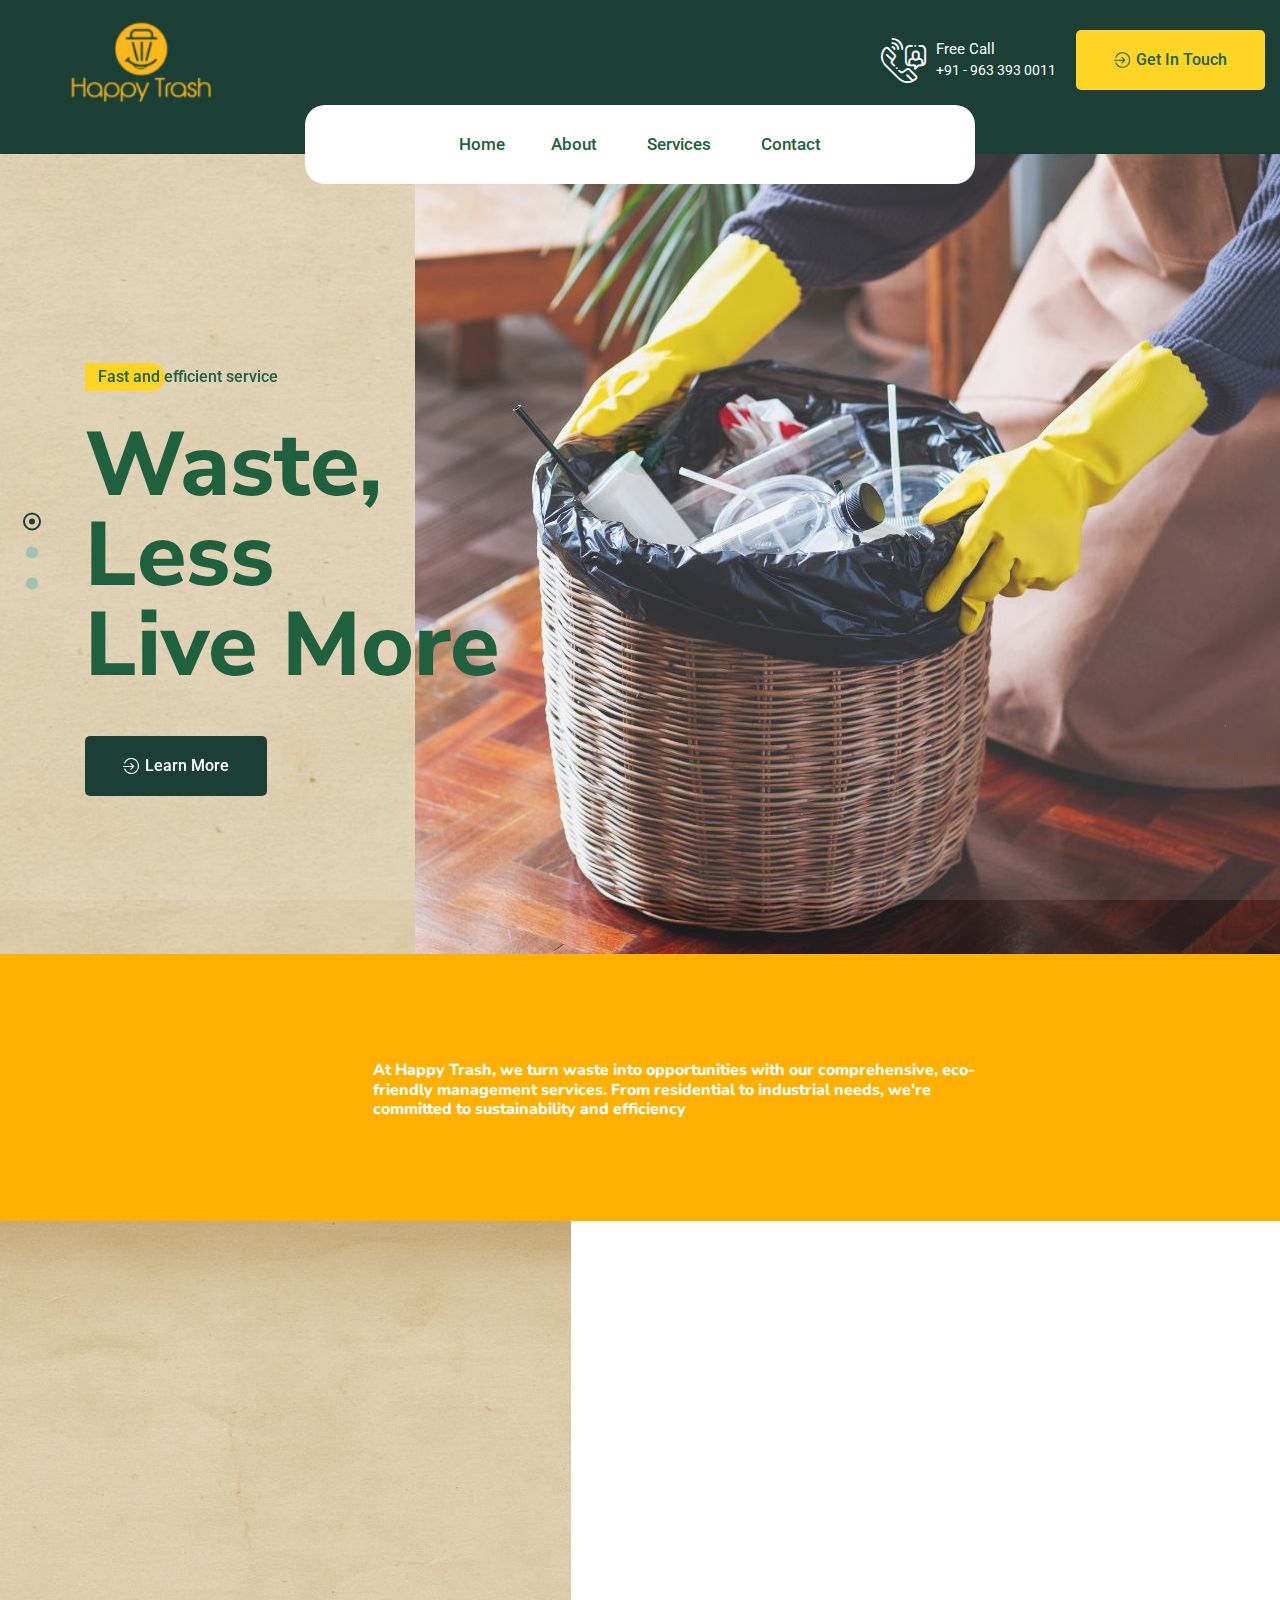
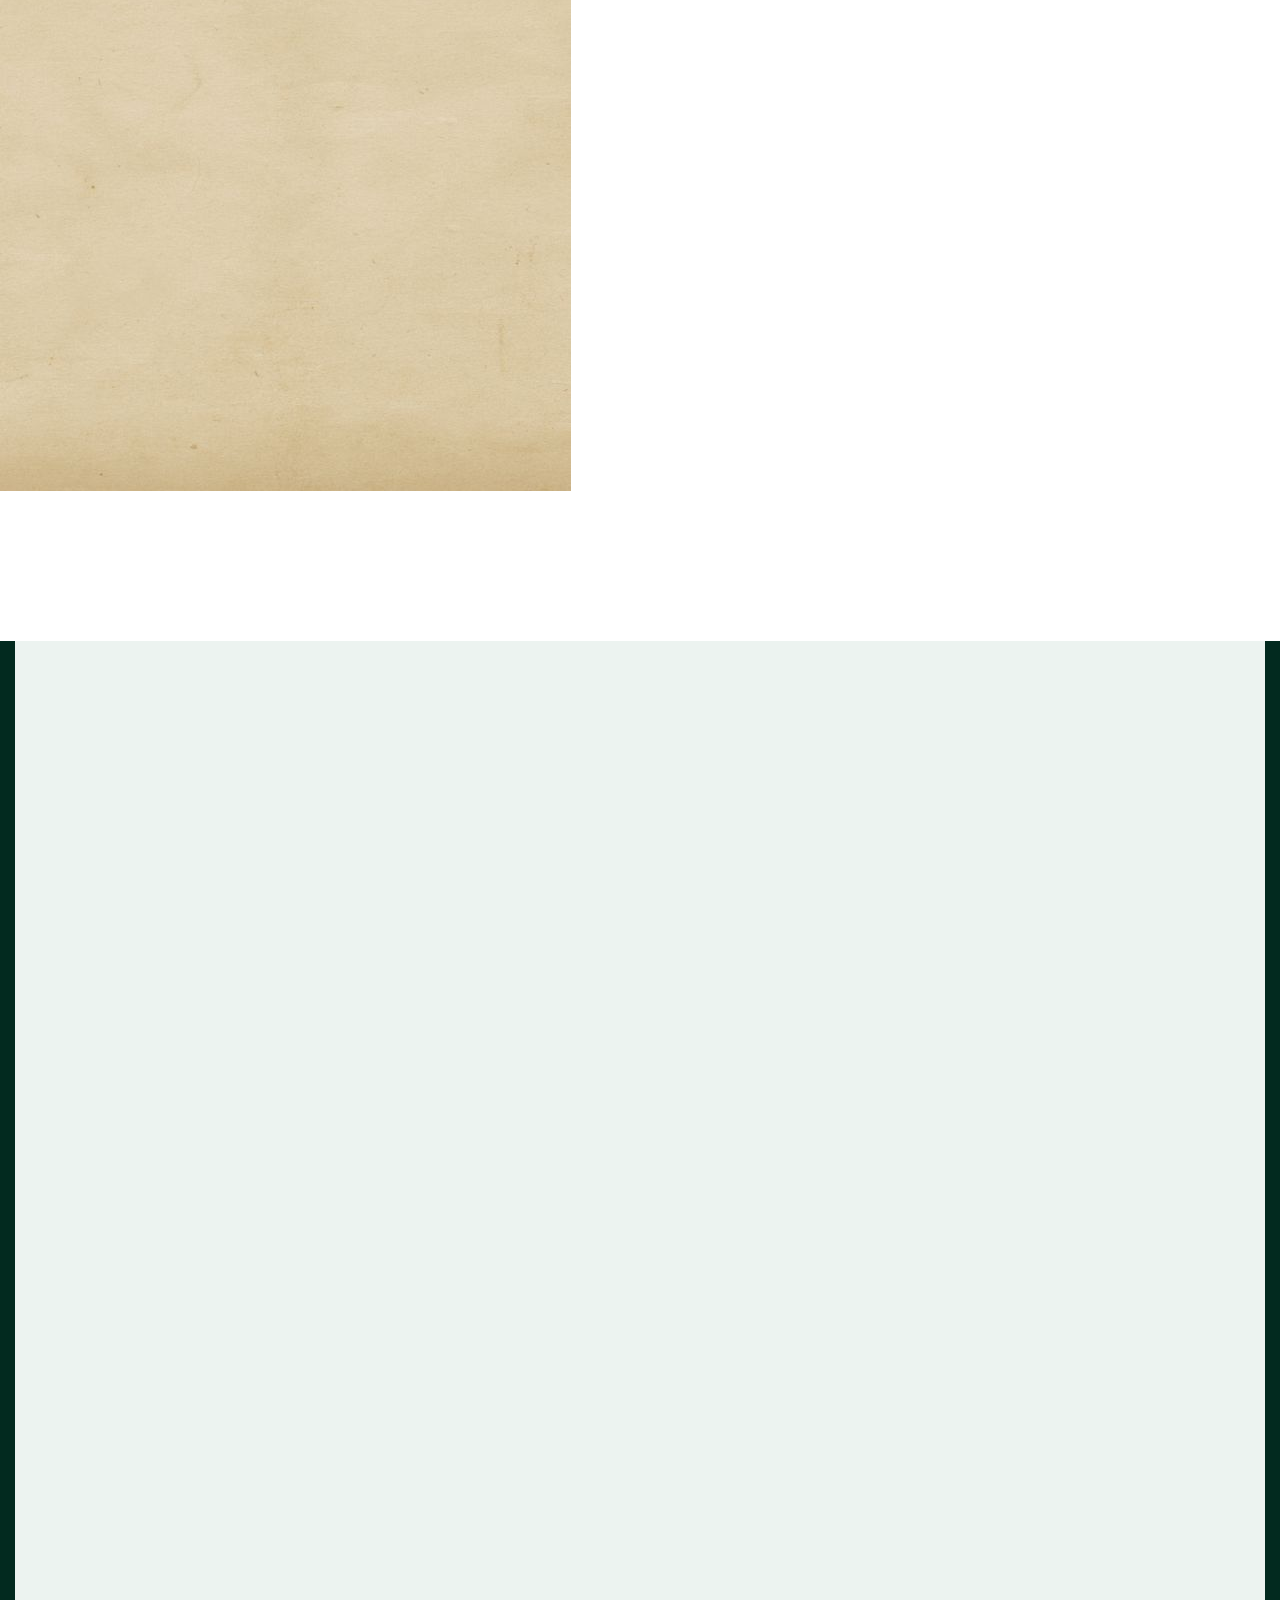
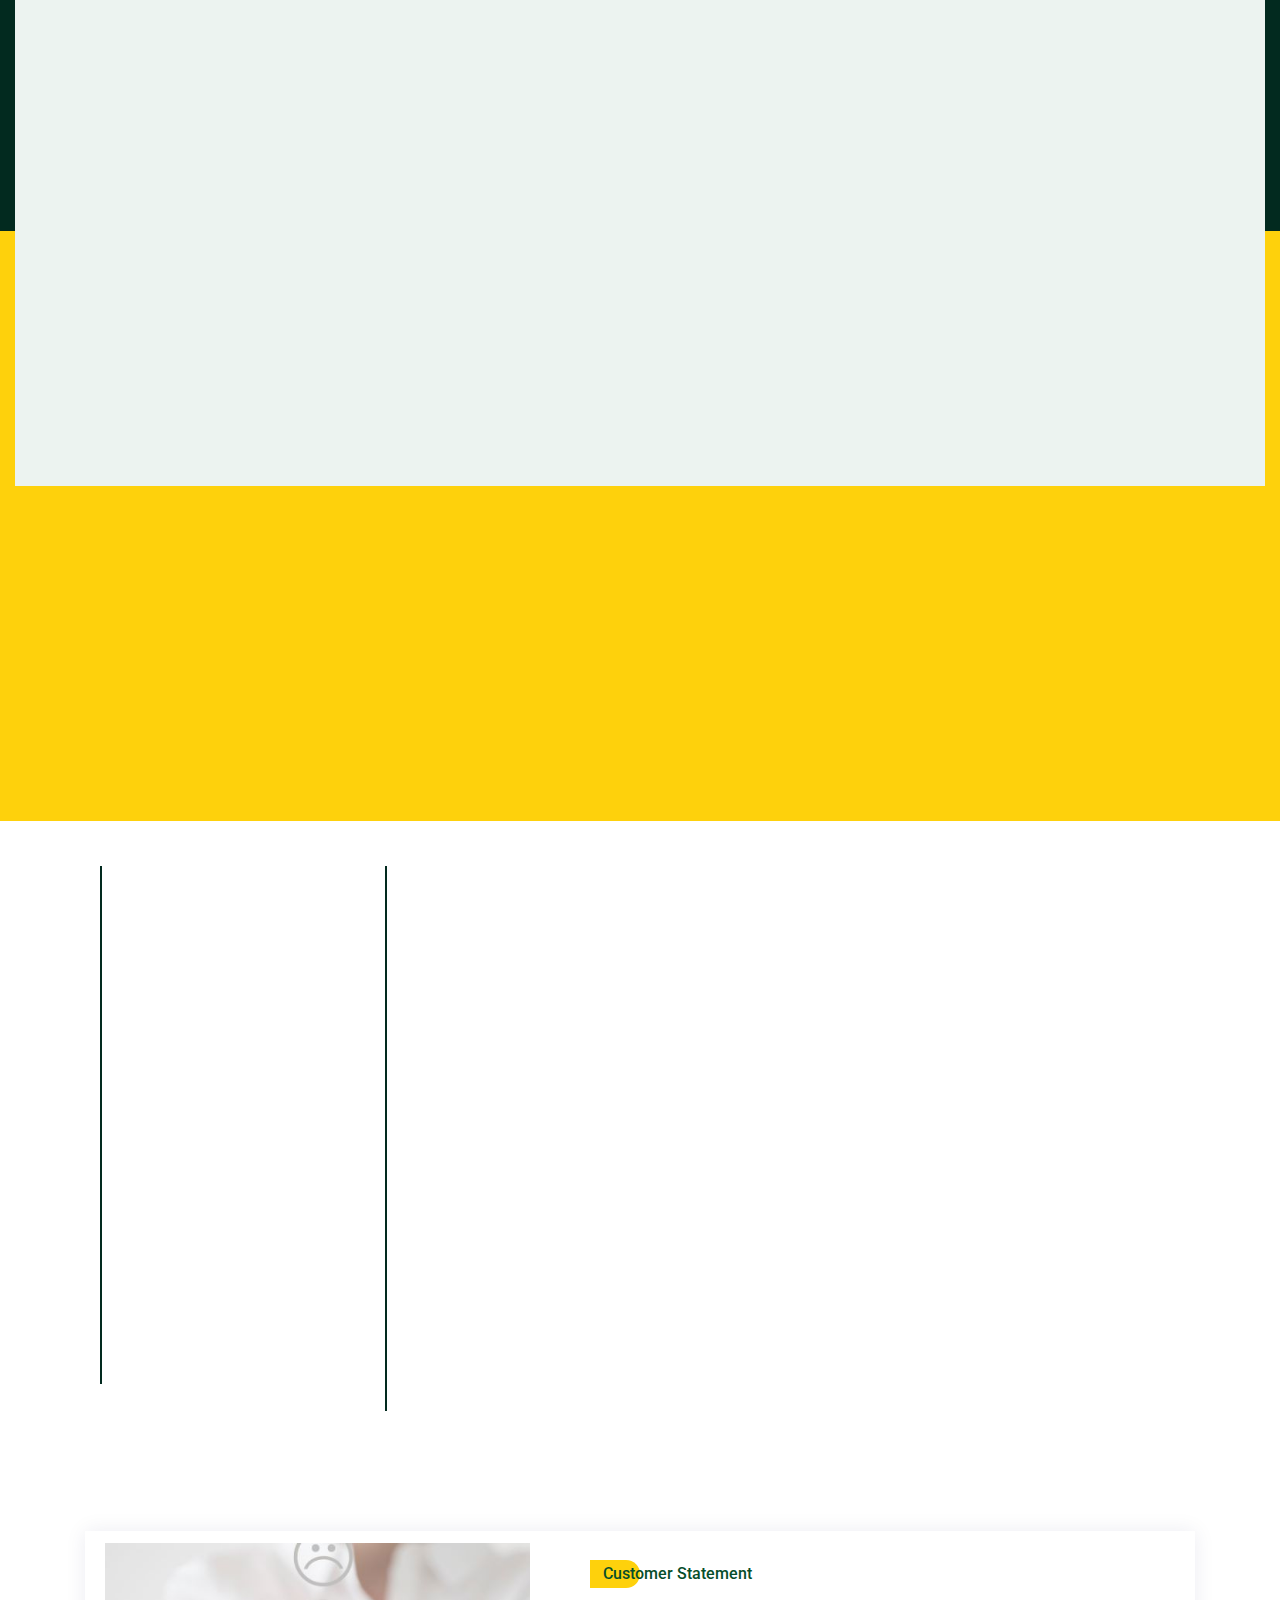
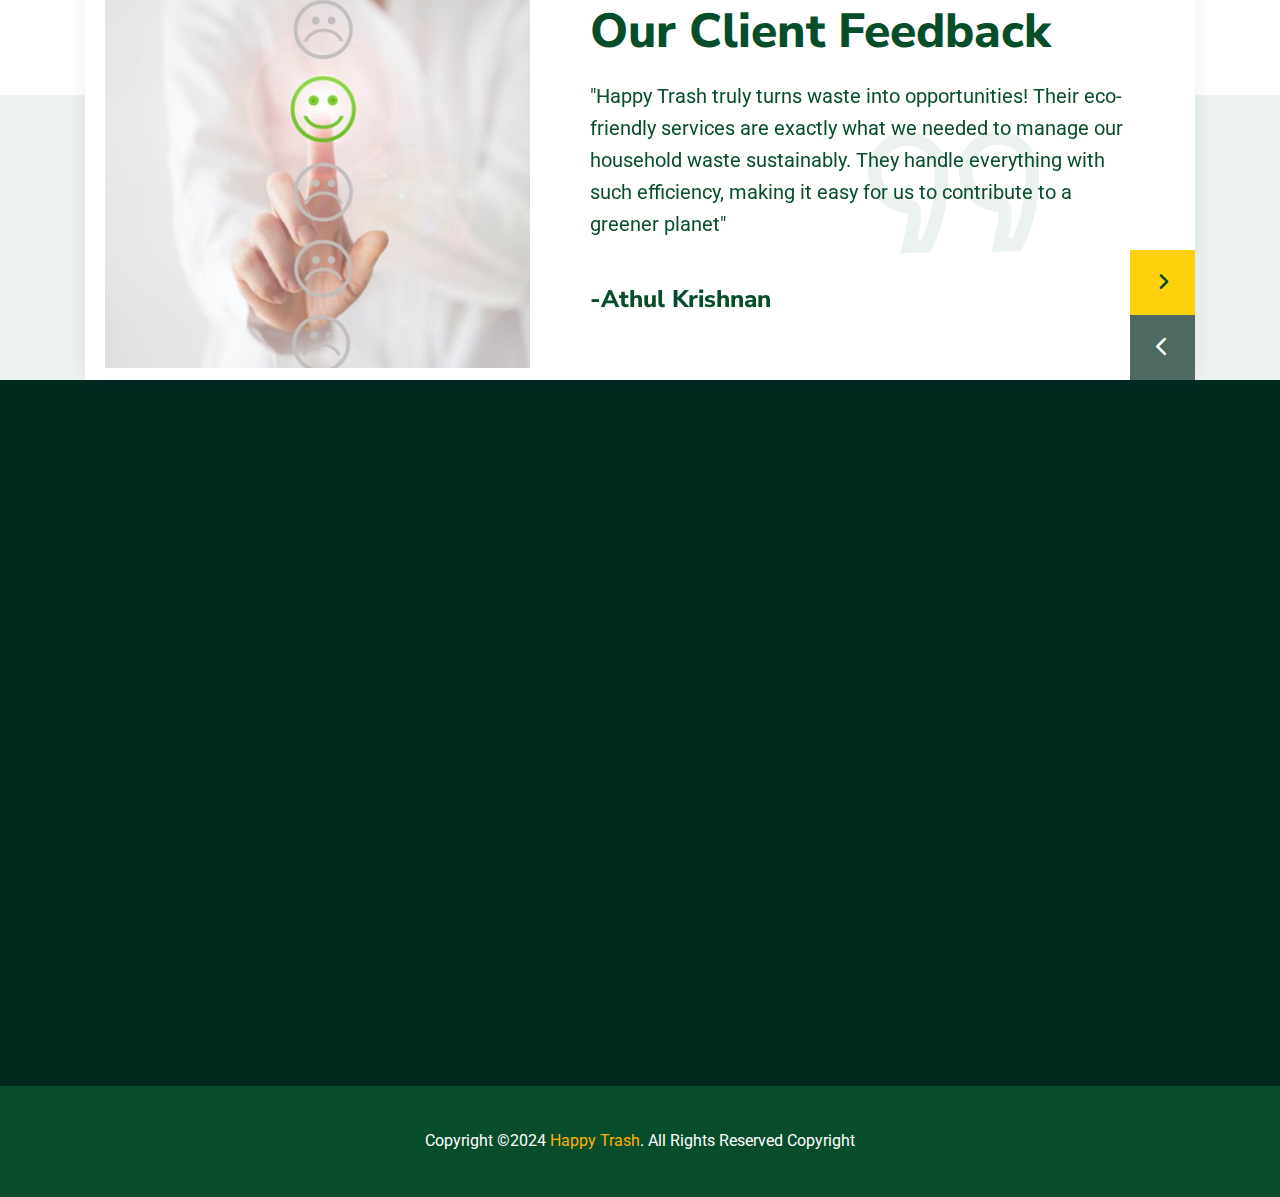
<file: index.html>
<!doctype html>
<html class="no-js" lang="en">

<head>
    <meta charset="utf-8">
    <meta http-equiv="x-ua-compatible" content="ie=edge">
    <title>Home - Happy Trash</title>
    <meta name="description" content="">
    <meta name="viewport" content="width=device-width, initial-scale=1">

    <link rel="manifest" href="site.webmanifest">
    <link rel="shortcut icon" type="image/x-icon" href="assets/favicon.png">
    <!-- Place favicon.ico in the root directory -->

    <!-- CSS here -->
    <link rel="stylesheet" href="assets/css/bootstrap.min.css">
    <link rel="stylesheet" href="assets/css/animate.min.css">
    <link rel="stylesheet" href="assets/css/custom-animation.css">
    <link rel="stylesheet" href="assets/css/fontawesome.min.css">
    <link rel="stylesheet" href="assets/css/meanmenu.css">
    <link rel="stylesheet" href="assets/css/magnific-popup.css">
    <link rel="stylesheet" href="assets/css/flaticon.css">
    <link rel="stylesheet" href="assets/css/venobox.min.css">
    <link rel="stylesheet" href="assets/css/backToTop.css">
    <link rel="stylesheet" href="assets/css/swiper-bundle.css">
    <link rel="stylesheet" href="assets/css/default.css">
    <link rel="stylesheet" href="assets/css/main.css">
    <link rel="stylesheet" href="https://cdnjs.cloudflare.com/ajax/libs/font-awesome/6.6.0/css/all.min.css" />

</head>

<body>


    <!-- preloader -->
    <div id="preloader">
        <div class="preloader">
            <span></span>
            <span></span>
        </div>
    </div>
    <!-- preloader end  -->

    <!-- back to top start -->
    <div class="progress-wrap">
        <svg class="progress-circle svg-content" width="100%" height="100%" viewBox="-1 -1 102 102">
            <path d="M50,1 a49,49 0 0,1 0,98 a49,49 0 0,1 0,-98" />
        </svg>
    </div>
    <!-- back to top end -->

    <header>
        <div class="tp-header-area">
            <div class="tp-header-top theme-dark-bg pt-20 pb-50 d-none d-xl-block">
                <div class="tp-custom-container">
                    <div class="row align-items-center">
                        <div class="col-xxl-8 col-xl-7">
                            <div class="header-logo text-left">
                                <a href="index.html"><img src="assets/img/logo/logo-yellow.png"
                                        class="img-fluid img-logo" alt="logo not found"></a>
                            </div>
                        </div>
                        <div class="col-xxl-4 col-xl-5">
                            <div class="tp-header-top-info justify-content-end">
                                <div class="tp-header-top-info-single mr-85">
                                    <div
                                        class="tp-header-top-info-single-icon tp-header-top-info-single-icon-call mr-10">
                                        <i class="flaticon-phone-call"></i>
                                    </div>
                                    <div class="tp-header-top-info-single-text">
                                        <span class="tp-header-top-info-single-label">Free Call</span>
                                        <a href="tel:919633930011"
                                            class="tp-header-top-info-single-content font-medium">+91 - 963 393 0011
                                        </a>
                                    </div>
                                </div>
                                <div class="tp-header-top-info-single">
                                    <div class="tp-header-top-info-single-btn">
                                        <a href="contact.html" class="yellow-btn"><i class="flaticon-enter"></i> Get In
                                            Touch</a>
                                    </div>
                                </div>
                            </div>
                        </div>
                    </div>
                </div>
            </div>

            <div class="tp-header-menu-area tp-transparent-header-menu header-sticky">
                <div class="container">
                    <div class="row justify-content-xl-center align-items-center">
                        <div class="col-xl-2 col-8 tp-sticky-column">
                            <div class="tp-sticky-logo">
                                <a href="index.html"><img src="assets/img/logo/logo-green.png" class="img-fluid"
                                        alt="logo not found"></a>
                            </div>
                        </div>
                        <div class="col-xl-8 col-4">
                            <div class="tp-main-menu-bg">
                                <div class="tp-main-menu">
                                    <nav id="tp-mobile-menu">
                                        <ul class="text-center">
                                            <li class="menu-item-has-children"><a href="index.html"
                                                    class="active">Home</a>
                                            <li class="menu-item-has-children"><a href="about.html">About</a></li>
                                            <li class="menu-item-has-children"><a href="service.html">Services</a></li>
                                            <li><a href="contact.html">Contact</a></li>
                                        </ul>
                                    </nav>
                                </div>
                                <!-- mobile menu activation -->
                                <div class="side-menu-icon d-xl-none text-end">
                                    <button class="side-toggle"><i class="fa-solid fa-bars"></i></button>
                                </div>
                            </div>
                        </div>
                        <div class="col-xl-2 tp-sticky-column-btn">
                            <div class="tp-sticky-btn text-end">
                                <a href="contact.html" class="theme-btn justify-content-end"><i
                                        class="flaticon-enter"></i> Get In Touch</a>
                            </div>
                        </div>
                    </div>
                </div>
            </div>
        </div>
    </header>

    <!-- mobile menu info -->
    <div class="fix">
        <div class="side-info">
            <button class="side-info-close"><i class="fal fa-times"></i></button>
            <div class="side-info-content">
                <div class="tp-mobile-menu"></div>
                <div class="contact-infos mb-30">
                    <div class="contact-list mb-30">
                        <h4>Contact Info</h4>
                        <ul>
                            <li><i class="flaticon-pin"></i>Ambunadu/Kochi</li>
                            <li><i class="flaticon-email"></i><a
                                    href="mailto:infohappytrash@gmail.com">infohappytrash@gmail.com</a></li>
                            <li><i class="flaticon-phone-call"></i><a href="tel:919633930011">+91 - 963 393 0011</a>
                            </li>
                        </ul>
                        <div class="sidebar__menu--social">

                            <a
                                href="https://www.instagram.com/_happy_trash/?utm_source=ig_web_button_share_sheet&igsh=ZDNlZDc0MzIxNw%3D%3D"><i
                                    class="fab fa-instagram"></i></a>
                            <a href="#"><i class="fab fa-facebook-f"></i></a>
                            <a href="#"><i class="fab fa-twitter"></i></a>
                            <a href="#"><i class="fab fa-google"></i></a>
                        </div>
                    </div>
                </div>
            </div>
        </div>
    </div>
    <div class="offcanvas-overlay"></div>
    <!-- mobile menu info -->

    <main>
        <!-- hero area start here -->
        <section class="tp-slider-area fix">
            <div class="tp-slider-active swiper-container common-dots">
                <div class="swiper-wrapper">
                    <div class="tp-single-slider tp-slider-height d-flex align-items-center swiper-slide"
                        data-swiper-autoplay="5000">
                        <div class="slide-bg" data-background="assets/img/slider/slider-bg-1.jpg"></div>
                        <div class="slider-img">
                            <img src="assets/img/slider/slider-img-1.jpg" class="img-fluid" alt="img not found">
                        </div>
                        <div class="container">
                            <div class="row">
                                <div class="col-12">
                                    <div class="tp-slider-wrapper mt-60 position-relative">
                                        <!-- <div class="tp-slider-video-btn play_btn">
                                            <a class="venobox" data-autoplay="true" data-vbtype="video"
                                                href="#"><i class="fas fa-play"></i></a>
                                        </div> -->
                                        <div class="tp-slider z-index">
                                            <h5 class="tp-slider-subtitle common-yellow-shape w-80 mb-35"
                                                data-animation="fadeInUp" data-delay=".5s">Fast and efficient service
                                            </h5>
                                            <h1 class="tp-slider-title mb-45" data-animation="fadeInUp"
                                                data-delay=".8s">Waste, <br>Less <br>Live More</h1>
                                            <div class="tp-slider-btn" data-animation="fadeInUp" data-delay="1.1s">
                                                <a href="about.html" class="theme-btn"><i class="flaticon-enter"></i>
                                                    Learn More</a>
                                            </div>
                                        </div>
                                    </div>
                                </div>
                            </div>
                        </div>
                    </div>
                    <div class="tp-single-slider tp-slider-height d-flex align-items-center swiper-slide"
                        data-swiper-autoplay="5000">
                        <div class="slide-bg" data-background="assets/img/slider/slider-bg-1.jpg"></div>
                        <div class="slider-img">
                            <img src="assets/img/slider/slider-img-2.jpg" class="img-fluid" alt="img not found">
                        </div>
                        <div class="container">
                            <div class="row">
                                <div class="col-12">
                                    <div class="tp-slider-wrapper mt-60 position-relative">
                                        <!-- <div class="tp-slider-video-btn play_btn">
                                            <a class="venobox" data-autoplay="true" data-vbtype="video"
                                                href="#"><i class="fas fa-play"></i></a>
                                        </div> -->
                                        <div class="tp-slider z-index">
                                            <h5 class="tp-slider-subtitle common-yellow-shape w-80 mb-35"
                                                data-animation="fadeInUp" data-delay=".5s">Fast and efficient service
                                            </h5>
                                            <h1 class="tp-slider-title mb-45" data-animation="fadeInUp"
                                                data-delay=".8s">Clean,<br>Today<br>Green</h1>
                                            <div class="tp-slider-btn" data-animation="fadeInUp" data-delay="1.1s">
                                                <a href="#" class="theme-btn"><i class="flaticon-enter"></i>
                                                    Learn More</a>
                                            </div>
                                        </div>
                                    </div>
                                </div>
                            </div>
                        </div>
                    </div>
                    <div class="tp-single-slider tp-slider-height d-flex align-items-center swiper-slide"
                        data-swiper-autoplay="5000">
                        <div class="slide-bg" data-background="assets/img/slider/slider-bg-1.jpg"></div>
                        <div class="slider-img">
                            <img src="assets/img/slider/slider-img-3.jpg" class="img-fluid" alt="img not found">
                        </div>
                        <div class="container">
                            <div class="row">
                                <div class="col-12">
                                    <div class="tp-slider-wrapper mt-60 position-relative">
                                        <!-- <div class="tp-slider-video-btn play_btn">
                                            <a class="venobox" data-autoplay="true" data-vbtype="video"
                                                href="#"><i class="fas fa-play"></i></a>
                                        </div> -->
                                        <div class="tp-slider z-index">
                                            <h5 class="tp-slider-subtitle common-yellow-shape w-80 mb-35"
                                                data-animation="fadeInUp" data-delay=".5s">Fast and efficient service
                                            </h5>
                                            <h1 class="tp-slider-title mb-45" data-animation="fadeInUp"
                                                data-delay=".8s">Turning <br>Waste <br>into Worth</h1>
                                            <div class="tp-slider-btn" data-animation="fadeInUp" data-delay="1.1s">
                                                <a href="service.html" class="theme-btn"><i class="flaticon-enter"></i>
                                                    Learn More</a>
                                            </div>
                                        </div>
                                    </div>
                                </div>
                            </div>
                        </div>
                    </div>
                </div>
                <!-- If we need pagination -->
                <div class="swiper-paginations slide-dots"></div>
            </div>
        </section>
        <!-- hero area end here -->

        <!-- cta area start here -->
        <section class="tp-appoint-cta-area yellow-dark-bg pt-80 pb-65">
            <div class="container">
                <div class="row align-items-center custom-mar-20">
                    <div class="col-xl-3 col-lg-12 custom-pad-20">
                        <div class="tp-appoint wow fadeInUp" data-wow-delay=".1s">
                            <h4 class="tp-appoint-title">Your Partner <br> in Sustainable Waste Management </h4>
                        </div>
                    </div>
                    <div class="col-xl-7 col-lg-9 custom-pad-20">
                        <div class="row align-items-center custom-mar-20">
                            <h6 class="text-white">At Happy Trash, we turn waste into opportunities with our
                                comprehensive, eco-friendly management services. From residential to industrial needs,
                                we're committed to sustainability and efficiency</h6>
                        </div>
                    </div>
                    <div class="col-xl-2 col-lg-3 custom-pad-20">
                        <div class="tp-appoint text-end wow fadeInUp" data-wow-delay=".9s">
                            <button type="submit" class="theme-btn"><i class="flaticon-enter"></i> <a
                                    href="contact.html">Contact Now</a></button>
                        </div>
                    </div>
                </div>
            </div>
        </section>
        <!-- cta area end here -->

        <!-- about area start here -->
        <section class="tp-about-area position-relative pt-120 pb-90 fix">
            <div class="tp-about-shape">
                <img src="assets/img/about/about-shape-1.jpg" class="img-fluid" alt="img not found">
            </div>
            <div class="container">
                <div class="row justify-content-xl-between justify-content-md-center">
                    <div class="col-xl-5 col-12">
                        <div class="tp-about-img z-index wow fadeInUp" data-wow-delay=".3s">
                            <img src="assets/img/about/about-img-1.jpg" alt="img not found">
                        </div>
                    </div>
                    <div class="col-xl-6 col-md-10">
                        <div class="tp-about-text z-index wow fadeInUp" data-wow-delay=".6s">
                            <div class="section-title-wrapper mb-30">
                                <h5 class="tp-section-subtitle common-yellow-shape mb-20">About our Company</h5>
                                <h2 class="tp-section-title">Your Partner in <br>Eco-Friendly Waste Solution</h2>
                            </div>
                            <p class="mb-40">At Happy Trash, we turn waste into opportunities with our all-encompassing,
                                eco-friendly services. From residential to industrial needs, we focus on sustainability
                                and efficiency </p>
                            <div class="row mb-10">
                                <div class="col-sm-6">
                                    <div class="tp-about-service mb-30">
                                        <div class="tp-about-service-icon yellow-circle-shape mb-15">
                                            <i class="flaticon-snowfall"></i>
                                        </div>
                                        <div class="tp-about-service-text">
                                            <h4 class="tp-about-service-text-title mb-15 hover-theme-color"><a
                                                    href="service.html">Residential Waste Management </a></h4>
                                            <p>Keep your home clean and green with our reliable, timely residential
                                                waste collection. We make your neighborhood better, one pickup at a time
                                            </p>
                                        </div>
                                    </div>
                                </div>
                                <div class="col-sm-6">
                                    <div class="tp-about-service mb-30">
                                        <div class="tp-about-service-icon yellow-circle-shape mb-15">
                                            <i class="flaticon-business-and-trade"></i>
                                        </div>
                                        <div class="tp-about-service-text">
                                            <h4 class="tp-about-service-text-title mb-15 hover-theme-color"><a
                                                    href="service.html">Commercial Waste Management </a></h4>
                                            <p>Custom waste solutions for businesses of all sizes, keeping your
                                                workspace clean and compliant so you can focus on what matters</p>
                                        </div>
                                    </div>
                                </div>
                            </div>
                            <div class="row">
                                <div class="col-sm-6">
                                    <div class="tp-about-number mb-30">
                                        <div class="tp-about-number-icon">
                                            <i class="flaticon-phone-call-1"></i>
                                        </div>
                                        <div class="tp-about-number-text">
                                            <span>Free Consutacy</span>
                                            <a href="tel:919633930011">+91 - 963 393 0011</a>
                                        </div>
                                    </div>
                                </div>
                            </div>
                        </div>
                    </div>
                </div>
            </div>
        </section>
        <!-- about area end here -->
        <!-- service area start here -->
        <section class="tp-services-area theme-dark-bg">
            <div class="tp-custom-container">
                <div class="tp-services-bg grey-bg pt-120 pb-90 z-index">
                    <div class="container">
                        <div class="row justify-content-center">
                            <div class="col-lg-8">
                                <div class="tp-section-title-wrapper text-center mb-55 wow fadeInUp"
                                    data-wow-delay=".1s">
                                    <h5 class="tp-section-subtitle common-yellow-shape mb-25">Our Services</h5>
                                    <h2 class="tp-section-title">Our Success Cleaning <br>Up your Mess</h2>
                                </div>
                            </div>
                        </div>
                        <div class="row">
                            <div class="col-xl-4 col-sm-6">
                                <div class="tp-services white-bg mb-30 wow fadeInUp" data-wow-delay=".2s">
                                    <div class="tp-services-icon yellow-circle-shape">
                                        <i class="fa-solid fa-house"></i>
                                    </div>
                                    <div class="tp-services-text fix">
                                        <h4 class="tp-services-text-title mb-15 hover-theme-color"><a
                                                href="service.html">Residential Waste Management </a></h4>
                                        <p class="mb-20">Keep your home green and your neighborhood clean with our
                                            reliable, timely residential waste collection.</p>
                                        <div class="tp-services-text-link">
                                            <a href="service.html"><i class="flaticon-enter"></i> Read
                                                Details</a>
                                        </div>
                                    </div>
                                </div>
                            </div>
                            <div class="col-xl-4 col-sm-6">
                                <div class="tp-services white-bg mb-30 wow fadeInUp" data-wow-delay=".4s">
                                    <div class="tp-services-icon yellow-circle-shape">
                                        <i class="fa-solid fa-hotel"></i>
                                    </div>
                                    <div class="tp-services-text fix">
                                        <h4 class="tp-services-text-title mb-15 hover-theme-color"><a
                                                href="service.html">Commercial Waste Management </a></h4>
                                        <p class="mb-20">Customized waste management for businesses, ensuring a clean,
                                            compliant workspace so you can focus on running your business</p>
                                        <div class="tp-services-text-link">
                                            <a href="service.html"><i class="flaticon-enter"></i> Read
                                                Details</a>
                                        </div>
                                    </div>
                                </div>
                            </div>
                            <div class="col-xl-4 col-sm-6">
                                <div class="tp-services white-bg mb-30 wow fadeInUp" data-wow-delay=".6s">
                                    <div class="tp-services-icon yellow-circle-shape">
                                        <i class="fa-solid fa-industry"></i>
                                    </div>
                                    <div class="tp-services-text fix">
                                        <h4 class="tp-services-text-title mb-15 hover-theme-color"><a
                                                href="service.html">Industrial Waste Management </a></h4>
                                        <p class="mb-20">Our team expertly manages industrial waste, ensuring safe,
                                            efficient disposal that meets all regulations</p>
                                        <div class="tp-services-text-link">
                                            <a href="service.html"><i class="flaticon-enter"></i> Read
                                                Details</a>
                                        </div>
                                    </div>
                                </div>
                            </div>
                            <div class="col-xl-4 col-sm-6">
                                <div class="tp-services white-bg mb-30 wow fadeInUp" data-wow-delay=".8s">
                                    <div class="tp-services-icon yellow-circle-shape">
                                        <i class="fa-solid fa-stethoscope"></i>
                                    </div>
                                    <div class="tp-services-text fix">
                                        <h4 class="tp-services-text-title mb-15 hover-theme-color"><a
                                                href="service.html">Hospital Waste Management </a></h4>
                                        <p class="mb-20">We ensure safe, hygienic hospital waste management, adhering to
                                            the highest standards for medical and hazardous waste</p>
                                        <div class="tp-services-text-link">
                                            <a href="service.html"><i class="flaticon-enter"></i> Read
                                                Details</a>
                                        </div>
                                    </div>
                                </div>
                            </div>
                            <div class="col-xl-4 col-sm-6">
                                <div class="tp-services white-bg mb-30 wow fadeInUp" data-wow-delay="1s">
                                    <div class="tp-services-icon yellow-circle-shape">
                                        <i class="fa-solid fa-train-subway"></i>
                                    </div>
                                    <div class="tp-services-text fix">
                                        <h4 class="tp-services-text-title mb-15 hover-theme-color"><a
                                                href="service.html">Railway Waste Management </a></h4>
                                        <p class="mb-20">We manage railway waste, keeping stations and trains clean and
                                            addressing unique disposal needs</p>
                                        <div class="tp-services-text-link">
                                            <a href="service.html"><i class="flaticon-enter"></i> Read
                                                Details</a>
                                        </div>
                                    </div>
                                </div>
                            </div>
                            <div class="col-xl-4 col-sm-6">
                                <div class="tp-services white-bg mb-30 wow fadeInUp" data-wow-delay="1.2s">
                                    <div class="tp-services-icon yellow-circle-shape">
                                        <i class="fa-solid fa-building-flag"></i>
                                    </div>
                                    <div class="tp-services-text fix">
                                        <h4 class="tp-services-text-title mb-15 hover-theme-color"><a
                                                href="service.html">Construction &amp; Demolition Waste
                                                Management </a></h4>
                                        <p class="mb-20">We handle construction waste, keeping projects on track and
                                            within budget.</p>
                                        <div class="tp-services-text-link">
                                            <a href="service.html"><i class="flaticon-enter"></i> Read
                                                Details</a>
                                        </div>
                                    </div>
                                </div>
                            </div>
                            <div class="col-xl-4 col-sm-6">
                                <div class="tp-services white-bg mb-30 wow fadeInUp" data-wow-delay="1.2s">
                                    <div class="tp-services-icon yellow-circle-shape">
                                        <i class="fa-solid fa-bottle-water"></i>
                                    </div>
                                    <div class="tp-services-text fix">
                                        <h4 class="tp-services-text-title mb-15 hover-theme-color"><a
                                                href="service.html">Plastic Waste Reprocessing </a></h4>
                                        <p class="mb-20">Join us in combating plastic pollution with our reprocessing
                                            services that turn discarded plastics into valuable, reusable resources</p>
                                        <div class="tp-services-text-link">
                                            <a href="service.html"><i class="flaticon-enter"></i> Read
                                                Details</a>
                                        </div>
                                    </div>
                                </div>
                            </div>
                        </div>
                    </div>
                </div>
            </div>
        </section>
        <!-- service area end here -->

        <!-- Choose area start here -->
        <section class="tp-choose-area position-relative pt-120 pb-90">
            <div class="tp-choose-yellow-bg"></div>
            <div class="container">
                <div class="row justify-content-between">
                    <div class="col-xl-6 col-lg-8">
                        <div class="tp-choose z-index">
                            <div class="tp-section-title-wrapper mb-105 wow fadeInUp" data-wow-delay=".2s">
                                <h5 class="tp-section-subtitle common-yellow-shape common-white-shape mb-20">Why Choose
                                    Happy Trash?</h5>
                                <h2 class="tp-section-title">Expert Waste Cleaning Service Can Trust</h2>
                            </div>
                            <div class="tp-choose-img mb-40 z-index d-block d-xl-none">
                                <img src="assets/img/about/choose-img-1.jpg" alt="img not found">
                            </div>
                            <div class="row">
                                <div class="col-sm-6">
                                    <div class="tp-choose-timeline ml-15 mb-30">
                                        <div class="tp-choose-timeline-single mb-55 pl-35 wow fadeInUp"
                                            data-wow-delay=".4s">
                                            <h4 class="tp-choose-timeline-single-title mb-15 hover-theme-color"><a
                                                    href="service.html">Eco-Friendly <br> Solutions</a></h4>
                                            <p>We prioritize sustainable practices in all our operations</p>
                                        </div>
                                        <div class="tp-choose-timeline-single mb-55 pl-35 wow fadeInUp"
                                            data-wow-delay=".6s">
                                            <h4 class="tp-choose-timeline-single-title mb-15 hover-theme-color"><a
                                                    href="service.html">Expert <br> Team</a></h4>
                                            <p>Our experts are dedicated to high-quality service </p>
                                        </div>
                                        <div class="tp-choose-timeline-single pl-35 wow fadeInUp" data-wow-delay=".8s">
                                            <h4 class="tp-choose-timeline-single-title mb-15 hover-theme-color"><a
                                                    href="service.html">Comprehensive <br> Coverage</a></h4>
                                            <p>We manage waste for all sectors, from homes to hospitals </p>
                                        </div>
                                    </div>
                                </div>
                                <div class="col-sm-6">
                                    <div class="tp-choose-timeline ml-15 mb-30">
                                        <div class="tp-choose-timeline-single mb-55 pl-35 wow fadeInUp"
                                            data-wow-delay="1s">
                                            <h4 class="tp-choose-timeline-single-title mb-15 hover-theme-color"><a
                                                    href="service.html">Customized  <br> Solutions</a></h4>
                                            <p>We tailor our services to meet the specific requirements of each client </p>
                                        </div>
                                        <div class="tp-choose-timeline-single mb-55 pl-35 wow fadeInUp"
                                            data-wow-delay="1.2s">
                                            <h4 class="tp-choose-timeline-single-title mb-15 hover-theme-color"><a
                                                    href="service.html">Reliable &amp;  <br>Efficient</a>
                                            </h4>
                                            <p>You can count on us for timely and professional waste management </p>
                                        </div>
                                        <div class="tp-choose-timeline-single pl-35 wow fadeInUp" data-wow-delay="1.4s">
                                            <h4 class="tp-choose-timeline-single-title mb-15 hover-theme-color"><a
                                                    href="service.html">Sustainability  <br>Focused</a></h4>
                                            <p>We prioritize eco-friendly practices in all our operations </p>
                                        </div>
                                    </div>
                                </div>
                            </div>
                        </div>
                    </div>
                    <div class="col-xl-5 col-12">
                        <div class="tp-choose-img mb-30 z-index d-none d-xl-block wow fadeInUp" data-wow-delay=".6s">
                            <img src="assets/img/about/choose-img-1.jpg" alt="img not found">
                        </div>
                    </div>
                </div>
            </div>
        </section>
        <!-- testimonial area start here -->
        <section class="tp-testimonial-area position-relative">
            <div class="container">
                <div class="tp-testimonial-bg white-bg z-index">
                    <div class="row align-items-center">
                        <div class="col-xl-5 col-lg-6">
                            <div class="tp-testimonial-img">
                                <img src="assets/img/testimonial/testimonial-img-1.jpg" alt="img bot found">
                            </div>
                        </div>
                        <div class="col-xl-7 col-lg-6">
                            <div class="tp-testimonial ml-70">
                                <div class="section-title-wrapper">
                                    <h5 class="tp-section-subtitle common-yellow-shape mb-20">Customer Statement</h5>
                                    <h2 class="tp-section-title mb-20">Our Client Feedback</h2>
                                </div>
                                <div class="tp-testimonial-active swiper-container">
                                    <div class="swiper-wrapper">
                                        <div class="tp-testimonial-single swiper-slide z-index">
                                            <p class="mb-45">"Happy Trash truly turns waste into opportunities! Their
                                                eco-friendly services are exactly what we needed to manage our household
                                                waste sustainably. They handle everything with such efficiency, making
                                                it easy for us to contribute to a greener planet"</p>
                                            <div class="tp-testimonial-author">
                                                <!-- <div class="tp-testimonial-author-img">
                                                    <img src="assets/img/testimonial/testimonial-author-1.jpg"
                                                        class="img-fluid" alt="img not found">
                                                </div> -->
                                                <div class="tp-testimonial-author-text">
                                                    <h4 class="tp-testimonial-author-text-name">-Athul Krishnan</h4>
                                                    <!-- <span class="tp-testimonial-author-text-designation">Athul Krishnan</span> -->
                                                </div>
                                            </div>
                                            <div class="tp-testimonial-qoute">
                                                <img src="assets/img/icon/test-qoute.png" alt="img not found">
                                            </div>
                                        </div>
                                        <div class="tp-testimonial-single swiper-slide z-index">
                                            <p class="mb-45">"We’ve been using Happy Trash for our industrial waste
                                                management, and we couldn't be happier. Their focus on sustainability
                                                and efficiency aligns perfectly with our company’s values. It's
                                                reassuring to know that our waste is being handled responsibly, turning
                                                challenges into opportunities"</p>
                                            <div class="tp-testimonial-author">
                                                <!-- <div class="tp-testimonial-author-img">
                                                    <img src="assets/img/testimonial/testimonial-author-2.jpg"
                                                        class="img-fluid" alt="img not found">
                                                </div> -->
                                                <div class="tp-testimonial-author-text">
                                                    <h4 class="tp-testimonial-author-text-name">-Radhika Radhakrishanan
                                                    </h4>
                                                    <!-- <span class="tp-testimonial-author-text-designation"></span> -->
                                                </div>
                                            </div>
                                            <div class="tp-testimonial-qoute">
                                                <img src="assets/img/icon/test-qoute.png" alt="img not found">
                                            </div>
                                        </div>
                                        <div class="tp-testimonial-single swiper-slide z-index">
                                            <p class="mb-45">"Our community has benefited greatly from Happy Trash.
                                                Their
                                                commitment to sustainability and efficiency in waste management has
                                                helped us create a cleaner, greener neighborhood. We couldn’t be happier
                                                with their services"</p>
                                            <div class="tp-testimonial-author">
                                                <!-- <div class="tp-testimonial-author-img">
                                                    <img src="assets/img/testimonial/testimonial-author-3.jpg"
                                                        class="img-fluid" alt="img not found">
                                                </div> -->
                                                <div class="tp-testimonial-author-text">
                                                    <h4 class="tp-testimonial-author-text-name">-Divya Prakash</h4>
                                                    <!-- <span class="tp-testimonial-author-text-designation"></span> -->
                                                </div>
                                            </div>
                                            <div class="tp-testimonial-qoute">
                                                <img src="assets/img/icon/test-qoute.png" alt="img not found">
                                            </div>
                                        </div>
                                    </div>
                                </div>
                            </div>
                        </div>
                    </div>
                    <!-- If we need navigation buttons -->
                    <div class="tp-testimonial-slider-arrow">
                        <div class="testimonial-button-next slide-next"><i class="fa-solid fa-angle-right"></i></i>
                        </div>
                        <div class="testimonial-button-prev slide-prev"><i class="fa-solid fa-chevron-left"></i></div>
                    </div>
                </div>
            </div>
            <div class="tp-testimonial-shape"></div>
        </section>
        <!-- testimonial area end here -->
    </main>

    <footer class="theme-dark-bg">
        <div class="tp-footer-area pt-100 pb-70">
            <div class="container">
                <div class="row justify-content-center">
                    <div class="col-lg-3 col-sm-6">
                        <div class="tp-footer-widget footer-col-2 mb-30 wow fadeInUp" data-wow-delay=".4s">
                            <h4 class="tp-footer-widget-title mb-35">Our Services</h4>
                            <ul>
                                <li><a href="service.html">Residential Waste Management </a></li>
                                <li><a href="service.html">Commercial Waste Management </a></li>
                                <li><a href="service.html">Industrial Waste Management </a></li>
                                <li><a href="service.html">Hospital Waste Management </a></li>
                                <li><a href="service.html">Railway Waste Management </a></li>
                                <li><a href="service.html">Construction &amp; Demolition Waste Management </a></li>
                                <li><a href="service.html">Plastic Waste Reprocessing </a></li>
                            </ul>
                        </div>
                    </div>
                    <div class="col-lg-3 col-sm-6">
                        <div class="tp-footer-widget footer-col-2 mb-30 wow fadeInUp" data-wow-delay=".6s">
                            <h4 class="tp-footer-widget-title mb-35">Quick Link</h4>
                            <ul>
                                <li><a href="index.html">Home </a></li>
                                <li><a href="about.html">About US</a></li>
                                <li><a href="service.html">Services </a></li>
                                <li><a href="contact.html">Contact </a></li>

                            </ul>
                        </div>
                    </div>
                    <div class="col-lg-3 col-sm-6">
                        <div class="tp-footer-widget footer-col-1 mb-30 wow fadeInUp" data-wow-delay=".2s">
                            <h4 class="tp-footer-widget-title mb-35">Quick Contact</h4>
                            <div class="tp-footer-info">
                                <h6 class="mb-15"><i class="fal fa-phone-alt"></i><a href="tel:+919633930011
                                    ">+91 963 393 0011
                                    </a></h6><br>
                                <h6 class="mb-15"><i class="fal fa-phone-alt"></i><a href="tel:+919633930022
                                    ">+91 963 393 0022
                                    </a></h6><br>
                                <h6 class="mb-15"><i class="fal fa-phone-alt"></i><a href="tel:+919632900022">+91 963
                                        290 0022</a></h6>
                                <h6 class="mb-15"><i class="fal fa-envelope-open"></i><a
                                        href="mailto:infohappytrash@gmail.com">infohappytrash@gmail.com</a></h6>
                            </div>
                        </div>
                    </div>
                    <div class="col-lg-3 col-sm-6">
                        <div class="tp-footer-widget footer-col-1 mb-30 wow fadeInUp" data-wow-delay=".2s">
                            <h4 class="tp-footer-widget-title mb-35">Address</h4>
                            <div class="tp-footer-info">
                                <h6 class="mb-20 "><i class="fal fa-map-marker-alt"></i>Ambunadu Malayidam thuruth p o,
                                    <br> St.Sebastian church road Near <br> St.sebastians church ambunadu <br> Pin:
                                    683561
                                </h6>
                                <div class="tp-footer-info-social">
                                    <a
                                        href="https://www.instagram.com/_happy_trash?utm_source=ig_web_button_share_sheet&igsh=ZDNlZDc0MzIxNw=="><i
                                            class="fab fa-instagram"></i></a>
                                    <a href="#"><i class="fab fa-facebook-f"></i></a>
                                    <a href="#"><i class="fab fa-twitter"></i></a>
                                    <a href="#"><i class="fab fa-google"></i></a>
                                </div>
                            </div>
                        </div>
                    </div>
                </div>
            </div>
        </div>
        <div class="tp-copyright-area bg-green-light z-index pt-45 pb-35">
            <div class="container">
                <div class="row">
                    <div class="col-12">
                        <div class="tp-copyright text-center">
                            <p>Copyright ©2024 <span>Happy Trash</span>. All Rights Reserved Copyright</p>
                        </div>
                    </div>
                </div>
            </div>
        </div>
    </footer>



    <!-- JS here -->
    <script src="assets/js/vendor/jquery.min.js"></script>
    <script src="assets/js/bootstrap.bundle.min.js"></script>
    <script src="assets/js/swiper-bundle.js"></script>
    <script src="assets/js/venobox.min.js"></script>
    <script src="assets/js/backToTop.js"></script>
    <script src="assets/js/jquery.meanmenu.min.js"></script>
    <script src="assets/js/jquery.magnific-popup.min.js"></script>
    <script src="assets/js/ajax-form.js"></script>
    <script src="assets/js/wow.min.js"></script>
    <script src="assets/js/main.js"></script>

</body>

</html>
</file>
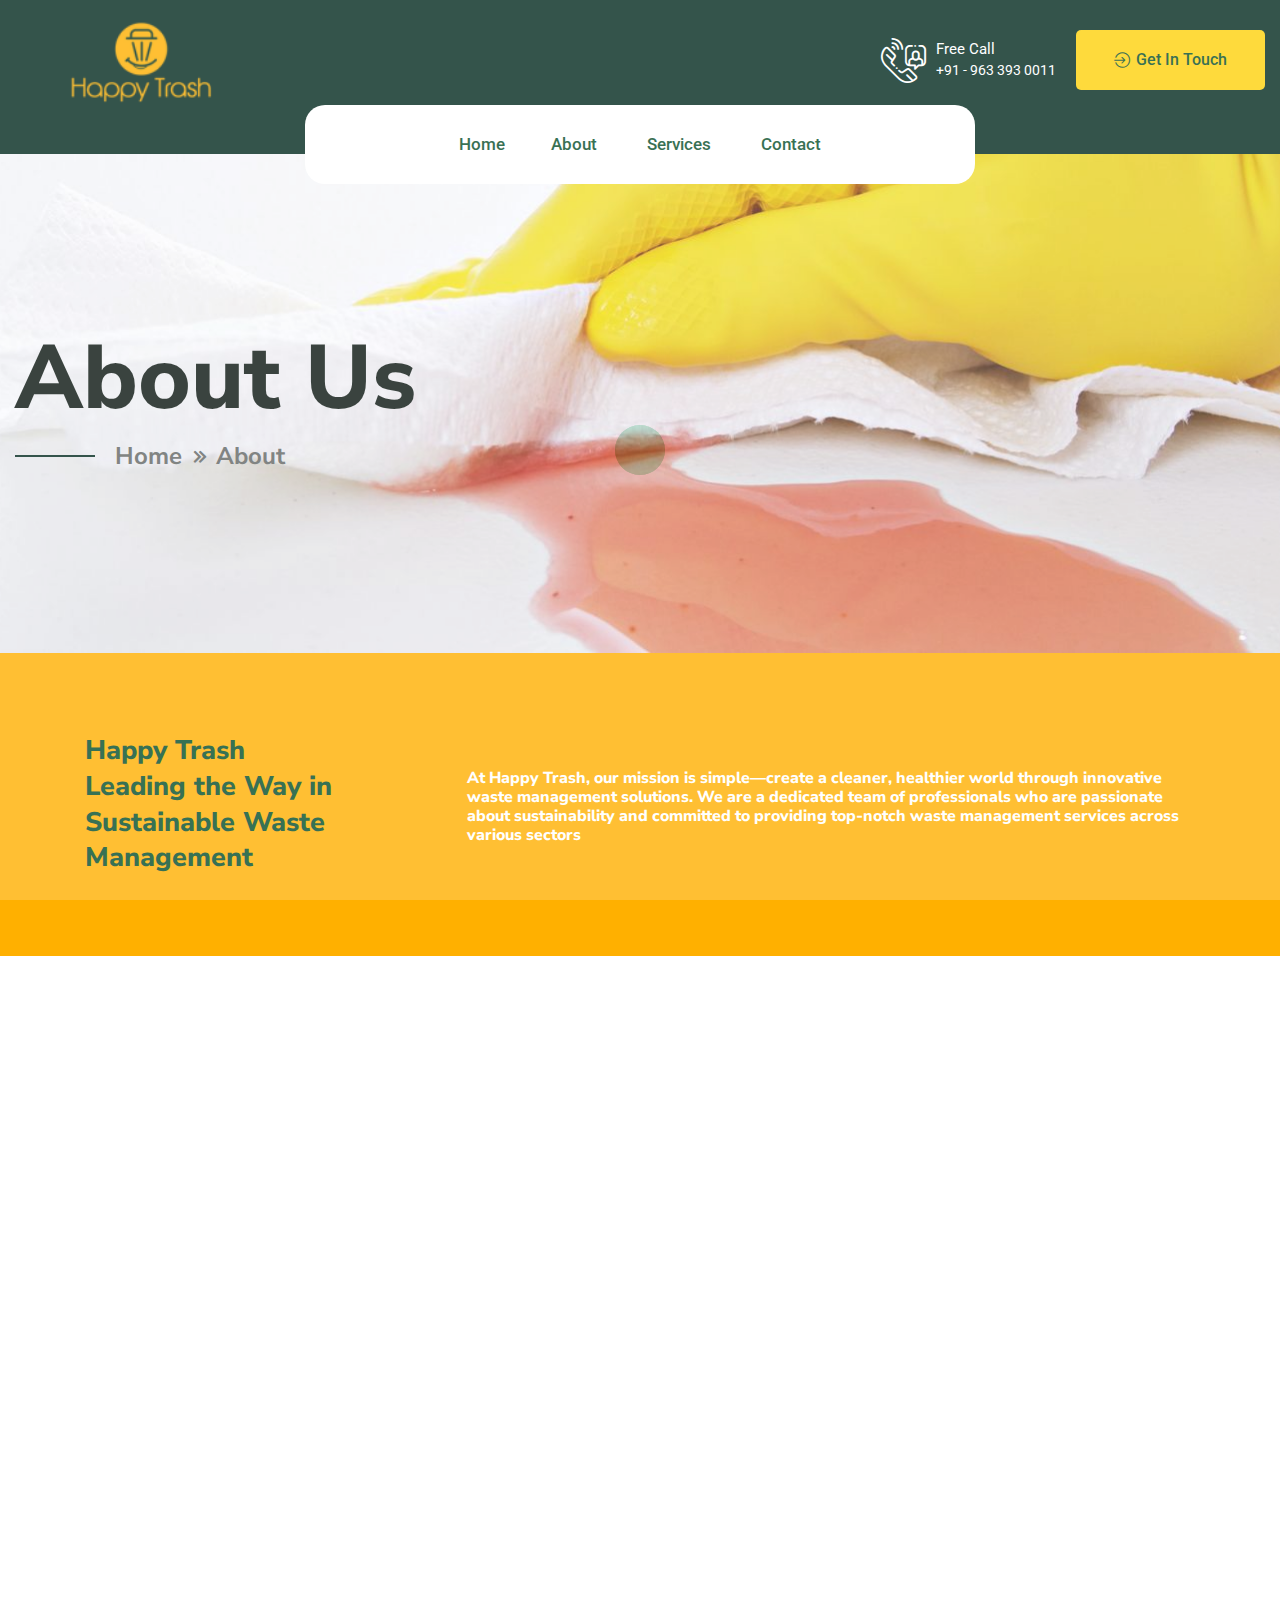
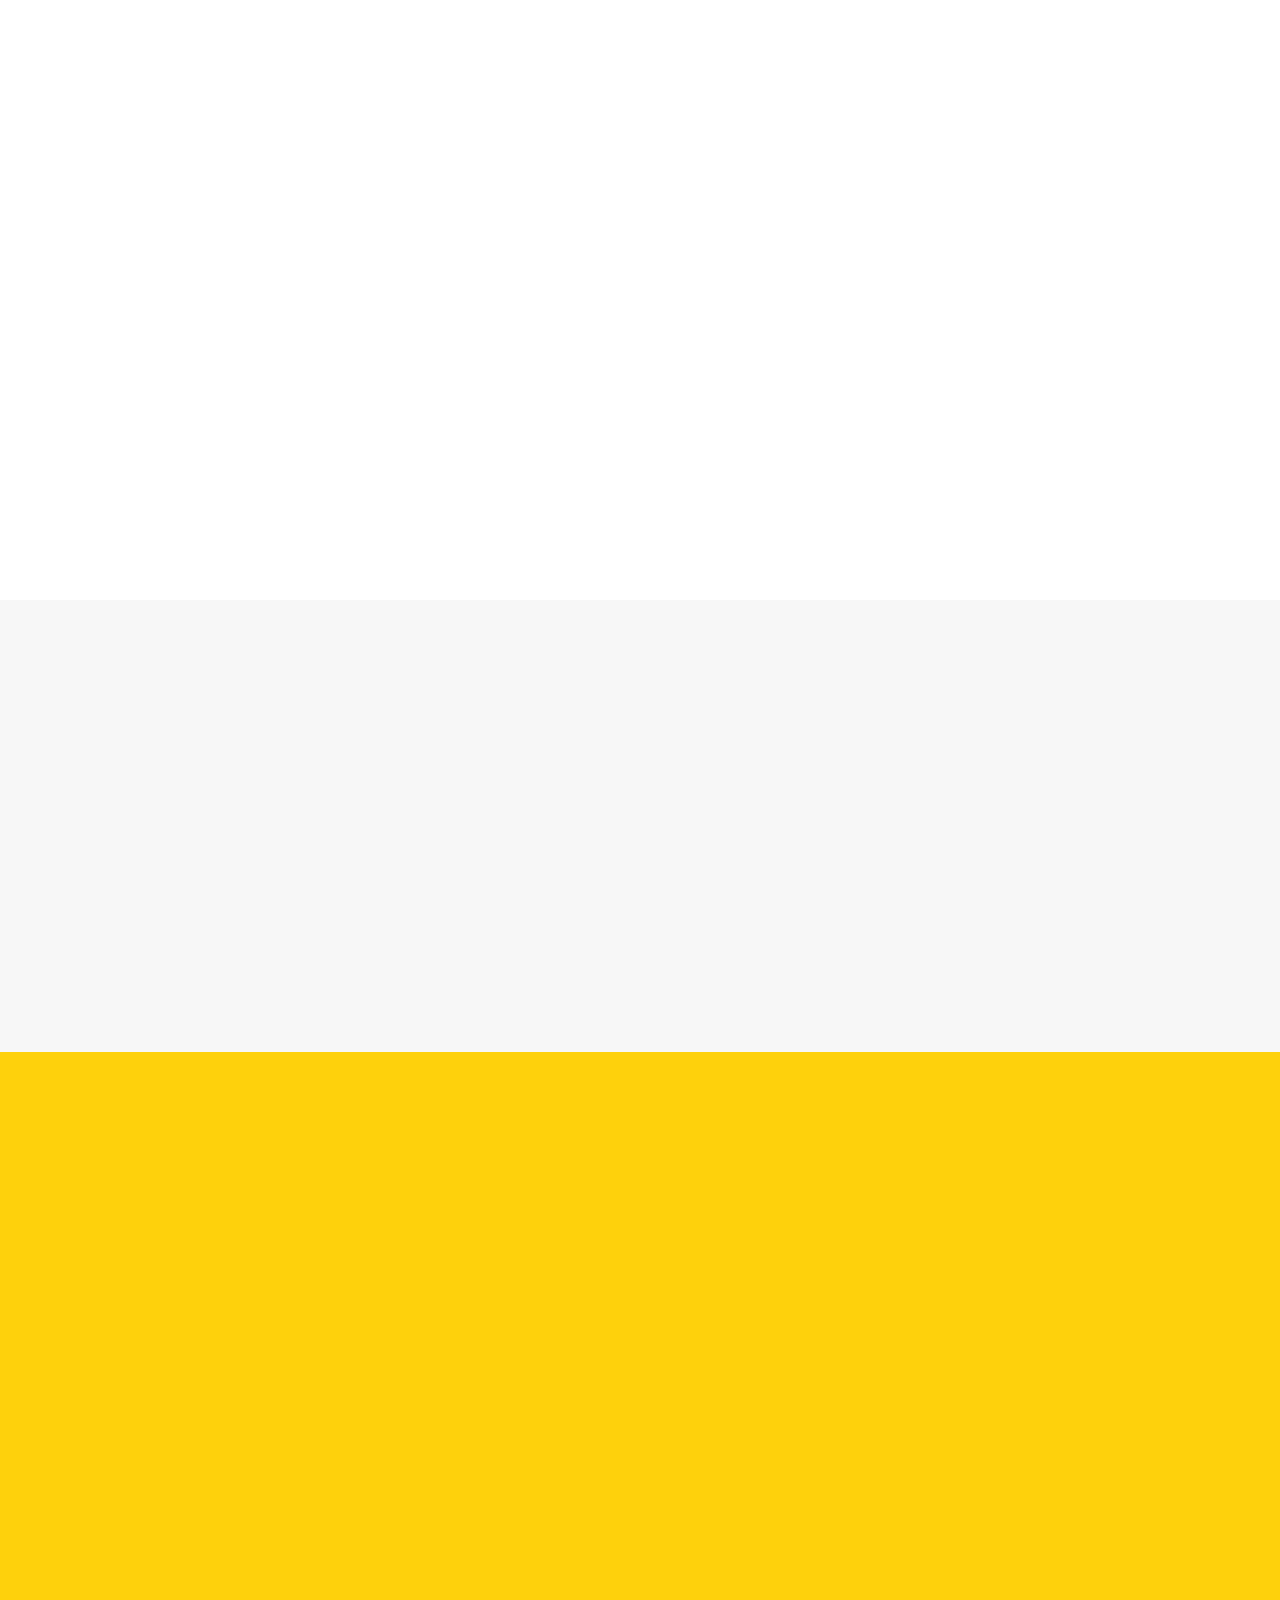
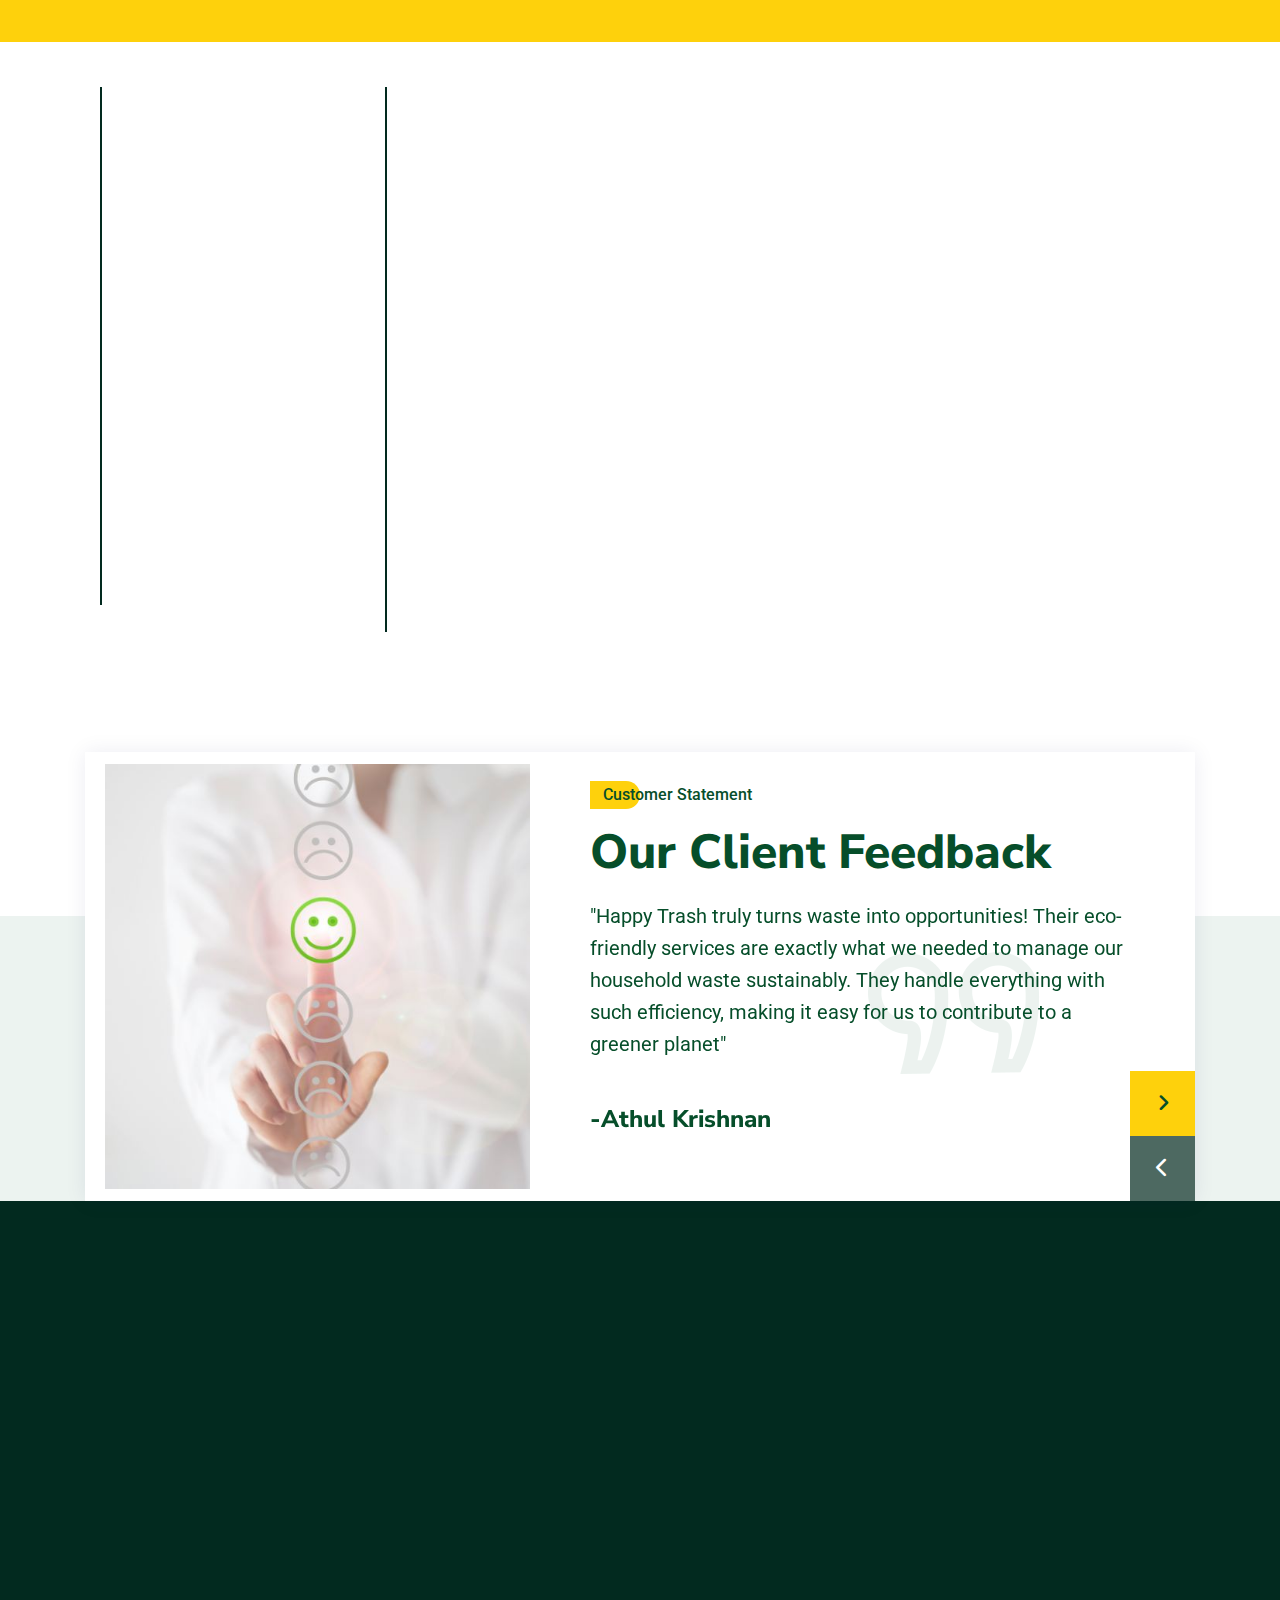
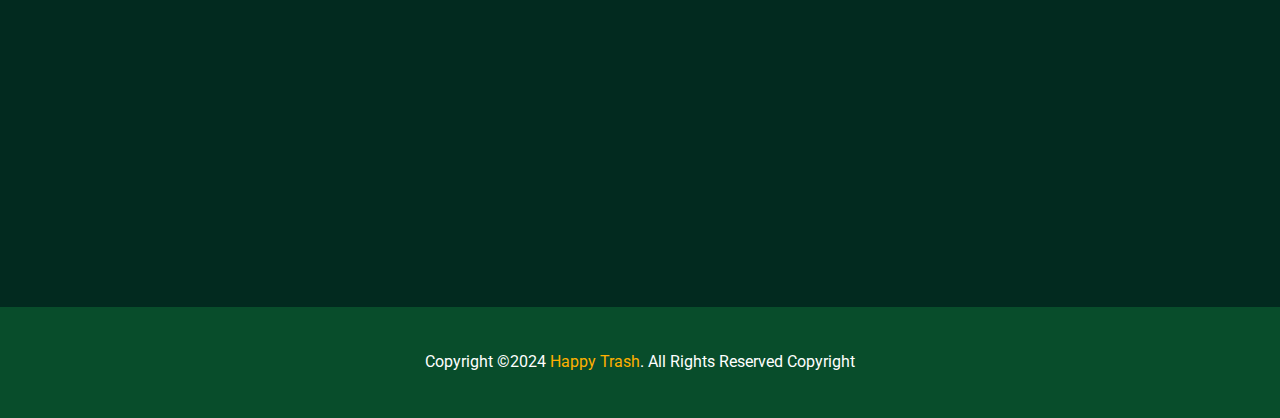
<file: about.html>
<!doctype html>
<html class="no-js" lang="en">

<head>
    <meta charset="utf-8">
    <meta http-equiv="x-ua-compatible" content="ie=edge">
    <title>About US - Happy Trash</title>
    <meta name="description" content="">
    <meta name="viewport" content="width=device-width, initial-scale=1">

    <link rel="manifest" href="site.webmanifest">
    <link rel="shortcut icon" type="image/x-icon" href="assets/favicon.png">
    <!-- Place favicon.ico in the root directory -->

    <!-- CSS here -->
    <link rel="stylesheet" href="assets/css/bootstrap.min.css">
    <link rel="stylesheet" href="assets/css/animate.min.css">
    <link rel="stylesheet" href="assets/css/custom-animation.css">
    <link rel="stylesheet" href="assets/css/fontawesome.min.css">
    <link rel="stylesheet" href="assets/css/meanmenu.css">
    <link rel="stylesheet" href="assets/css/flaticon.css">
    <link rel="stylesheet" href="assets/css/magnific-popup.css">
    <link rel="stylesheet" href="assets/css/venobox.min.css">
    <link rel="stylesheet" href="assets/css/backToTop.css">
    <link rel="stylesheet" href="assets/css/swiper-bundle.css">
    <link rel="stylesheet" href="assets/css/default.css">
    <link rel="stylesheet" href="assets/css/main.css">
    <link rel="stylesheet" href="https://cdnjs.cloudflare.com/ajax/libs/font-awesome/6.6.0/css/all.min.css" />
</head>

<body>


    <!-- preloader -->
    <div id="preloader">
        <div class="preloader">
            <span></span>
            <span></span>
        </div>
    </div>
    <!-- preloader end  -->

    <!-- back to top start -->
    <div class="progress-wrap">
        <svg class="progress-circle svg-content" width="100%" height="100%" viewBox="-1 -1 102 102">
            <path d="M50,1 a49,49 0 0,1 0,98 a49,49 0 0,1 0,-98" />
        </svg>
    </div>
    <!-- back to top end -->

    <header>
        <div class="tp-header-area">
            <div class="tp-header-top theme-dark-bg pt-20 pb-50 d-none d-xl-block">
                <div class="tp-custom-container">
                    <div class="row align-items-center">
                        <div class="col-xxl-8 col-xl-7">
                            <div class="header-logo text-left">
                                <a href="index.html"><img src="assets/img/logo/logo-yellow.png"
                                        class="img-fluid img-logo" alt="logo not found"></a>
                            </div>
                        </div>
                        <div class="col-xxl-4 col-xl-5">
                            <div class="tp-header-top-info justify-content-end">
                                <div class="tp-header-top-info-single mr-85">
                                    <div
                                        class="tp-header-top-info-single-icon tp-header-top-info-single-icon-call mr-10">
                                        <i class="flaticon-phone-call"></i>
                                    </div>
                                    <div class="tp-header-top-info-single-text">
                                        <span class="tp-header-top-info-single-label">Free Call</span>
                                        <a href="tel:919633930011"
                                            class="tp-header-top-info-single-content font-medium">+91 - 963 393 0011
                                        </a>
                                    </div>
                                </div>
                                <div class="tp-header-top-info-single">
                                    <div class="tp-header-top-info-single-btn">
                                        <a href="contact.html" class="yellow-btn"><i class="flaticon-enter"></i> Get In
                                            Touch</a>
                                    </div>
                                </div>
                            </div>
                        </div>
                    </div>
                </div>
            </div>

            <div class="tp-header-menu-area tp-transparent-header-menu header-sticky">
                <div class="container">
                    <div class="row justify-content-xl-center align-items-center">
                        <div class="col-xl-2 col-8 tp-sticky-column">
                            <div class="tp-sticky-logo">
                                <a href="index.html"><img src="assets/img/logo/logo-green.png" class="img-fluid"
                                        alt="logo not found"></a>
                            </div>
                        </div>
                        <div class="col-xl-8 col-4">
                            <div class="tp-main-menu-bg">
                                <div class="tp-main-menu">
                                    <nav id="tp-mobile-menu">
                                        <ul class="text-center">
                                            <li class="menu-item-has-children"><a href="index.html"
                                                    class="active">Home</a>
                                            <li class="menu-item-has-children"><a href="about.html">About</a></li>
                                            <li class="menu-item-has-children"><a href="service.html">Services</a></li>
                                            <li><a href="contact.html">Contact</a></li>
                                        </ul>
                                    </nav>
                                </div>
                                <!-- mobile menu activation -->
                                <div class="side-menu-icon d-xl-none text-end">
                                    <button class="side-toggle"><i class="fa-solid fa-bars"></i></button>
                                </div>
                            </div>
                        </div>
                        <div class="col-xl-2 tp-sticky-column-btn">
                            <div class="tp-sticky-btn text-end">
                                <a href="contact.html" class="theme-btn justify-content-end"><i
                                        class="flaticon-enter"></i> Get In Touch</a>
                            </div>
                        </div>
                    </div>
                </div>
            </div>
        </div>
    </header>


    <!-- mobile menu info -->
    <div class="fix">
        <div class="side-info">
            <button class="side-info-close"><i class="fal fa-times"></i></button>
            <div class="side-info-content">
                <div class="tp-mobile-menu"></div>
                <div class="contact-infos mb-30">
                    <div class="contact-list mb-30">
                        <h4>Contact Info</h4>
                        <ul>
                            <li><i class="flaticon-pin"></i>Ambunadu/Kochi
                            </li>
                            <li><i class="flaticon-email"></i><a
                                    href="mailto:infohappytrash@gmail.com">infohappytrash@gmail.com</a></li>
                            <li><i class="flaticon-phone-call"></i><a href="919633930011">+91 963 393 0011</a></li>
                        </ul>
                        <div class="sidebar__menu--social">
                            <a href="#"><i class="fab fa-facebook-f"></i></a>
                            <a href="#"><i class="fab fa-twitter"></i></a>
                            <a href="#"><i class="fab fa-instagram"></i></a>
                            <a href="#"><i class="fab fa-google"></i></a>
                        </div>
                    </div>
                </div>
            </div>
        </div>
    </div>
    <div class="offcanvas-overlay"></div>
    <!-- mobile menu info -->

    <main>
        <!-- breadcrumb area start -->
        <div class="tp-page-title-area pt-180 pb-185 position-relative fix"
            data-background="assets/img/slider/breadcrumb-bg-1.jpg">
            <div class="tp-custom-container">
                <div class="row">
                    <div class="col-12">
                        <div class="tp-page-title z-index">
                            <h2 class="breadcrumb-title">About Us</h2>
                            <div class="breadcrumb-menu">
                                <nav class="breadcrumb-trail breadcrumbs">
                                    <ul class="trail-items">
                                        <li class="trail-item trail-begin"><a href="index.html">Home</a>
                                        </li>
                                        <li class="trail-item trail-end"><span>About</span></li>
                                    </ul>
                                </nav>
                            </div>
                        </div>
                    </div>
                </div>
            </div>
        </div>
        <!-- breadcrumb area end -->
        <!-- cta area start here -->
        <section class="tp-appoint-cta-area yellow-dark-bg pt-80 pb-65">
            <div class="container">
                <div class="row align-items-center custom-mar-20">
                    <div class="col-xl-4 col-lg-12 custom-pad-20">
                        <div class="tp-appoint wow fadeInUp" data-wow-delay=".1s">
                            <h4 class="tp-appoint-title">Happy Trash <br> Leading the Way in Sustainable Waste
                                Management </h4>
                        </div>
                    </div>
                    <div class="col-xl-8 col-lg-9 custom-pad-20">
                        <div class="row align-items-center custom-mar-20">
                            <h6 class="text-white">At Happy Trash, our mission is simple—create a cleaner, healthier
                                world through innovative waste management solutions. We are a dedicated team of
                                professionals who are passionate about sustainability and committed to providing
                                top-notch waste management services across various sectors</h6>
                        </div>
                    </div>
                    <!-- <div class="col-xl-2 col-lg-3 custom-pad-20">
                        <div class="tp-appoint text-end wow fadeInUp" data-wow-delay=".9s">
                            <button type="submit" class="theme-btn"><i class="flaticon-enter"></i> <a href="contact.html">Contact Now</a></button>
                        </div>
                    </div> -->
                </div>
            </div>
        </section>
        <!-- cta area end here -->

        <!-- about area start here -->
        <section class="tp-about-area tp-abouts-area position-relative pt-120 pb-100 fix">
            <div class="container">
                <div class="row">
                    <div class="col-xl-6 col-lg-8 col-md-10">
                        <div class="tp-about-img-two tp-abouts-img-two position-relative mr-80 wow fadeInUp"
                            data-wow-delay=".4s">
                            <img src="assets/img/about/about-img-2.jpg" class="img-fluid" alt="img not found">
                            <img src="assets/img/about/about-img-3.png" class="img-fluid img-second"
                                alt="img not found">
                            <div class="tp-about-img-two-badge">
                                <h3>
                                    <svg xmlns="http://www.w3.org/2000/svg" viewBox="0 -960 960 960" fill="#5f6368">
                                        <path
                                            d="M620-520q25 0 42.5-17.5T680-580q0-25-17.5-42.5T620-640q-25 0-42.5 17.5T560-580q0 25 17.5 42.5T620-520Zm-280 0q25 0 42.5-17.5T400-580q0-25-17.5-42.5T340-640q-25 0-42.5 17.5T280-580q0 25 17.5 42.5T340-520Zm140 260q68 0 123.5-38.5T684-400H276q25 63 80.5 101.5T480-260Zm0 180q-83 0-156-31.5T197-197q-54-54-85.5-127T80-480q0-83 31.5-156T197-763q54-54 127-85.5T480-880q83 0 156 31.5T763-763q54 54 85.5 127T880-480q0 83-31.5 156T763-197q-54 54-127 85.5T480-80Zm0-400Zm0 320q134 0 227-93t93-227q0-134-93-227t-227-93q-134 0-227 93t-93 227q0 134 93 227t227 93Z" />
                                    </svg>
                                </h3>
                                <h5>Happy <br>Trush</h5>
                            </div>
                        </div>
                    </div>
                    <div class="col-xl-6 col-md-10">
                        <div class="tp-about-text tp-about-inner-page-text z-index wow fadeInUp" data-wow-delay=".6s">
                            <div class="section-title-wrapper mb-30">
                                <h5 class="tp-section-subtitle common-yellow-shape mb-20 heading-color-black">Our Story
                                </h5>
                                <h2 class="tp-section-title heading-color-black">Happy Trash <br>Pioneering the Future
                                    of Sustainable Waste Management
                                </h2>
                            </div>
                            <p class="mb-40">
                                Founded with a vision to make waste management more efficient and eco-friendly, Happy
                                Trash has grown into a trusted name in the industry. We started small, with a focus on
                                residential waste collection, and over the years, we've expanded our services to include
                                commercial, industrial, hospital, railway, and construction waste management. Our
                                journey has been driven by a desire to reduce the environmental impact of waste and
                                promote a culture of recycling and reprocessing
                            </p>
                            <div class="row mb-10">
                                <div class="col-sm-6">
                                    <div class="tp-about-service mb-30">
                                        <div class="tp-about-service-icon yellow-circle-shape mb-15">
                                            <i class="flaticon-snowfall"></i>
                                        </div>
                                        <div class="tp-about-service-text">
                                            <h4
                                                class="tp-about-service-text-title mb-15 heading-color-black-with-hover">
                                                <a href="service.html">Residential Waste Management</a>
                                            </h4>
                                            <p>
                                                Keep your home clean and green with our reliable, timely residential
                                                waste collection. We make your neighborhood better, one pickup at a time
                                            </p>
                                        </div>
                                    </div>
                                </div>
                                <div class="col-sm-6">
                                    <div class="tp-about-service mb-30">
                                        <div class="tp-about-service-icon yellow-circle-shape mb-15">
                                            <i class="flaticon-business-and-trade"></i>
                                        </div>
                                        <div class="tp-about-service-text">
                                            <h4 class="tp-about-service-text-title mb-15 hover-theme-color"><a
                                                    href="service.html">Commercial Waste Management </a></h4>
                                            <p>Custom waste solutions for businesses of all sizes, keeping your
                                                workspace clean and compliant so you can focus on what matters</p>
                                        </div>
                                    </div>
                                </div>
                            </div>
                            <div class="row">
                                <div class="col-sm-12">
                                    <div class="tp-about-number mb-30">
                                        <div class="tp-about-number-icon">
                                            <i class="flaticon-phone-call-1"></i>
                                        </div>
                                        <div class="tp-about-number-text">
                                            <span class="heading-color-black">Free Conact</span>
                                            <a href="tel:919633930011
                                            " class="heading-color-black">+91 963 393 0011
                                            </a>
                                        </div>
                                    </div>
                                </div>

                            </div>
                        </div>
                    </div>
                </div>
            </div>
        </section>
        <!-- about area end here -->


        <!-- feature area start here -->
        <section class="tp-feature-area-three pt-120 pb-80 bg-gray-light">
            <div class="container">
                <div class="row">
                    <div class="col-12">
                        <div class="section-title-wrapper text-center mb-45 wow fadeInUp" data-wow-delay=".2s">
                            <h5 class="tp-section-subtitle common-yellow-shape mb-20 heading-color-black">Our Values
                            </h5>
                            <h2 class="tp-section-title mb-25 heading-color-black">Excellent Techniques For
                                <br>Effective Cleaning
                            </h2>
                        </div>
                    </div>
                </div>
                <div class="row">
                    <div class="col-xl-3 col-sm-6">
                        <div class="tp-feature-three text-center mb-30 wow fadeInUp" data-wow-delay=".4s">
                            <div class="tp-feature-three-icon mb-30">
                                <img src="assets/img/icon/feature-bg.png" class="img-fluid" alt="img not found">
                                <i class="flaticon-booking"></i>
                            </div>
                            <div class="tp-feature-three-text">
                                <h4 class="tp-feature-three-title mb-20 heading-color-black-with-hover"><a
                                        href="project-details.html">Sustainability</a></h4>
                                <p>We prioritize eco-friendly practices in all aspects, from collection to recycling</p>
                            </div>
                        </div>
                    </div>
                    <div class="col-xl-3 col-sm-6">
                        <div class="tp-feature-three text-center mb-30 wow fadeInUp" data-wow-delay=".7s">
                            <div class="tp-feature-three-icon mb-30">
                                <img src="assets/img/icon/feature-bg.png" class="img-fluid" alt="img not found">
                                <i class="flaticon-delivery-box"></i>
                            </div>
                            <div class="tp-feature-three-text">
                                <h4 class="tp-feature-three-title mb-20 heading-color-black-with-hover"><a
                                        href="project-details.html">Innovation</a></h4>
                                <p>We continuously seek to enhance services and reduce our environmental impact</p>
                            </div>
                        </div>
                    </div>
                    <div class="col-xl-3 col-sm-6">
                        <div class="tp-feature-three text-center mb-30 wow fadeInUp" data-wow-delay="1s">
                            <div class="tp-feature-three-icon mb-30">
                                <img src="assets/img/icon/feature-bg.png" class="img-fluid" alt="img not found">
                                <i class="flaticon-boy"></i>
                            </div>
                            <div class="tp-feature-three-text">
                                <h4 class="tp-feature-three-title mb-20 heading-color-black-with-hover"><a
                                        href="project-details.html">Integrity</a></h4>
                                <p>Transparency and trust guide us; we always do the right thing</p>
                            </div>
                        </div>
                    </div>
                    <div class="col-xl-3 col-sm-6">
                        <div class="tp-feature-three text-center mb-30 wow fadeInUp" data-wow-delay="1.3s">
                            <div class="tp-feature-three-icon mb-30">
                                <img src="assets/img/icon/feature-bg.png" class="img-fluid" alt="img not found">
                                <i class="flaticon-cleaning"></i>
                            </div>
                            <div class="tp-feature-three-text">
                                <h4 class="tp-feature-three-title mb-20 heading-color-black-with-hover"><a
                                        href="project-details.html">Customer Focus</a></h4>
                                <p>Your satisfaction is our priority; we tailor solutions to meet your needs</p>
                            </div>
                        </div>
                    </div>
                </div>
            </div>
        </section>
        <!-- feature area end here -->
        <!-- Choose area start here -->
        <section class="tp-choose-area position-relative pt-120 pb-90">
            <div class="tp-choose-yellow-bg"></div>
            <div class="container">
                <div class="row justify-content-between">
                    <div class="col-xl-6 col-lg-8">
                        <div class="tp-choose z-index">
                            <div class="tp-section-title-wrapper mb-105 wow fadeInUp" data-wow-delay=".2s">
                                <h5 class="tp-section-subtitle common-yellow-shape common-white-shape mb-20">Why Choose
                                    Happy Trash?</h5>
                                <h2 class="tp-section-title">Expert Waste Cleaning Service Can Trust</h2>
                            </div>
                            <div class="tp-choose-img mb-40 z-index d-block d-xl-none">
                                <img src="assets/img/about/choose-img-1.jpg" alt="img not found">
                            </div>
                            <div class="row">
                                <div class="col-sm-6">
                                    <div class="tp-choose-timeline ml-15 mb-30">
                                        <div class="tp-choose-timeline-single mb-55 pl-35 wow fadeInUp"
                                            data-wow-delay=".4s">
                                            <h4 class="tp-choose-timeline-single-title mb-15 hover-theme-color"><a
                                                    href="service.html">Eco-Friendly <br> Solutions</a></h4>
                                            <p>We prioritize sustainable practices in all our operations</p>
                                        </div>
                                        <div class="tp-choose-timeline-single mb-55 pl-35 wow fadeInUp"
                                            data-wow-delay=".6s">
                                            <h4 class="tp-choose-timeline-single-title mb-15 hover-theme-color"><a
                                                    href="service.html">Expert <br> Team</a></h4>
                                            <p>Our experts are dedicated to high-quality service </p>
                                        </div>
                                        <div class="tp-choose-timeline-single pl-35 wow fadeInUp" data-wow-delay=".8s">
                                            <h4 class="tp-choose-timeline-single-title mb-15 hover-theme-color"><a
                                                    href="service.html">Comprehensive <br> Coverage</a></h4>
                                            <p>We manage waste for all sectors, from homes to hospitals </p>
                                        </div>
                                    </div>
                                </div>
                                <div class="col-sm-6">
                                    <div class="tp-choose-timeline ml-15 mb-30">
                                        <div class="tp-choose-timeline-single mb-55 pl-35 wow fadeInUp"
                                            data-wow-delay="1s">
                                            <h4 class="tp-choose-timeline-single-title mb-15 hover-theme-color"><a
                                                    href="service.html">Customized  <br> Solutions</a></h4>
                                            <p>We tailor our services to meet the specific requirements of each client </p>
                                        </div>
                                        <div class="tp-choose-timeline-single mb-55 pl-35 wow fadeInUp"
                                            data-wow-delay="1.2s">
                                            <h4 class="tp-choose-timeline-single-title mb-15 hover-theme-color"><a
                                                    href="service.html">Reliable &amp;  <br>Efficient</a>
                                            </h4>
                                            <p>You can count on us for timely and professional waste management </p>
                                        </div>
                                        <div class="tp-choose-timeline-single pl-35 wow fadeInUp" data-wow-delay="1.4s">
                                            <h4 class="tp-choose-timeline-single-title mb-15 hover-theme-color"><a
                                                    href="service.html">Sustainability  <br>Focused</a></h4>
                                            <p>We prioritize eco-friendly practices in all our operations </p>
                                        </div>
                                    </div>
                                </div>
                            </div>
                        </div>
                    </div>
                    <div class="col-xl-5 col-12">
                        <div class="tp-choose-img mb-30 z-index d-none d-xl-block wow fadeInUp" data-wow-delay=".6s">
                            <img src="assets/img/about/choose-img-1.jpg" alt="img not found">
                        </div>
                    </div>
                </div>
            </div>
        </section>
        <!-- Choose area start here end-->
        <!-- testimonial area start here -->
        <section class="tp-testimonial-area position-relative">
            <div class="container">
                <div class="tp-testimonial-bg white-bg z-index">
                    <div class="row align-items-center">
                        <div class="col-xl-5 col-lg-6">
                            <div class="tp-testimonial-img">
                                <img src="assets/img/testimonial/testimonial-img-1.jpg" alt="img bot found">
                            </div>
                        </div>
                        <div class="col-xl-7 col-lg-6">
                            <div class="tp-testimonial ml-70">
                                <div class="section-title-wrapper">
                                    <h5 class="tp-section-subtitle common-yellow-shape mb-20">Customer Statement</h5>
                                    <h2 class="tp-section-title mb-20">Our Client Feedback</h2>
                                </div>
                                <div class="tp-testimonial-active swiper-container">
                                    <div class="swiper-wrapper">
                                        <div class="tp-testimonial-single swiper-slide z-index">
                                            <p class="mb-45">"Happy Trash truly turns waste into opportunities! Their
                                                eco-friendly services are exactly what we needed to manage our household
                                                waste sustainably. They handle everything with such efficiency, making
                                                it easy for us to contribute to a greener planet"</p>
                                            <div class="tp-testimonial-author">
                                                <!-- <div class="tp-testimonial-author-img">
                                                    <img src="assets/img/testimonial/testimonial-author-1.jpg"
                                                        class="img-fluid" alt="img not found">
                                                </div> -->
                                                <div class="tp-testimonial-author-text">
                                                    <h4 class="tp-testimonial-author-text-name">-Athul Krishnan</h4>
                                                    <!-- <span class="tp-testimonial-author-text-designation">Athul Krishnan</span> -->
                                                </div>
                                            </div>
                                            <div class="tp-testimonial-qoute">
                                                <img src="assets/img/icon/test-qoute.png" alt="img not found">
                                            </div>
                                        </div>
                                        <div class="tp-testimonial-single swiper-slide z-index">
                                            <p class="mb-45">"We’ve been using Happy Trash for our industrial waste
                                                management, and we couldn't be happier. Their focus on sustainability
                                                and efficiency aligns perfectly with our company’s values. It's
                                                reassuring to know that our waste is being handled responsibly, turning
                                                challenges into opportunities"</p>
                                            <div class="tp-testimonial-author">
                                                <!-- <div class="tp-testimonial-author-img">
                                                    <img src="assets/img/testimonial/testimonial-author-2.jpg"
                                                        class="img-fluid" alt="img not found">
                                                </div> -->
                                                <div class="tp-testimonial-author-text">
                                                    <h4 class="tp-testimonial-author-text-name">-Radhika Radhakrishanan
                                                    </h4>
                                                    <!-- <span class="tp-testimonial-author-text-designation"></span> -->
                                                </div>
                                            </div>
                                            <div class="tp-testimonial-qoute">
                                                <img src="assets/img/icon/test-qoute.png" alt="img not found">
                                            </div>
                                        </div>
                                        <div class="tp-testimonial-single swiper-slide z-index">
                                            <p class="mb-45">"Our community has benefited greatly from Happy Trash. Their
                                                commitment to sustainability and efficiency in waste management has
                                                helped us create a cleaner, greener neighborhood. We couldn’t be happier
                                                with their services"</p>
                                            <div class="tp-testimonial-author">
                                                <!-- <div class="tp-testimonial-author-img">
                                                    <img src="assets/img/testimonial/testimonial-author-3.jpg"
                                                        class="img-fluid" alt="img not found">
                                                </div> -->
                                                <div class="tp-testimonial-author-text">
                                                    <h4 class="tp-testimonial-author-text-name">-Divya Prakash</h4>
                                                    <!-- <span class="tp-testimonial-author-text-designation"></span> -->
                                                </div>
                                            </div>
                                            <div class="tp-testimonial-qoute">
                                                <img src="assets/img/icon/test-qoute.png" alt="img not found">
                                            </div>
                                        </div>
                                    </div>
                                </div>
                            </div>
                        </div>
                    </div>
                    <!-- If we need navigation buttons -->
                    <div class="tp-testimonial-slider-arrow">
                        <div class="testimonial-button-next slide-next"><i class="fa-solid fa-angle-right"></i></i>
                        </div>
                        <div class="testimonial-button-prev slide-prev"><i class="fa-solid fa-chevron-left"></i></div>
                    </div>
                </div>
            </div>
            <div class="tp-testimonial-shape"></div>
        </section>
        <!-- testimonial area end here -->



    </main>

    <footer class="theme-dark-bg">
        <div class="tp-footer-area pt-100 pb-70">
            <div class="container">
                <div class="row justify-content-center">
                    <div class="col-lg-3 col-sm-6">
                        <div class="tp-footer-widget footer-col-2 mb-30 wow fadeInUp" data-wow-delay=".4s">
                            <h4 class="tp-footer-widget-title mb-35">Our Services</h4>
                            <ul>
                                <li><a href="service.html">Residential Waste Management </a></li>
                                <li><a href="service.html">Commercial Waste Management </a></li>
                                <li><a href="service.html">Industrial Waste Management </a></li>
                                <li><a href="service.html">Hospital Waste Management </a></li>
                                <li><a href="service.html">Railway Waste Management </a></li>
                                <li><a href="service.html">Construction &amp; Demolition Waste Management </a></li>
                                <li><a href="service.html">Plastic Waste Reprocessing </a></li>
                            </ul>
                        </div>
                    </div>
                    <div class="col-lg-3 col-sm-6">
                        <div class="tp-footer-widget footer-col-2 mb-30 wow fadeInUp" data-wow-delay=".6s">
                            <h4 class="tp-footer-widget-title mb-35">Quick Link</h4>
                            <ul>
                                <li><a href="index.html">Home </a></li>
                                <li><a href="about.html">About US</a></li>
                                <li><a href="service.html">Services </a></li>
                                <li><a href="contact.html">Contact </a></li>

                            </ul>
                        </div>
                    </div>
                    <div class="col-lg-3 col-sm-6">
                        <div class="tp-footer-widget footer-col-1 mb-30 wow fadeInUp" data-wow-delay=".2s">
                            <h4 class="tp-footer-widget-title mb-35">Quick Contact</h4>
                            <div class="tp-footer-info">
                                <h6 class="mb-15"><i class="fal fa-phone-alt"></i><a href="tel:+919633930011
                                    ">+91 963 393 0011
                                    </a></h6><br>
                                <h6 class="mb-15"><i class="fal fa-phone-alt"></i><a href="tel:+919633930022
                                    ">+91 963 393 0022
                                    </a></h6><br>
                                <h6 class="mb-15"><i class="fal fa-phone-alt"></i><a href="tel:+919632900022">+91 963
                                        290 0022</a></h6>
                                <h6 class="mb-15"><i class="fal fa-envelope-open"></i><a
                                        href="mailto:infohappytrash@gmail.com">infohappytrash@gmail.com</a></h6>
                            </div>
                        </div>
                    </div>
                    <div class="col-lg-3 col-sm-6">
                        <div class="tp-footer-widget footer-col-1 mb-30 wow fadeInUp" data-wow-delay=".2s">
                            <h4 class="tp-footer-widget-title mb-35">Address</h4>
                            <div class="tp-footer-info">
                                <h6 class="mb-20 "><i class="fal fa-map-marker-alt"></i>Ambunadu Malayidam thuruth p o,
                                    <br> St.Sebastian church road Near <br> St.sebastians church ambunadu <br> Pin:
                                    683561
                                </h6>
                                <div class="tp-footer-info-social">
                                    <a
                                        href="https://www.instagram.com/_happy_trash?utm_source=ig_web_button_share_sheet&igsh=ZDNlZDc0MzIxNw=="><i
                                            class="fab fa-instagram"></i></a>
                                    <a href="#"><i class="fab fa-facebook-f"></i></a>
                                    <a href="#"><i class="fab fa-twitter"></i></a>
                                    <a href="#"><i class="fab fa-google"></i></a>
                                </div>
                            </div>
                        </div>
                    </div>
                </div>
            </div>
        </div>
        <div class="tp-copyright-area bg-green-light z-index pt-45 pb-35">
            <div class="container">
                <div class="row">
                    <div class="col-12">
                        <div class="tp-copyright text-center">
                            <p>Copyright ©2024 <span>Happy Trash</span>. All Rights Reserved Copyright</p>
                        </div>
                    </div>
                </div>
            </div>
        </div>
    </footer>



    <!-- JS here -->
    <script src="assets/js/vendor/jquery.min.js"></script>
    <script src="assets/js/bootstrap.bundle.min.js"></script>
    <script src="assets/js/swiper-bundle.js"></script>
    <script src="assets/js/venobox.min.js"></script>
    <script src="assets/js/backToTop.js"></script>
    <script src="assets/js/jquery.meanmenu.min.js"></script>
    <script src="assets/js/jquery.magnific-popup.min.js"></script>
    <script src="assets/js/ajax-form.js"></script>
    <script src="assets/js/wow.min.js"></script>
    <script src="assets/js/main.js"></script>
</body>

</html>
</file>
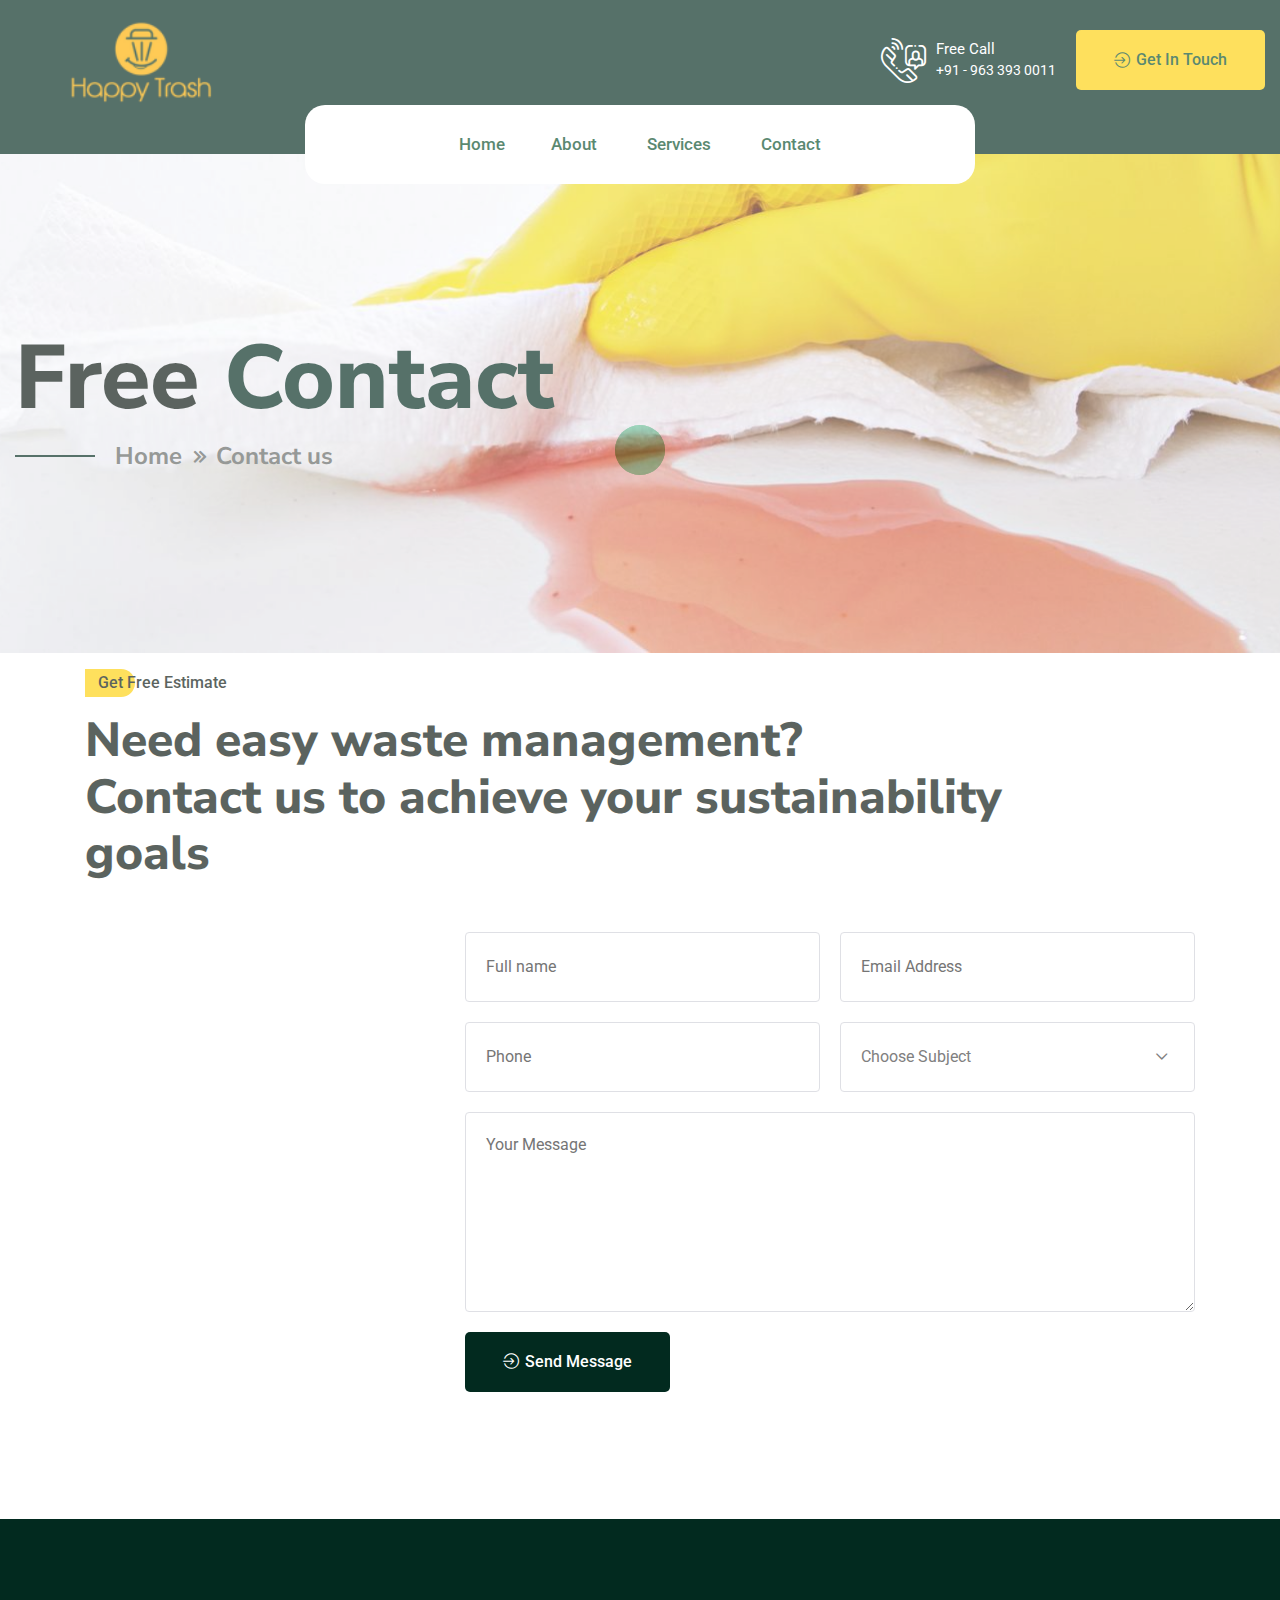
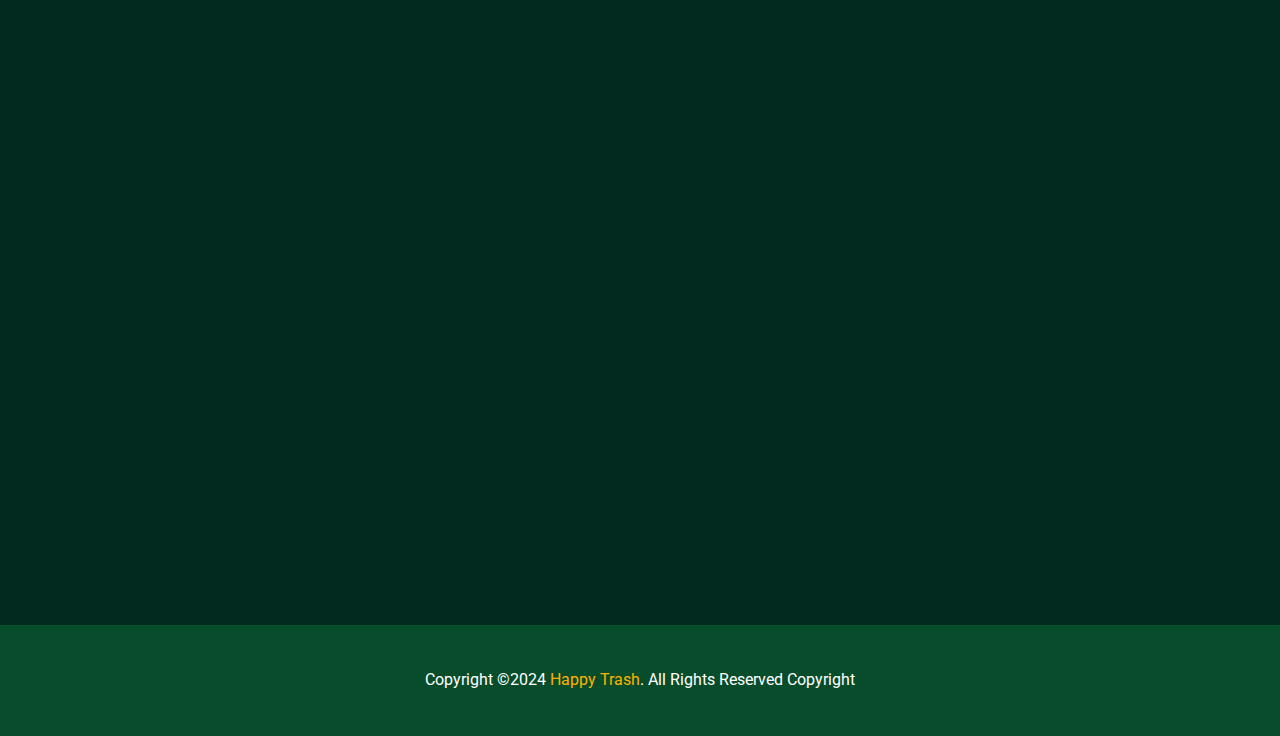
<file: contact.html>
<!doctype html>
<html class="no-js" lang="en">

<head>
    <meta charset="utf-8">
    <meta http-equiv="x-ua-compatible" content="ie=edge">
    <title>Contact US - Happy Trash</title>
    <meta name="description" content="">
    <meta name="viewport" content="width=device-width, initial-scale=1">

    <link rel="manifest" href="site.webmanifest">
    <link rel="shortcut icon" type="image/x-icon" href="assets/favicon.png">
    <!-- Place favicon.ico in the root directory -->

    <!-- CSS here -->
    <link rel="stylesheet" href="assets/css/bootstrap.min.css">
    <link rel="stylesheet" href="assets/css/animate.min.css">
    <link rel="stylesheet" href="assets/css/custom-animation.css">
    <link rel="stylesheet" href="assets/css/fontawesome.min.css">
    <link rel="stylesheet" href="assets/css/magnific-popup.css">
    <link rel="stylesheet" href="assets/css/meanmenu.css">
    <link rel="stylesheet" href="assets/css/flaticon.css">
    <link rel="stylesheet" href="assets/css/venobox.min.css">
    <link rel="stylesheet" href="assets/css/backToTop.css">
    <link rel="stylesheet" href="assets/css/swiper-bundle.css">
    <link rel="stylesheet" href="assets/css/default.css">
    <link rel="stylesheet" href="assets/css/main.css">
    <link rel="stylesheet" href="https://cdnjs.cloudflare.com/ajax/libs/font-awesome/6.6.0/css/all.min.css" />
</head>

<body>
    

    <!-- preloader -->
    <div id="preloader">
        <div class="preloader">
            <span></span>
            <span></span>
        </div>
    </div>
    <!-- preloader end  -->

    <!-- back to top start -->
    <div class="progress-wrap">
        <svg class="progress-circle svg-content" width="100%" height="100%" viewBox="-1 -1 102 102">
            <path d="M50,1 a49,49 0 0,1 0,98 a49,49 0 0,1 0,-98" />
        </svg>
    </div>
    <!-- back to top end -->

    <header>
        <div class="tp-header-area">
            <div class="tp-header-top theme-dark-bg pt-20 pb-50 d-none d-xl-block">
                <div class="tp-custom-container">
                    <div class="row align-items-center">
                        <div class="col-xxl-8 col-xl-7">
                            <div class="header-logo text-left">
                                <a href="index.html"><img src="assets/img/logo/logo-yellow.png"
                                        class="img-fluid img-logo" alt="logo not found"></a>
                            </div>
                        </div>
                        <div class="col-xxl-4 col-xl-5">
                            <div class="tp-header-top-info justify-content-end">
                                <div class="tp-header-top-info-single mr-85">
                                    <div
                                        class="tp-header-top-info-single-icon tp-header-top-info-single-icon-call mr-10">
                                        <i class="flaticon-phone-call"></i>
                                    </div>
                                    <div class="tp-header-top-info-single-text">
                                        <span class="tp-header-top-info-single-label">Free Call</span>
                                        <a href="tel:919633930011"
                                            class="tp-header-top-info-single-content font-medium">+91 - 963 393 0011
                                        </a>
                                    </div>
                                </div>
                                <div class="tp-header-top-info-single">
                                    <div class="tp-header-top-info-single-btn">
                                        <a href="contact.html" class="yellow-btn"><i class="flaticon-enter"></i> Get In
                                            Touch</a>
                                    </div>
                                </div>
                            </div>
                        </div>
                    </div>
                </div>
            </div>

            <div class="tp-header-menu-area tp-transparent-header-menu header-sticky">
                <div class="container">
                    <div class="row justify-content-xl-center align-items-center">
                        <div class="col-xl-2 col-8 tp-sticky-column">
                            <div class="tp-sticky-logo">
                                <a href="index.html"><img src="assets/img/logo/logo-green.png" class="img-fluid"
                                        alt="logo not found"></a>
                            </div>
                        </div>
                        <div class="col-xl-8 col-4">
                            <div class="tp-main-menu-bg">
                                <div class="tp-main-menu">
                                    <nav id="tp-mobile-menu">
                                        <ul class="text-center">
                                            <li class="menu-item-has-children"><a href="index.html"
                                                    class="active">Home</a>
                                            <li class="menu-item-has-children"><a href="about.html">About</a></li>
                                            <li class="menu-item-has-children"><a href="service.html">Services</a></li>
                                            <li><a href="contact.html">Contact</a></li>
                                        </ul>
                                    </nav>
                                </div>
                                <!-- mobile menu activation -->
                                <div class="side-menu-icon d-xl-none text-end">
                                    <button class="side-toggle"><i class="fa-solid fa-bars"></i></button>
                                </div>
                            </div>
                        </div>
                        <div class="col-xl-2 tp-sticky-column-btn">
                            <div class="tp-sticky-btn text-end">
                                <a href="contact.html" class="theme-btn justify-content-end"><i
                                        class="flaticon-enter"></i> Get In Touch</a>
                            </div>
                        </div>
                    </div>
                </div>
            </div>
        </div>
    </header>


    <!-- mobile menu info -->
    <div class="fix">
        <div class="side-info">
            <button class="side-info-close"><i class="fal fa-times"></i></button>
            <div class="side-info-content">
                <div class="tp-mobile-menu"></div>
                <div class="contact-infos mb-30">
                    <div class="contact-list mb-30">
                        <h4>Contact Info</h4>
                        <ul>
                            <li><i class="flaticon-pin"></i>Ambunadu/Kochi </li>
                            <li><i class="flaticon-email"></i><a href="mailto:infohappytrash@gmail.com">infohappytrash@gmail.com</a></li>
                            <li><i class="flaticon-phone-call"></i><a href="tel:919633930011">+91 963 393 0011
</a></li>
                        </ul>
                        <div class="sidebar__menu--social">
                            <a href="#"><i class="fab fa-facebook-f"></i></a>
                            <a href="#"><i class="fab fa-twitter"></i></a>
                            <a href="#"><i class="fab fa-instagram"></i></a>
                            <a href="#"><i class="fab fa-google"></i></a>
                        </div>
                    </div>
                </div>
            </div>
        </div>
    </div>
    <div class="offcanvas-overlay"></div>
    <!-- mobile menu info -->

    <main>
        <!-- breadcrumb area start -->
        <div class="tp-page-title-area pt-180 pb-185 position-relative fix" data-background="assets/img/slider/breadcrumb-bg-1.jpg">
            <div class="tp-custom-container">
                <div class="row">
                    <div class="col-12">
                        <div class="tp-page-title z-index">
                            <h2 class="breadcrumb-title">Free <span>Contact</span></h2>
                            <div class="breadcrumb-menu">
                                <nav class="breadcrumb-trail breadcrumbs">
                                    <ul class="trail-items">
                                        <li class="trail-item trail-begin"><a href="index.html">Home</a>
                                        </li>
                                        <li class="trail-item trail-end"><span>Contact us</span></li>
                                    </ul>
                                </nav>
                            </div>
                        </div>
                    </div>
                </div>
            </div>
        </div>
        <!-- breadcrumb area end -->

        <!-- map area start here -->
        <!-- <div class="tp-map-area pt-120 pb-115">
            <div class="container">
                <div class="row">
                    <div class="col-12">
                        <div class="tp-contact-map">
                            <iframe src="https://www.google.com/maps/embed?pb=!1m18!1m12!1m3!1d193595.15830894612!2d-74.11976383964465!3d40.69766374865766!2m3!1f0!2f0!3f0!3m2!1i1024!2i768!4f13.1!3m3!1m2!1s0x89c24fa5d33f083b%3A0xc80b8f06e177fe62!2sNew%20York%2C%20NY%2C%20USA!5e0!3m2!1sen!2sbd!4v1636888514620!5m2!1sen!2sbd" style="border:0;" allowfullscreen="" loading="lazy"></iframe>
                        </div>
                    </div>
                </div>
            </div>
        </div> -->
        <!-- map area end here -->

        <!-- contact area start here -->
        <section class="tp-contact-area pb-120">
            <div class="container">
                <div class="row">
                    <div class="col-lg-10">
                        <div class="section-title-wrapper-two mb-50 wow fadeInUp" data-wow-delay=".2s">
                            <h5 class="tp-section-subtitle common-yellow-shape mb-20  heading-color-black" style="margin-top: 20px;">Get Free Estimate</h5>
                            <h2 class="tp-section-title heading-color-black">Need easy waste management? <br>Contact us to achieve your sustainability goals </h2>
                        </div>
                    </div>
                </div>
                <div class="row">
                    <div class="col-lg-4">
                        <div class="row custom-mar-20">
                            <div class="col-lg-12 col-md-4 col-sm-6 custom-pad-20">
                                <div class="tp-contact-info mb-40 wow fadeInUp" data-wow-delay=".4s">
                                    <div class="tp-contact-info-icon">
                                        <i class="fas fa-map-marker-alt"></i>
                                    </div>
                                    <div class="tp-contact-info-text">
                                        <h4 class="tp-contact-info-title mb-15">Address</h4>
                                        <p>Ambunadu Malayidam thuruth p o, <br> St.Sebastian church road Near <br> st sebastians church ambunadu <br> Pin: 683561
                                        </p>
                                    </div>
                                </div>
                            </div>
                            <div class="col-lg-12 col-md-4 col-sm-6 custom-pad-20">
                                <div class="tp-contact-info mb-40 wow fadeInUp" data-wow-delay=".6s">
                                    <div class="tp-contact-info-icon">
                                        <i class="fas fa-phone-alt"></i>
                                    </div>
                                    <div class="tp-contact-info-text">
                                        <h4 class="tp-contact-info-title mb-15">Phone</h4>
                                        <a href="tel:919633930011
                                        ">+91 963 393 0011
                                        </a>
                                        <a href="tel:919633970022">+91 963 397 0022</a>
                                        <a href="tel:919632900022">+91 963 397 0022</a>
                                    </div>
                                </div>
                            </div>
                            <div class="col-lg-12 col-md-4 col-sm-6 custom-pad-20">
                                <div class="tp-contact-info mb-40 wow fadeInUp" data-wow-delay=".8s">
                                    <div class="tp-contact-info-icon">
                                        <i class="fas fa-envelope-open"></i>
                                    </div>
                                    <div class="tp-contact-info-text">
                                        <h4 class="tp-contact-info-title mb-15">Email</h4>
                                        <a href="mailto:infohappytrash@gmail.com">infohappytrash@gmail.com</a>
                                        
                                    </div>
                                </div>
                            </div>
                        </div>
                    </div>
                    <div class="col-lg-8">
                        <div class="tp-contact-form">
                            <div class="row custom-mar-20">
                                <div class="col-md-6 custom-pad-20">
                                    <div class="tp-contact-form-field mb-20">
                                        <input type="text" placeholder="Full name">
                                    </div>
                                </div>
                                <div class="col-md-6 custom-pad-20">
                                    <div class="tp-contact-form-field mb-20">
                                        <input type="email" placeholder="Email Address">
                                    </div>
                                </div>
                                <div class="col-md-6 custom-pad-20">
                                    <div class="tp-contact-form-field mb-20">
                                        <input type="text" placeholder="Phone">
                                    </div>
                                </div>
                                <div class="col-md-6 custom-pad-20">
                                    <div class="tp-contact-form-field select-field-arrow mb-20">
                                        <select>
                                            <option value="">Choose Subject</option>
                                            <option value="">House Cleaning</option>
                                            <option value="">Office Cleaning</option>
                                            <option value="">Kitchen Cleaning</option>
                                            <option value="">Club Cleaning</option>
                                        </select>
                                    </div>
                                </div>
                                <div class="col-md-12 custom-pad-20">
                                    <div class="tp-contact-form-field mb-20">
                                        <textarea placeholder="Your Message"></textarea>
                                    </div>
                                </div>
                                <div class="col-md-12 custom-pad-20">
                                    <div class="tp-contact-form-field">
                                        <button type="submit" class="theme-btn"><i class="flaticon-enter"></i> Send Message</button>
                                    </div>
                                </div>
                            </div>
                        </div>
                    </div>
                </div>
            </div>
        </section>
        <!-- contact area end here -->

    
    </main>

    <footer class="theme-dark-bg">
        <div class="tp-footer-area pt-100 pb-70">
            <div class="container">
                <div class="row justify-content-center">
                    <div class="col-lg-3 col-sm-6">
                        <div class="tp-footer-widget footer-col-2 mb-30 wow fadeInUp" data-wow-delay=".4s">
                            <h4 class="tp-footer-widget-title mb-35">Our Services</h4>
                            <ul>
                                <li><a href="service.html">Residential Waste Management </a></li>
                                <li><a href="service.html">Commercial Waste Management </a></li>
                                <li><a href="service.html">Industrial Waste Management </a></li>
                                <li><a href="service.html">Hospital Waste Management </a></li>
                                <li><a href="service.html">Railway Waste Management </a></li>
                                <li><a href="service.html">Construction &amp; Demolition Waste Management </a></li>
                                <li><a href="service.html">Plastic Waste Reprocessing </a></li>
                            </ul>
                        </div>
                    </div>
                    <div class="col-lg-3 col-sm-6">
                        <div class="tp-footer-widget footer-col-2 mb-30 wow fadeInUp" data-wow-delay=".6s">
                            <h4 class="tp-footer-widget-title mb-35">Quick Link</h4>
                            <ul>
                                <li><a href="index.html">Home </a></li>
                                <li><a href="about.html">About US</a></li>
                                <li><a href="service.html">Services </a></li>
                                <li><a href="contact.html">Contact </a></li>

                            </ul>
                        </div>
                    </div>
                    <div class="col-lg-3 col-sm-6">
                        <div class="tp-footer-widget footer-col-1 mb-30 wow fadeInUp" data-wow-delay=".2s">
                            <h4 class="tp-footer-widget-title mb-35">Quick Contact</h4>
                            <div class="tp-footer-info">
                                <h6 class="mb-15"><i class="fal fa-phone-alt"></i><a href="tel:+919633930011
                                    ">+91 963 393 0011
                                    </a></h6><br>
                                <h6 class="mb-15"><i class="fal fa-phone-alt"></i><a href="tel:+919633930022
                                    ">+91 963 393 0022
                                    </a></h6><br>
                                <h6 class="mb-15"><i class="fal fa-phone-alt"></i><a href="tel:+919632900022">+91 963
                                        290 0022</a></h6>
                                <h6 class="mb-15"><i class="fal fa-envelope-open"></i><a
                                        href="mailto:infohappytrash@gmail.com">infohappytrash@gmail.com</a></h6>
                            </div>
                        </div>
                    </div>
                    <div class="col-lg-3 col-sm-6">
                        <div class="tp-footer-widget footer-col-1 mb-30 wow fadeInUp" data-wow-delay=".2s">
                            <h4 class="tp-footer-widget-title mb-35">Address</h4>
                            <div class="tp-footer-info">
                                <h6 class="mb-20 "><i class="fal fa-map-marker-alt"></i>Ambunadu Malayidam thuruth p o,
                                    <br> St.Sebastian church road Near <br> St.sebastians church ambunadu <br> Pin:
                                    683561
                                </h6>
                                <div class="tp-footer-info-social">
                                    <a
                                        href="https://www.instagram.com/_happy_trash?utm_source=ig_web_button_share_sheet&igsh=ZDNlZDc0MzIxNw=="><i
                                            class="fab fa-instagram"></i></a>
                                    <a href="#"><i class="fab fa-facebook-f"></i></a>
                                    <a href="#"><i class="fab fa-twitter"></i></a>
                                    <a href="#"><i class="fab fa-google"></i></a>
                                </div>
                            </div>
                        </div>
                    </div>
                </div>
            </div>
        </div>
        <div class="tp-copyright-area bg-green-light z-index pt-45 pb-35">
            <div class="container">
                <div class="row">
                    <div class="col-12">
                        <div class="tp-copyright text-center">
                            <p>Copyright ©2024 <span>Happy Trash</span>. All Rights Reserved Copyright</p>
                        </div>
                    </div>
                </div>
            </div>
        </div>
    </footer>


    <!-- JS here -->
    <script src="assets/js/vendor/jquery.min.js"></script>
    <script src="assets/js/bootstrap.bundle.min.js"></script>
    <script src="assets/js/swiper-bundle.js"></script>
    <script src="assets/js/venobox.min.js"></script>
    <script src="assets/js/backToTop.js"></script>
    <script src="assets/js/jquery.meanmenu.min.js"></script>
    <script src="assets/js/jquery.magnific-popup.min.js"></script>
    <script src="assets/js/ajax-form.js"></script>
    <script src="assets/js/wow.min.js"></script>
    <script src="assets/js/main.js"></script>
</body>

</html>
</file>
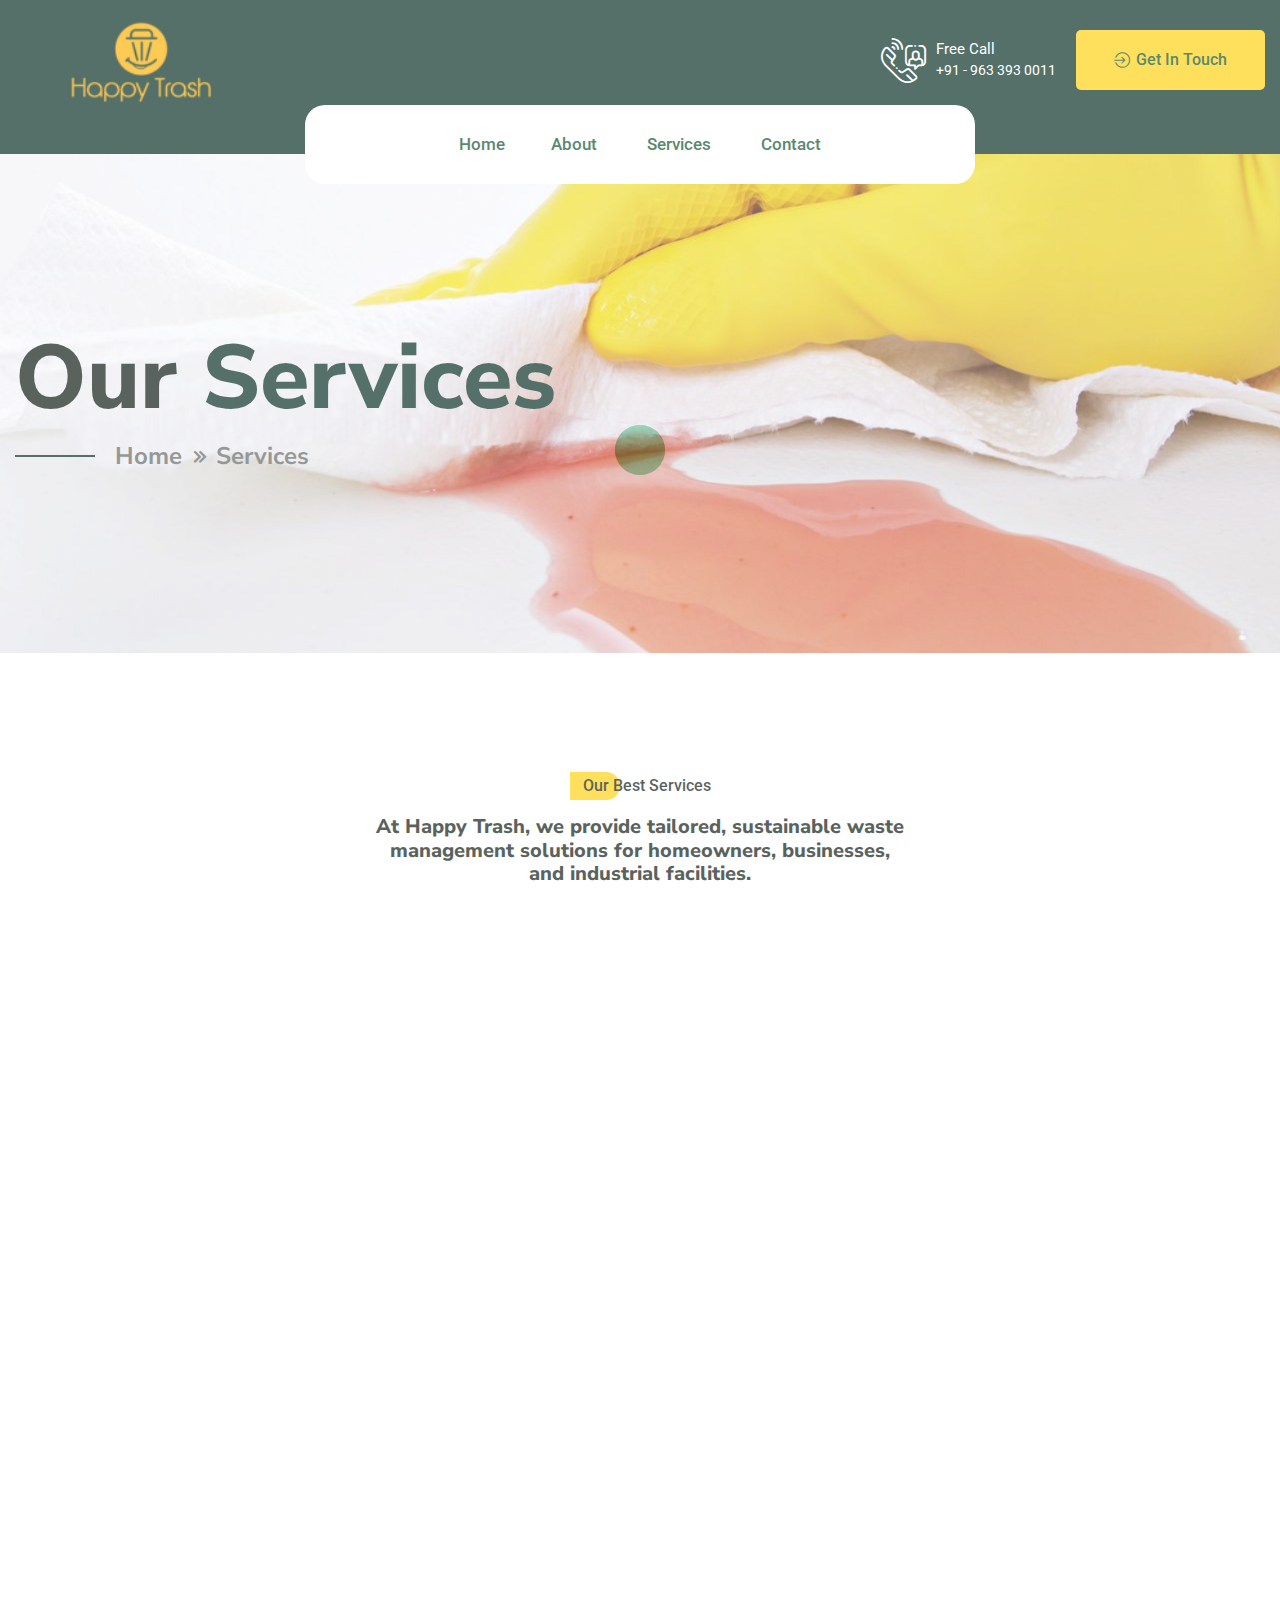
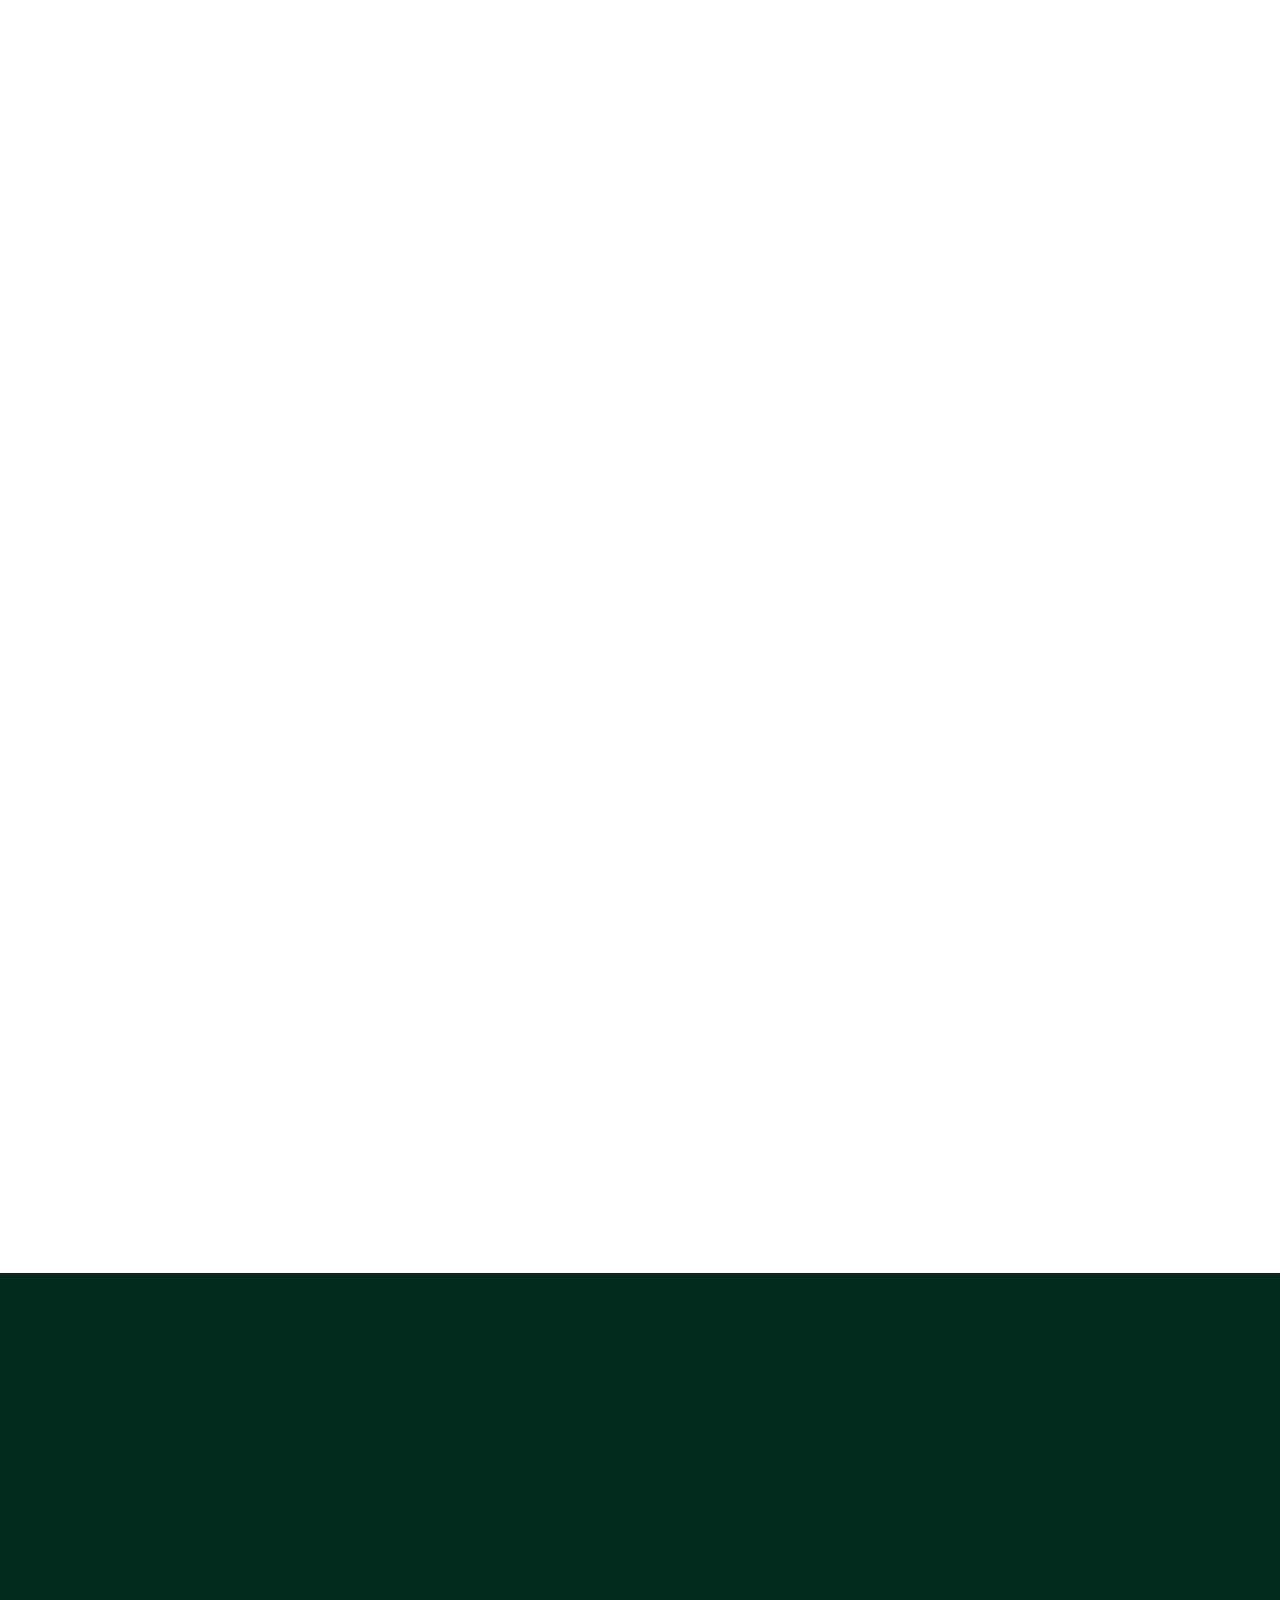
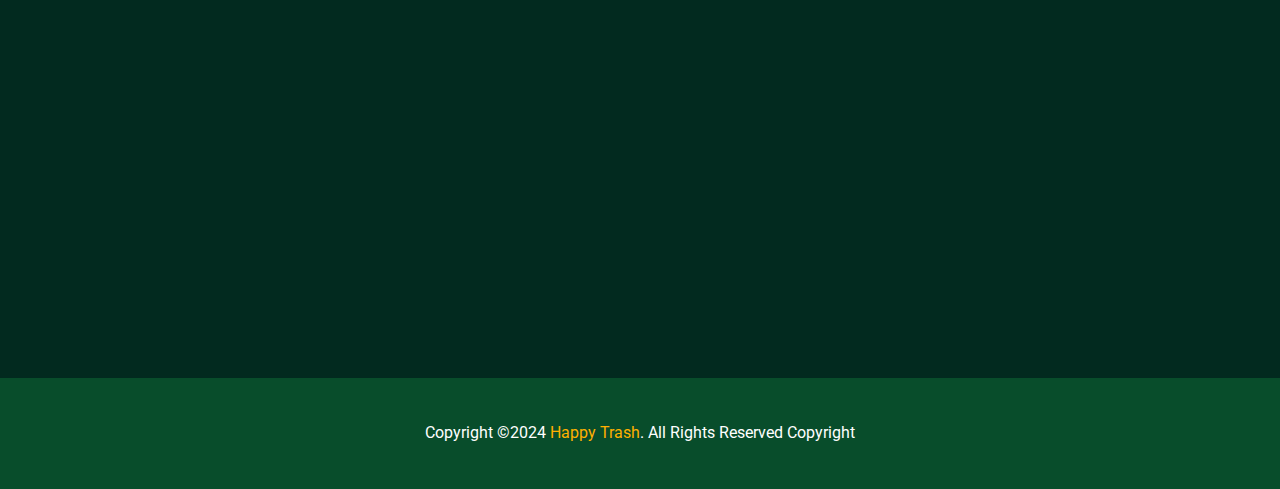
<file: service.html>
<!doctype html>
<html class="no-js" lang="en">

<head>
    <meta charset="utf-8">
    <meta http-equiv="x-ua-compatible" content="ie=edge">
    <title>Services - Happy Trash</title>
    <meta name="description" content="">
    <meta name="viewport" content="width=device-width, initial-scale=1">

    <link rel="manifest" href="site.webmanifest">
    <link rel="shortcut icon" type="image/x-icon" href="assets/favicon.png">
    <!-- Place favicon.ico in the root directory -->

    <!-- CSS here -->
    <link rel="stylesheet" href="assets/css/bootstrap.min.css">
    <link rel="stylesheet" href="assets/css/animate.min.css">
    <link rel="stylesheet" href="assets/css/custom-animation.css">
    <link rel="stylesheet" href="assets/css/fontawesome.min.css">
    <link rel="stylesheet" href="assets/css/meanmenu.css">
    <link rel="stylesheet" href="assets/css/flaticon.css">
    <link rel="stylesheet" href="assets/css/magnific-popup.css">
    <link rel="stylesheet" href="assets/css/venobox.min.css">
    <link rel="stylesheet" href="assets/css/backToTop.css">
    <link rel="stylesheet" href="assets/css/swiper-bundle.css">
    <link rel="stylesheet" href="assets/css/default.css">
    <link rel="stylesheet" href="assets/css/main.css">
    <link rel="stylesheet" href="https://cdnjs.cloudflare.com/ajax/libs/font-awesome/6.6.0/css/all.min.css" />
</head>

<body>


    <!-- preloader -->
    <div id="preloader">
        <div class="preloader">
            <span></span>
            <span></span>
        </div>
    </div>
    <!-- preloader end  -->

    <!-- back to top start -->
    <div class="progress-wrap">
        <svg class="progress-circle svg-content" width="100%" height="100%" viewBox="-1 -1 102 102">
            <path d="M50,1 a49,49 0 0,1 0,98 a49,49 0 0,1 0,-98" />
        </svg>
    </div>
    <!-- back to top end -->

    <header>
        <div class="tp-header-area">
            <div class="tp-header-top theme-dark-bg pt-20 pb-50 d-none d-xl-block">
                <div class="tp-custom-container">
                    <div class="row align-items-center">
                        <div class="col-xxl-8 col-xl-7">
                            <div class="header-logo text-left">
                                <a href="index.html"><img src="assets/img/logo/logo-yellow.png"
                                        class="img-fluid img-logo" alt="logo not found"></a>
                            </div>
                        </div>
                        <div class="col-xxl-4 col-xl-5">
                            <div class="tp-header-top-info justify-content-end">
                                <div class="tp-header-top-info-single mr-85">
                                    <div
                                        class="tp-header-top-info-single-icon tp-header-top-info-single-icon-call mr-10">
                                        <i class="flaticon-phone-call"></i>
                                    </div>
                                    <div class="tp-header-top-info-single-text">
                                        <span class="tp-header-top-info-single-label">Free Call</span>
                                        <a href="tel:919633930011"
                                            class="tp-header-top-info-single-content font-medium">+91 - 963 393 0011
                                        </a>
                                    </div>
                                </div>
                                <div class="tp-header-top-info-single">
                                    <div class="tp-header-top-info-single-btn">
                                        <a href="contact.html" class="yellow-btn"><i class="flaticon-enter"></i> Get In
                                            Touch</a>
                                    </div>
                                </div>
                            </div>
                        </div>
                    </div>
                </div>
            </div>

            <div class="tp-header-menu-area tp-transparent-header-menu header-sticky">
                <div class="container">
                    <div class="row justify-content-xl-center align-items-center">
                        <div class="col-xl-2 col-8 tp-sticky-column">
                            <div class="tp-sticky-logo">
                                <a href="index.html"><img src="assets/img/logo/logo-green.png" class="img-fluid"
                                        alt="logo not found"></a>
                            </div>
                        </div>
                        <div class="col-xl-8 col-4">
                            <div class="tp-main-menu-bg">
                                <div class="tp-main-menu">
                                    <nav id="tp-mobile-menu">
                                        <ul class="text-center">
                                            <li class="menu-item-has-children"><a href="index.html"
                                                    class="active">Home</a>
                                            <li class="menu-item-has-children"><a href="about.html">About</a></li>
                                            <li class="menu-item-has-children"><a href="service.html">Services</a></li>
                                            <li><a href="contact.html">Contact</a></li>
                                        </ul>
                                    </nav>
                                </div>
                                <!-- mobile menu activation -->
                                <div class="side-menu-icon d-xl-none text-end">
                                    <button class="side-toggle"><i class="fa-solid fa-bars"></i></button>
                                </div>
                            </div>
                        </div>
                        <div class="col-xl-2 tp-sticky-column-btn">
                            <div class="tp-sticky-btn text-end">
                                <a href="contact.html" class="theme-btn justify-content-end"><i
                                        class="flaticon-enter"></i> Get In Touch</a>
                            </div>
                        </div>
                    </div>
                </div>
            </div>
        </div>
    </header>


    <!-- mobile menu info -->
    <div class="fix">
        <div class="side-info">
            <button class="side-info-close"><i class="fal fa-times"></i></button>
            <div class="side-info-content">
                <div class="tp-mobile-menu"></div>
                <div class="contact-infos mb-30">
                    <div class="contact-list mb-30">
                        <h4>Contact Info</h4>
                        <ul>
                            <li><i class="flaticon-pin"></i>Ambunadu/Kochi
                            </li>
                            <li><i class="flaticon-email"></i><a href="mailto:infohappytrash@gmail.com">infohappytrash@gmail.com</a></li>
                            <li><i class="flaticon-phone-call"></i><a href="tel:919633930011">+91 963 393 0011</a></li>
                        </ul>
                        <div class="sidebar__menu--social">
                            <a href="#"><i class="fab fa-facebook-f"></i></a>
                            <a href="#"><i class="fab fa-twitter"></i></a>
                            <a href="#"><i class="fab fa-instagram"></i></a>
                            <a href="#"><i class="fab fa-google"></i></a>
                        </div>
                    </div>
                </div>
            </div>
        </div>
    </div>
    <div class="offcanvas-overlay"></div>
    <!-- mobile menu info -->

    <main>
        <!-- breadcrumb area start -->
        <div class="tp-page-title-area pt-180 pb-185 position-relative fix"
            data-background="assets/img/slider/breadcrumb-bg-1.jpg">
            <div class="tp-custom-container">
                <div class="row">
                    <div class="col-12">
                        <div class="tp-page-title z-index">
                            <h2 class="breadcrumb-title">Our <span>Services</span></h2>
                            <div class="breadcrumb-menu">
                                <nav class="breadcrumb-trail breadcrumbs">
                                    <ul class="trail-items">
                                        <li class="trail-item trail-begin"><a href="index.html">Home</a>
                                        </li>
                                        <li class="trail-item trail-end"><span>Services</span></li>
                                    </ul>
                                </nav>
                            </div>
                        </div>
                    </div>
                </div>
            </div>
        </div>
        <!-- breadcrumb area end -->

        <!-- service area start here -->
        <section class="tp-service-area-three pt-120 pb-90">
            <div class="container">
                <div class="row">
                    <div class="col-12">
                        <div class="section-title-wrapper text-center mb-55 wow fadeInUp" data-wow-delay=".3s">
                            <h5 class="tp-section-subtitle common-yellow-shape mb-20 heading-color-black">Our Best
                                Services</h5>
                            <h2 class="tp-section-title heading-color-black service-font-size">At Happy Trash, we
                                provide tailored, sustainable waste <br> management solutions for homeowners,
                                businesses, <br> and
                                industrial facilities.
                            </h2>
                        </div>
                    </div>
                </div>
                <div class="row">
                    <div class="col-lg-6">
                        <div class="tp-service-three tp-service-four mb-30 wow fadeInUp" data-wow-delay=".6s">
                            <div class="tp-service-three-img">
                                <img src="assets/img/service/service-9.jpg" class="img-fluid" alt="img-not-found">
                                <div class="tp-service-three-img-icon">
                                    <i class="fa-solid fa-house"></i>
                                </div>
                                <div class="tp-service-three-img-overlay">
                                    <div class="tp-service-three-img-overlay-icon">
                                        <i class="fa-solid fa-house"></i>
                                    </div>
                                </div>
                            </div>
                            <div class="tp-service-three-text fix">
                                <h4 class="tp-service-three-title mb-20 heading-color-black-with-hover"><a
                                        href="contact.html">Residential Waste Management</a></h4>
                                <p class="mb-30">We simplify maintaining a clean, healthy home with our residential
                                    services, including regular collection, recycling, and safe disposal. From everyday
                                    waste to bulk items, we manage it efficiently and eco-friendly</p>
                                <div class="tp-service-three-text-btn">
                                    <a href="contact.html" class="yellow-btn"><i class="flaticon-enter"></i>
                                        Learn More</a>
                                </div>
                            </div>
                        </div>
                    </div>
                    <div class="col-lg-6">
                        <div class="tp-service-three tp-service-four mb-30 wow fadeInUp" data-wow-delay=".9s">
                            <div class="tp-service-three-img">
                                <img src="assets/img/service/service-10.jpg" class="img-fluid" alt="img-not-found">
                                <div class="tp-service-three-img-icon">
                                    <i class="fa-solid fa-hotel"></i>
                                </div>
                                <div class="tp-service-three-img-overlay">
                                    <div class="tp-service-three-img-overlay-icon">
                                        <i class="fa-solid fa-hotel"></i>
                                    </div>
                                </div>
                            </div>
                            <div class="tp-service-three-text fix">
                                <h4 class="tp-service-three-title mb-20 heading-color-black-with-hover"><a
                                        href="contact.html">Commercial Waste Management</a></h4>
                                <p class="mb-30">We cater to the unique waste management needs of businesses with
                                    tailored services, flexible scheduling, and recycling programs. Our solutions help
                                    maintain a clean, compliant workspace while minimizing your environmental footprint
                                </p>
                                <div class="tp-service-three-text-btn">
                                    <a href="contact.html" class="yellow-btn"><i class="flaticon-enter"></i>
                                        Learn More</a>
                                </div>
                            </div>
                        </div>
                    </div>
                    <div class="col-lg-6">
                        <div class="tp-service-three tp-service-four mb-30 wow fadeInUp" data-wow-delay="1.2s">
                            <div class="tp-service-three-img">
                                <img src="assets/img/service/service-11.jpg" class="img-fluid" alt="img-not-found">
                                <div class="tp-service-three-img-icon">
                                    <i class="fa-solid fa-industry"></i>
                                </div>
                                <div class="tp-service-three-img-overlay">
                                    <div class="tp-service-three-img-overlay-icon">
                                        <i class="fa-solid fa-industry"></i>
                                    </div>
                                </div>
                            </div>
                            <div class="tp-service-three-text fix">
                                <h4 class="tp-service-three-title mb-20 heading-color-black-with-hover"><a
                                        href="contact.html">Industrial Waste Management</a></h4>
                                <p class="mb-30">Our industrial waste management services expertly handle complex and
                                    hazardous waste streams with full regulatory compliance. We offer safe, efficient
                                    disposal solutions to minimize risk and environmental impact while ensuring
                                    productivity</p>
                                <div class="tp-service-three-text-btn">
                                    <a href="contact.html" class="yellow-btn"><i class="flaticon-enter"></i>
                                        Learn More</a>
                                </div>
                            </div>
                        </div>
                    </div>
                    <div class="col-lg-6">
                        <div class="tp-service-three tp-service-four tp-services-three mb-30 wow fadeInUp"
                            data-wow-delay="1.5s">
                            <div class="tp-service-three-img">
                                <img src="assets/img/service/service-12.jpg" class="img-fluid" alt="img-not-found">
                                <div class="tp-service-three-img-icon">
                                    <i class="fa-solid fa-stethoscope"></i>
                                </div>
                                <div class="tp-service-three-img-overlay">
                                    <div class="tp-service-three-img-overlay-icon">
                                        <i class="fa-solid fa-stethoscope"></i>
                                    </div>
                                </div>
                            </div>
                            <div class="tp-service-three-text fix">
                                <h4 class="tp-service-three-title mb-20 heading-color-black-with-hover"><a
                                        href="contact.html">Hospital Waste Management</a></h4>
                                <p class="mb-30">At Happy Trash, we provide specialized healthcare waste management,
                                    handling biohazardous materials, sharps, and pharmaceuticals with utmost safety and
                                    hygiene. Our services ensure compliant disposal to protect public health and the
                                    environment</p>
                                <div class="tp-service-three-text-btn">
                                    <a href="contact.html" class="yellow-btn"><i class="flaticon-enter"></i>
                                        Learn More</a>
                                </div>
                            </div>
                        </div>
                    </div>

                    <div class="col-lg-6">
                        <div class="tp-service-three tp-service-four tp-services-three mb-30 wow fadeInUp"
                            data-wow-delay="1.8s">
                            <div class="tp-service-three-img">
                                <img src="assets/img/service/service-13.jpg" class="img-fluid" alt="img-not-found">
                                <div class="tp-service-three-img-icon">
                                    <i class="fa-solid fa-train-subway"></i>
                                </div>
                                <div class="tp-service-three-img-overlay">
                                    <div class="tp-service-three-img-overlay-icon">
                                        <i class="fa-solid fa-train-subway"></i>
                                    </div>
                                </div>
                            </div>
                            <div class="tp-service-three-text fix">
                                <h4 class="tp-service-three-title mb-20 heading-color-black-with-hover"><a
                                        href="contact.html">Railway Waste Management</a></h4>
                                <p class="mb-30">We offer efficient railway waste management, covering collection,
                                    transportation, and disposal to ensure cleanliness and safety in stations and
                                    trains</p>
                                <div class="tp-service-three-text-btn">
                                    <a href="contact.html" class="yellow-btn"><i class="flaticon-enter"></i>
                                        Learn More</a>
                                </div>
                            </div>
                        </div>
                    </div>
                    <div class="col-lg-6">
                        <div class="tp-service-three tp-service-four tp-services-three mb-30 wow fadeInUp"
                            data-wow-delay="2s">
                            <div class="tp-service-three-img">
                                <img src="assets/img/service/service-14.jpg" class="img-fluid" alt="img-not-found">
                                <div class="tp-service-three-img-icon">
                                    <i class="fa-solid fa-building-flag"></i>
                                </div>
                                <div class="tp-service-three-img-overlay">
                                    <div class="tp-service-three-img-overlay-icon">
                                        <i class="fa-solid fa-building-flag"></i>
                                    </div>
                                </div>
                            </div>
                            <div class="tp-service-three-text fix">
                                <h4 class="tp-service-three-title mb-20 heading-color-black-with-hover"><a
                                        href="contact.html">Construction &amp; Demolition Waste Management</a>
                                </h4>
                                <p class="mb-30">Buscipit tincidunt duis antino gravidia nam tellusy nascetur neque
                                    vulpuits aenean is scelerisque ultrces muscle mass and matter order commo</p>
                                <div class="tp-service-three-text-btn">
                                    <a href="contact.html" class="yellow-btn"><i class="flaticon-enter"></i>
                                        Learn More</a>
                                </div>
                            </div>
                        </div>
                    </div>
                    <div class="col-lg-6">
                        <div class="tp-service-three tp-service-four tp-services-three mb-30 wow fadeInUp"
                            data-wow-delay="2s">
                            <div class="tp-service-three-img">
                                <img src="assets/img/service/service-15.jpg" class="img-fluid" alt="img-not-found">
                                <div class="tp-service-three-img-icon">
                                    <i class="fa-solid fa-bottle-water"></i>
                                </div>
                                <div class="tp-service-three-img-overlay">
                                    <div class="tp-service-three-img-overlay-icon">
                                        <i class="fa-solid fa-bottle-water"></i>
                                    </div>
                                </div>
                            </div>
                            <div class="tp-service-three-text fix">
                                <h4 class="tp-service-three-title mb-20 heading-color-black-with-hover"><a
                                        href="contact.html">Plastic Waste Reprocessing</a>
                                </h4>
                                <p class="mb-30">We tackle plastic waste by collecting and recycling it into reusable
                                    materials, reducing pollution and supporting a circular economy</p>
                                <div class="tp-service-three-text-btn">
                                    <a href="contact.html" class="yellow-btn"><i class="flaticon-enter"></i>
                                        Learn More</a>
                                </div>
                            </div>
                        </div>
                    </div>
                </div>
            </div>
        </section>
        <!-- service area end here -->
    </main>


    <footer class="theme-dark-bg">
        <div class="tp-footer-area pt-100 pb-70">
            <div class="container">
                <div class="row justify-content-center">
                    <div class="col-lg-3 col-sm-6">
                        <div class="tp-footer-widget footer-col-2 mb-30 wow fadeInUp" data-wow-delay=".4s">
                            <h4 class="tp-footer-widget-title mb-35">Our Services</h4>
                            <ul>
                                <li><a href="service.html">Residential Waste Management </a></li>
                                <li><a href="service.html">Commercial Waste Management </a></li>
                                <li><a href="service.html">Industrial Waste Management </a></li>
                                <li><a href="service.html">Hospital Waste Management </a></li>
                                <li><a href="service.html">Railway Waste Management </a></li>
                                <li><a href="service.html">Construction &amp; Demolition Waste Management </a></li>
                                <li><a href="service.html">Plastic Waste Reprocessing </a></li>
                            </ul>
                        </div>
                    </div>
                    <div class="col-lg-3 col-sm-6">
                        <div class="tp-footer-widget footer-col-2 mb-30 wow fadeInUp" data-wow-delay=".6s">
                            <h4 class="tp-footer-widget-title mb-35">Quick Link</h4>
                            <ul>
                                <li><a href="index.html">Home </a></li>
                                <li><a href="about.html">About US</a></li>
                                <li><a href="service.html">Services </a></li>
                                <li><a href="contact.html">Contact </a></li>

                            </ul>
                        </div>
                    </div>
                    <div class="col-lg-3 col-sm-6">
                        <div class="tp-footer-widget footer-col-1 mb-30 wow fadeInUp" data-wow-delay=".2s">
                            <h4 class="tp-footer-widget-title mb-35">Quick Contact</h4>
                            <div class="tp-footer-info">
                                <h6 class="mb-15"><i class="fal fa-phone-alt"></i><a href="tel:+919633930011
                                    ">+91 963 393 0011
                                    </a></h6><br>
                                <h6 class="mb-15"><i class="fal fa-phone-alt"></i><a href="tel:+919633930022
                                    ">+91 963 393 0022
                                    </a></h6><br>
                                <h6 class="mb-15"><i class="fal fa-phone-alt"></i><a href="tel:+919632900022">+91 963
                                        290 0022</a></h6>
                                <h6 class="mb-15"><i class="fal fa-envelope-open"></i><a
                                        href="mailto:infohappytrash@gmail.com">infohappytrash@gmail.com</a></h6>
                            </div>
                        </div>
                    </div>
                    <div class="col-lg-3 col-sm-6">
                        <div class="tp-footer-widget footer-col-1 mb-30 wow fadeInUp" data-wow-delay=".2s">
                            <h4 class="tp-footer-widget-title mb-35">Address</h4>
                            <div class="tp-footer-info">
                                <h6 class="mb-20 "><i class="fal fa-map-marker-alt"></i>Ambunadu Malayidam thuruth p o,
                                    <br> St.Sebastian church road Near <br> St.sebastians church ambunadu <br> Pin:
                                    683561
                                </h6>
                                <div class="tp-footer-info-social">
                                    <a
                                        href="https://www.instagram.com/_happy_trash?utm_source=ig_web_button_share_sheet&igsh=ZDNlZDc0MzIxNw=="><i
                                            class="fab fa-instagram"></i></a>
                                    <a href="#"><i class="fab fa-facebook-f"></i></a>
                                    <a href="#"><i class="fab fa-twitter"></i></a>
                                    <a href="#"><i class="fab fa-google"></i></a>
                                </div>
                            </div>
                        </div>
                    </div>
                </div>
            </div>
        </div>
        <div class="tp-copyright-area bg-green-light z-index pt-45 pb-35">
            <div class="container">
                <div class="row">
                    <div class="col-12">
                        <div class="tp-copyright text-center">
                            <p>Copyright ©2024 <span>Happy Trash</span>. All Rights Reserved Copyright</p>
                        </div>
                    </div>
                </div>
            </div>
        </div>
    </footer>



    <!-- JS here -->
    <script src="assets/js/vendor/jquery.min.js"></script>
    <script src="assets/js/bootstrap.bundle.min.js"></script>
    <script src="assets/js/swiper-bundle.js"></script>
    <script src="assets/js/venobox.min.js"></script>
    <script src="assets/js/backToTop.js"></script>
    <script src="assets/js/jquery.meanmenu.min.js"></script>
    <script src="assets/js/jquery.magnific-popup.min.js"></script>
    <script src="assets/js/ajax-form.js"></script>
    <script src="assets/js/wow.min.js"></script>
    <script src="assets/js/main.js"></script>
</body>

</html>
</file>
<file: assets/css/custom-animation.css>
/* / 02. custom animation / */
@-webkit-keyframes jump {
    0% {
        -webkit-transform: translate3d(0, 0, 0);
        transform: translate3d(0, 0, 0);
    }

    40% {
        -webkit-transform: translate3d(0, 50%, 0);
        transform: translate3d(0, 50%, 0);
    }

    100% {
        -webkit-transform: translate3d(0, 0, 0);
        transform: translate3d(0, 0, 0);
    }
}

@keyframes jump {
    0% {
        -webkit-transform: translate3d(0, 0, 0);
        transform: translate3d(0, 0, 0);
    }

    40% {
        -webkit-transform: translate3d(0, 50%, 0);
        transform: translate3d(0, 50%, 0);
    }

    100% {
        -webkit-transform: translate3d(0, 0, 0);
        transform: translate3d(0, 0, 0);
    }
}

@-webkit-keyframes rotated {
    0% {
        -webkit-transform: rotate(0);
        transform: rotate(0);
    }

    100% {
        -webkit-transform: rotate(360deg);
        transform: rotate(360deg);
    }
}

@keyframes rotated {
    0% {
        -webkit-transform: rotate(0);
        transform: rotate(0);
    }

    100% {
        -webkit-transform: rotate(360deg);
        transform: rotate(360deg);
    }
}

@-webkit-keyframes rotatedHalf {
    0% {
        -webkit-transform: rotate(0);
        transform: rotate(0);
    }

    50% {
        -webkit-transform: rotate(90deg);
        transform: rotate(90deg);
    }

    100% {
        -webkit-transform: rotate(0);
        transform: rotate(0);
    }
}

@keyframes rotatedHalf {
    0% {
        -webkit-transform: rotate(0);
        transform: rotate(0);
    }

    50% {
        -webkit-transform: rotate(90deg);
        transform: rotate(90deg);
    }

    100% {
        -webkit-transform: rotate(0);
        transform: rotate(0);
    }
}

@-webkit-keyframes rotatedHalfTwo {
    0% {
        -webkit-transform: rotate(-90deg);
        transform: rotate(-90deg);
    }

    100% {
        -webkit-transform: rotate(90deg);
        transform: rotate(90deg);
    }
}

@keyframes rotatedHalfTwo {
    0% {
        -webkit-transform: rotate(-90deg);
        transform: rotate(-90deg);
    }

    100% {
        -webkit-transform: rotate(90deg);
        transform: rotate(90deg);
    }
}


@-webkit-keyframes scale-upOne {
    0% {
        -webkit-transform: scale(1);
        transform: scale(1);
    }

    100% {
        -webkit-transform: scale(0.2);
        transform: scale(0.2);
    }
}

@keyframes scale-upOne {
    0% {
        -webkit-transform: scale(1);
        transform: scale(1);
    }

    100% {
        -webkit-transform: scale(0.2);
        transform: scale(0.2);
    }
}

@-webkit-keyframes scale-right {
    0% {
        -webkit-transform: translateX(-50%);
        transform: translateX(-50%);
    }

    50% {
        -webkit-transform: translateX(50%);
        transform: translateX(50%);
    }

    100% {
        -webkit-transform: translateX(-50%);
        transform: translateX(-50%);
    }
}

@keyframes scale-right {
    0% {
        -webkit-transform: translateX(-50%);
        transform: translateX(-50%);
    }

    50% {
        -webkit-transform: translateX(50%);
        transform: translateX(50%);
    }

    100% {
        -webkit-transform: translateX(-50%);
        transform: translateX(-50%);
    }
}

@-webkit-keyframes fade-in {
    0% {
        opacity: 0.7;
    }

    40% {
        opacity: 1;
    }

    100% {
        opacity: 0.7;
    }
}

@keyframes fade-in {
    0% {
        opacity: 0.7;
    }

    40% {
        opacity: 1;
    }

    100% {
        opacity: 0.7;
    }
}


@keyframes hvr-ripple-out {
    0% {
        top: 0px;
        right: 0px;
        bottom: 0px;
        left: 0px;
        opacity: 1;
    }

    100% {
        top: -6px;
        right: -6px;
        bottom: -6px;
        left: -6px;
        opacity: 0;
    }
}

@keyframes hvr-ripple-out-two {
    0% {
        top: 0;
        right: 0;
        bottom: 0;
        left: 0;
        opacity: 1;
    }

    100% {
        top: -12px;
        right: -12px;
        bottom: -12px;
        left: -12px;
        opacity: 0;
    }
}

@-webkit-keyframes scale-up-one {
    0% {
        -webkit-transform: scale(1);
        transform: scale(1);
    }

    40% {
        -webkit-transform: scale(0.5);
        transform: scale(0.5);
    }

    100% {
        -webkit-transform: scale(1);
        transform: scale(1);
    }
}

@keyframes scale-up-one {
    0% {
        -webkit-transform: scale(1);
        transform: scale(1);
    }

    40% {
        -webkit-transform: scale(0.5);
        transform: scale(0.5);
    }

    100% {
        -webkit-transform: scale(1);
        transform: scale(1);
    }
}

@-webkit-keyframes scale-up-two {
    0% {
        -webkit-transform: scale(0.9);
        transform: scale(0.9);
    }

    40% {
        -webkit-transform: scale(0.8);
        transform: scale(0.8);
    }

    100% {
        -webkit-transform: scale(0.5);
        transform: scale(0.5);
    }
}

@keyframes scale-up-two {
    0% {
        -webkit-transform: scale(0.9);
        transform: scale(0.9);
    }

    40% {
        -webkit-transform: scale(0.8);
        transform: scale(0.8);
    }

    100% {
        -webkit-transform: scale(0.5);
        transform: scale(0.5);
    }
}

@-webkit-keyframes scale-up-three {
    0% {
        -webkit-transform: scale(0.7);
        transform: scale(0.7);
    }

    40% {
        -webkit-transform: scale(0.4);
        transform: scale(0.4);
    }

    100% {
        -webkit-transform: scale(0.7);
        transform: scale(0.7);
    }
}

@keyframes scale-up-three {
    0% {
        -webkit-transform: scale(0.7);
        transform: scale(0.7);
    }

    40% {
        -webkit-transform: scale(0.4);
        transform: scale(0.4);
    }

    100% {
        -webkit-transform: scale(0.7);
        transform: scale(0.7);
    }
}

@-webkit-keyframes scale-up-four {
    0% {
        -webkit-transform: scale(0.6);
        transform: scale(0.6);
    }

    40% {
        -webkit-transform: scale(0.7);
        transform: scale(0.7);
    }

    100% {
        -webkit-transform: scale(0.9);
        transform: scale(0.9);
    }
}

@keyframes scale-up-four {
    0% {
        -webkit-transform: scale(0.6);
        transform: scale(0.6);
    }

    40% {
        -webkit-transform: scale(0.7);
        transform: scale(0.7);
    }

    100% {
        -webkit-transform: scale(0.9);
        transform: scale(0.9);
    }
}

@-webkit-keyframes scale-up-five {
    0% {
        -webkit-transform: scale(1);
        transform: scale(1);
    }

    40% {
        -webkit-transform: scale(0.4);
        transform: scale(0.4);
    }

    100% {
        -webkit-transform: scale(0.9);
        transform: scale(0.9);
    }
}

@keyframes scale-up-five {
    0% {
        -webkit-transform: scale(1);
        transform: scale(1);
    }

    40% {
        -webkit-transform: scale(0.5);
        transform: scale(0.5);
    }

    100% {
        -webkit-transform: scale(0.9);
        transform: scale(0.9);
    }
}


@keyframes animationFramesOne {
    0% {
        transform: translate(0px, 0px) rotate(0deg);
    }

    20% {
        transform: translate(73px, 1px) rotate(36deg);
    }

    40% {
        transform: translate(60px, 72px) rotate(72deg);
    }

    60% {
        transform: translate(83px, 122px) rotate(108deg);
    }

    80% {
        transform: translate(40px, 72px) rotate(144deg);
    }

    100% {
        transform: translate(0px, 0px) rotate(0deg);
    }
}

@-webkit-keyframes animationFramesOne {
    0% {
        -webkit-transform: translate(0px, 0px) rotate(0deg);
    }

    20% {
        -webkit-transform: translate(73px, 1px) rotate(36deg);
    }

    40% {
        -webkit-transform: translate(60px, 72px) rotate(72deg);
    }

    60% {
        -webkit-transform: translate(83px, 122px) rotate(108deg);
    }

    80% {
        -webkit-transform: translate(40px, 72px) rotate(144deg);
    }

    100% {
        -webkit-transform: translate(0px, 0px) rotate(0deg);
    }
}

@keyframes animationFramesTwo {
    0% {
        transform: translate(0px, 0px) rotate(0deg) scale(1);
    }

    20% {
        transform: translate(73px, -1px) rotate(36deg) scale(0.9);
    }

    40% {
        transform: translate(141px, 72px) rotate(72deg) scale(1);
    }

    60% {
        transform: translate(83px, 122px) rotate(108deg) scale(1.2);
    }

    80% {
        transform: translate(40px, 72px) rotate(144deg) scale(1.1);
    }

    100% {
        transform: translate(0px, 0px) rotate(0deg) scale(1);
    }
}


@keyframes animationFramesThree {
    0% {
        transform: translate(135px, 90px);
    }

    50% {
        transform: translate(30px, 290px);
    }

    75% {
        transform: translate(80px, 190px);
    }

    100% {
        transform: translate(135px, 90px);
    }
}


@keyframes animationFramesFour {
    0% {
        transform: translate(30px, -70px) rotate(0deg);
    }

    50% {
        transform: translate(251px, 20px) rotate(180deg);
    }

    75% {
        transform: translate(30px, -70px) rotate(0deg);
    }

    100% {
        transform: translate(251px, 20px) rotate(180deg);
    }
}


@keyframes animationFramesFive {
    0% {
        transform: translate(61px, -99px) rotate(0deg);
    }

    21% {
        transform: translate(4px, -190px) rotate(38deg);
    }

    41% {
        transform: translate(-139px, -200px) rotate(74deg);
    }

    60% {
        transform: translate(-263px, -164px) rotate(108deg);
    }

    80% {
        transform: translate(-195px, -49px) rotate(144deg);
    }

    100% {
        transform: translate(-1px, 0px) rotate(180deg);
    }
}



@keyframes gradientBG {
    0% {
        background-position: 0 0;
    }

    50% {
        background-position: 300% 0;
    }

    100% {
        background-position: 0 0;
    }
}

@-webkit-keyframes gradientBG {
    0% {
        background-position: 0 0;
    }

    50% {
        background-position: 300% 0;
    }

    100% {
        background-position: 0 0;
    }
}

@keyframes imageBgAnim {
    0% {
        background-position: 0 0;
    }

    50% {
        background-position: 120% 0;
    }

    100% {
        background-position: 0 0;
    }
}

@-webkit-keyframes gradientBG {
    0% {
        background-position: 0 0;
    }

    50% {
        background-position: 120% 0;
    }

    100% {
        background-position: 0 0;
    }
}


/* / Bob / */

@keyframes float-bob-y {
    0% {
        -webkit-transform: translateY(-20px);
        transform: translateY(-20px);
    }

    50% {
        -webkit-transform: translateY(-10px);
        transform: translateY(-10px);
    }

    100% {
        -webkit-transform: translateY(-20px);
        transform: translateY(-20px);
    }
}

@keyframes float-bob-x {
    0% {
        -webkit-transform: translateX(-50px);
        transform: translateX(-50px);
    }

    50% {
        -webkit-transform: translateX(-10px);
        transform: translateX(-10px);
    }

    100% {
        -webkit-transform: translateX(-50px);
        transform: translateX(-50px);
    }
}

@keyframes pulse {
    0% {
        box-shadow: 0 0 0 0 #ffffff;
    }

    50% {
        box-shadow: 0 0 0 30px rgba(1, 93, 199, 0);
    }

    100% {
        box-shadow: 0 0 0 0 rgba(1, 93, 199, 0);
    }
}

@keyframes pulse-green {
    0% {
        box-shadow: 0 0 0 0 #06ae5a;
    }

    50% {
        box-shadow: 0 0 0 30px rgba(1, 93, 199, 0);
    }

    100% {
        box-shadow: 0 0 0 0 rgba(1, 93, 199, 0);
    }
}

@keyframes pulse-orange {
    0% {
        box-shadow: 0 0 0 0 #ff6600;
    }

    50% {
        box-shadow: 0 0 0 30px rgba(1, 93, 199, 0);
    }

    100% {
        box-shadow: 0 0 0 0 rgba(1, 93, 199, 0);
    }
}

@keyframes pulse-grey {
    0% {
        box-shadow: 0 0 0 0 #ddd;
    }

    50% {
        box-shadow: 0 0 0 30px rgba(1, 93, 199, 0);
    }

    100% {
        box-shadow: 0 0 0 0 rgba(1, 93, 199, 0);
    }
}



/* custom  */
@keyframes team-shape-1 {
    0% {
        transform: translate(0, 0) rotate(0deg);
    }

    25% {
        transform: translate(50px, -20px) rotate(0deg);
    }

    50% {
        transform: translate(100px, -40px) rotate(0deg);
    }

    75% {
        transform: translate(-50px, -70px) rotate(0deg);
    }

    100% {
        transform: translate(90px, 50px) rotate(0deg);
    }
}

@keyframes team-shape-3 {
    0% {
        transform: translate(0, 0) rotate(0deg);
    }

    25% {
        transform: translate(-50px, 20px) rotate(0deg);
    }

    50% {
        transform: translate(-180px, 40px) rotate(0deg);
    }

    75% {
        transform: translate(-50px, -70px) rotate(0deg);
    }

    100% {
        transform: translate(90px, 50px) rotate(0deg);
    }
}


@-webkit-keyframes wobble-vertical {
    16.65% {
        transform: translateY(8px);
    }
    33.3% {
        transform: translateY(-6px);
    }
    49.95% {
        transform: translateY(4px);
    }
    66.6% {
        transform: translateY(-2px);
    }
    83.25% {
        transform: translateY(1px);
    }
    100% {
        transform: translateY(0);
    }
}

@keyframes wobble-vertical {
    16.65% {
        transform: translateY(8px);
    }
    33.3% {
        transform: translateY(-6px);
    }
    49.95% {
        transform: translateY(4px);
    }
    66.6% {
        transform: translateY(-2px);
    }
    83.25% {
        transform: translateY(1px);
    }
    100% {
        transform: translateY(0);
    }
}

@-webkit-keyframes animation-pulse-shrink {
    0% {
        transform: scale(1);
    }
    50% {
        transform: scale(0.5);
    }
    75% {
        transform: scale(0.7);
    }
    100% {
        transform: scale(1);
    }
}

@keyframes animation-pulse-shrink {
    0% {
        transform: scale(1);
    }
    50% {
        transform: scale(0.5);
    }
    75% {
        transform: scale(0.7);
    }
    100% {
        transform: scale(1);
    }
}

@-webkit-keyframes phone-icon-animate {
    0%,
    100% {
        transform: rotate(0)scale(1)skew(1deg);
    }
    10% {
        transform: rotate(-25deg)scale(1)skew(1deg);
    }
    20%,
    40% {
        transform: rotate(25deg)scale(1)skew(1deg);
    }
    30% {
        transform: rotate(-25deg)scale(1)skew(1deg);
    }
    50% {
        transform: rotate(0)scale(1)skew(1deg);
    }
}

@keyframes phone-icon-animate {
    0%,
    100% {
        transform: rotate(0)scale(1)skew(1deg);
    }
    10% {
        transform: rotate(-25deg)scale(1)skew(1deg);
    }
    20%,
    40% {
        transform: rotate(25deg)scale(1)skew(1deg);
    }
    30% {
        transform: rotate(-25deg)scale(1)skew(1deg);
    }
    50% {
        transform: rotate(0)scale(1)skew(1deg);
    }
}

/*--- preloader ---*/
.dark #preloader {
  background-color: #232323;
}

#preloader {
  position: fixed;
  top: 0;
  left: 0;
  right: 0;
  bottom: 0;
  background-color: #fff;
  z-index: 999999;
}

.preloader {
  width: 50px;
  height: 50px;
  display: inline-block;
  padding: 0px;
  text-align: left;
  box-sizing: border-box;
  position: absolute;
  top: 50%;
  left: 50%;
  margin-left: -25px;
  margin-top: -25px;
}

.preloader span {
  position: absolute;
  display: inline-block;
  width: 50px;
  height: 50px;
  border-radius: 100%;
  background: #06ae5a;
  -webkit-animation: preloader 1.3s linear infinite;
  animation: preloader 1.3s linear infinite;
}

.preloader span:last-child {
  animation-delay: -0.8s;
  -webkit-animation-delay: -0.8s;
}

@keyframes preloader {
  0% {
    transform: scale(0, 0);
    opacity: 0.5;
  }

  100% {
    transform: scale(1, 1);
    opacity: 0;
  }
}

@-webkit-keyframes preloader {
  0% {
    -webkit-transform: scale(0, 0);
    opacity: 0.5;
  }

  100% {
    -webkit-transform: scale(1, 1);
    opacity: 0;
  }
}

/*--- end of preloader ---*/
</file>
<file: assets/css/flaticon.css>
@font-face {
    font-family: "flaticon";
    src: url("../fonts/flaticon.ttf?d5b396c637120e6ef47a69b9a74cc5cc") format("truetype"),
url("../fonts/flaticon.woff?d5b396c637120e6ef47a69b9a74cc5cc") format("woff"),
url("../fonts/flaticon.woff2?d5b396c637120e6ef47a69b9a74cc5cc") format("woff2"),
url("../fonts/flaticon.eot?d5b396c637120e6ef47a69b9a74cc5cc#iefix") format("embedded-opentype"),
url("../fonts/flaticon.svg?d5b396c637120e6ef47a69b9a74cc5cc#flaticon") format("svg");
}

i[class^="flaticon-"]:before, i[class*=" flaticon-"]:before {
    font-family: flaticon !important;
    font-style: normal;
    font-weight: normal !important;
    font-variant: normal;
    text-transform: none;
    line-height: 1;
    -webkit-font-smoothing: antialiased;
    -moz-osx-font-smoothing: grayscale;
}

.flaticon-pin:before {
    content: "\f101";
}
.flaticon-email:before {
    content: "\f102";
}
.flaticon-phone-call:before {
    content: "\f103";
}
.flaticon-enter:before {
    content: "\f104";
}
.flaticon-snowfall:before {
    content: "\f105";
}
.flaticon-business-and-trade:before {
    content: "\f106";
}
.flaticon-phone-call-1:before {
    content: "\f107";
}
.flaticon-pot:before {
    content: "\f108";
}
.flaticon-vacuum-cleaner:before {
    content: "\f109";
}
.flaticon-house-cleaning:before {
    content: "\f10a";
}
.flaticon-desk:before {
    content: "\f10b";
}
.flaticon-cleaning:before {
    content: "\f10c";
}
.flaticon-window:before {
    content: "\f10d";
}
.flaticon-shuttle:before {
    content: "\f10e";
}
.flaticon-broom:before {
    content: "\f10f";
}
.flaticon-selection:before {
    content: "\f110";
}
.flaticon-badge:before {
    content: "\f111";
}
.flaticon-mop:before {
    content: "\f112";
}
.flaticon-cleaning-1:before {
    content: "\f113";
}
.flaticon-vacuum-cleaner-1:before {
    content: "\f114";
}
.flaticon-network:before {
    content: "\f115";
}
.flaticon-24-hours-support:before {
    content: "\f116";
}
.flaticon-happy:before {
    content: "\f117";
}
.flaticon-boy:before {
    content: "\f118";
}
.flaticon-gift-box:before {
    content: "\f119";
}
.flaticon-video-camera:before {
    content: "\f11a";
}
.flaticon-booking:before {
    content: "\f11b";
}
.flaticon-delivery-box:before {
    content: "\f11c";
}
.flaticon-home:before {
    content: "\f11d";
}
.flaticon-support:before {
    content: "\f11e";
}
.flaticon-email-1:before {
    content: "\f11f";
}
.flaticon-pdf-file:before {
    content: "\f120";
}
.flaticon-file:before {
    content: "\f121";
}
</file>
<file: assets/css/backToTop.css>
.progress-wrap {
    position: fixed;
    right: 50px;
    bottom: 50px;
    height: 46px;
    width: 46px;
    cursor: pointer;
    display: block;
    border-radius: 50px;
    box-shadow: inset  0 0 0 2px rgba(95, 58, 252,0.2);
    z-index: 99;
    opacity: 0;
    visibility: hidden;
    transform: translateY(15px);
    -webkit-transition: all 200ms linear;
    transition: all 200ms linear;
  }
  
  .progress-wrap.active-progress {
    opacity: 1;
    visibility: visible;
    transform: translateY(0);
  }
  
  .progress-wrap::after {
    position: absolute;
    content: '\f176';
    font-family: "Font Awesome 5 Pro";
    text-align: center;
    line-height: 46px;
    font-size: 20px;
    color: #06ae5a;
    left: 0;
    top: 0;
    height: 46px;
    width: 46px;
    cursor: pointer;
    display: block;
    z-index: 1;
    -webkit-transition: all 200ms linear;
    transition: all 200ms linear;
  }


  
  .progress-wrap svg path { 
    fill: none; 
  }
  
  .progress-wrap svg.progress-circle path {
    stroke: #06ae5a;
    stroke-width: 4;
    box-sizing:border-box;
    -webkit-transition: all 200ms linear;
    transition: all 200ms linear;
  }
</file>
<file: assets/css/default.css>
/* Deafult Margin & Padding */
/*-- Margin Top --*/
.mt-5 {
	margin-top: 5px;
}
.mt-10 {
	margin-top: 10px;
}
.mt-15 {
	margin-top: 15px;
}
.mt-20 {
	margin-top: 20px;
}
.mt-25 {
	margin-top: 25px;
}
.mt-30 {
	margin-top: 30px;
}
.mt-35 {
	margin-top: 35px;
}
.mt-40 {
	margin-top: 40px;
}
.mt-45 {
	margin-top: 45px;
}
.mt-50 {
	margin-top: 50px;
}
.mt-55 {
	margin-top: 55px;
}
.mt-60 {
	margin-top: 60px;
}
.mt-65 {
	margin-top: 65px;
}
.mt-70 {
	margin-top: 70px;
}
.mt-75 {
	margin-top: 75px;
}
.mt-80 {
	margin-top: 80px;
}
.mt-85 {
	margin-top: 85px;
}
.mt-90 {
	margin-top: 90px;
}
.mt-95 {
	margin-top: 95px;
}
.mt-100 {
	margin-top: 100px;
}
.mt-105 {
	margin-top: 105px;
}
.mt-110 {
	margin-top: 110px;
}
.mt-115 {
	margin-top: 115px;
}
.mt-120 {
	margin-top: 120px;
}
.mt-125 {
	margin-top: 125px;
}
.mt-130 {
	margin-top: 130px;
}
.mt-135 {
	margin-top: 135px;
}
.mt-140 {
	margin-top: 140px;
}
.mt-145 {
	margin-top: 145px;
}
.mt-150 {
	margin-top: 150px;
}
.mt-155 {
	margin-top: 155px;
}
.mt-160 {
	margin-top: 160px;
}
.mt-165 {
	margin-top: 165px;
}
.mt-170 {
	margin-top: 170px;
}
.mt-175 {
	margin-top: 175px;
}
.mt-180 {
	margin-top: 180px;
}
.mt-185 {
	margin-top: 185px;
}
.mt-190 {
	margin-top: 190px;
}
.mt-195 {
	margin-top: 195px;
}
.mt-200 {
	margin-top: 200px;
}
/*-- Margin Bottom --*/

.mb-5 {
	margin-bottom: 5px;
}
.mb-10 {
	margin-bottom: 10px;
}
.mb-15 {
	margin-bottom: 15px;
}
.mb-20 {
	margin-bottom: 20px;
}
.mb-25 {
	margin-bottom: 25px;
}
.mb-30 {
	margin-bottom: 30px;
}
.mb-35 {
	margin-bottom: 35px;
}
.mb-40 {
	margin-bottom: 40px;
}
.mb-45 {
	margin-bottom: 45px;
}
.mb-50 {
	margin-bottom: 50px;
}
.mb-55 {
	margin-bottom: 55px;
}
.mb-60 {
	margin-bottom: 60px;
}
.mb-65 {
	margin-bottom: 65px;
}
.mb-70 {
	margin-bottom: 70px;
}
.mb-75 {
	margin-bottom: 75px;
}
.mb-80 {
	margin-bottom: 80px;
}
.mb-85 {
	margin-bottom: 85px;
}
.mb-90 {
	margin-bottom: 90px;
}
.mb-95 {
	margin-bottom: 95px;
}
.mb-100 {
	margin-bottom: 100px;
}
.mb-105 {
	margin-bottom: 105px;
}
.mb-110 {
	margin-bottom: 110px;
}
.mb-115 {
	margin-bottom: 115px;
}
.mb-120 {
	margin-bottom: 120px;
}
.mb-125 {
	margin-bottom: 125px;
}
.mb-130 {
	margin-bottom: 130px;
}
.mb-135 {
	margin-bottom: 135px;
}
.mb-140 {
	margin-bottom: 140px;
}
.mb-145 {
	margin-bottom: 145px;
}
.mb-150 {
	margin-bottom: 150px;
}
.mb-155 {
	margin-bottom: 155px;
}
.mb-160 {
	margin-bottom: 160px;
}
.mb-165 {
	margin-bottom: 165px;
}
.mb-170 {
	margin-bottom: 170px;
}
.mb-175 {
	margin-bottom: 175px;
}
.mb-180 {
	margin-bottom: 180px;
}
.mb-185 {
	margin-bottom: 185px;
}
.mb-190 {
	margin-bottom: 190px;
}
.mb-195 {
	margin-bottom: 195px;
}
.mb-200 {
	margin-bottom: 200px;
}
/*-- Padding Top --*/

.pt-5 {
	padding-top: 5px;
}
.pt-10 {
	padding-top: 10px;
}
.pt-15 {
	padding-top: 15px;
}
.pt-20 {
	padding-top: 20px;
}
.pt-25 {
	padding-top: 25px;
}
.pt-30 {
	padding-top: 30px;
}
.pt-35 {
	padding-top: 35px;
}
.pt-40 {
	padding-top: 40px;
}
.pt-45 {
	padding-top: 45px;
}
.pt-50 {
	padding-top: 50px;
}
.pt-55 {
	padding-top: 55px;
}
.pt-60 {
	padding-top: 60px;
}
.pt-65 {
	padding-top: 65px;
}
.pt-70 {
	padding-top: 70px;
}
.pt-75 {
	padding-top: 75px;
}
.pt-80 {
	padding-top: 80px;
}
.pt-85 {
	padding-top: 85px;
}
.pt-90 {
	padding-top: 90px;
}
.pt-95 {
	padding-top: 95px;
}
.pt-100 {
	padding-top: 100px;
}
.pt-105 {
	padding-top: 105px;
}
.pt-110 {
	padding-top: 110px;
}
.pt-115 {
	padding-top: 115px;
}
.pt-120 {
	padding-top: 120px;
}
.pt-125 {
	padding-top: 125px;
}
.pt-130 {
	padding-top: 130px;
}
.pt-135 {
	padding-top: 135px;
}
.pt-140 {
	padding-top: 140px;
}
.pt-145 {
	padding-top: 145px;
}
.pt-150 {
	padding-top: 150px;
}
.pt-155 {
	padding-top: 155px;
}
.pt-160 {
	padding-top: 160px;
}
.pt-165 {
	padding-top: 165px;
}
.pt-170 {
	padding-top: 170px;
}
.pt-175 {
	padding-top: 175px;
}
.pt-180 {
	padding-top: 180px;
}
.pt-185 {
	padding-top: 185px;
}
.pt-190 {
	padding-top: 190px;
}
.pt-195 {
	padding-top: 195px;
}
.pt-200 {
	padding-top: 200px;
}
/*-- Padding Bottom --*/

.pb-5 {
	padding-bottom: 5px;
}
.pb-10 {
	padding-bottom: 10px;
}
.pb-15 {
	padding-bottom: 15px;
}
.pb-20 {
	padding-bottom: 20px;
}
.pb-25 {
	padding-bottom: 25px;
}
.pb-30 {
	padding-bottom: 30px;
}
.pb-35 {
	padding-bottom: 35px;
}
.pb-40 {
	padding-bottom: 40px;
}
.pb-45 {
	padding-bottom: 45px;
}
.pb-50 {
	padding-bottom: 50px;
}
.pb-55 {
	padding-bottom: 55px;
}
.pb-60 {
	padding-bottom: 60px;
}
.pb-65 {
	padding-bottom: 65px;
}
.pb-70 {
	padding-bottom: 70px;
}
.pb-75 {
	padding-bottom: 75px;
}
.pb-80 {
	padding-bottom: 80px;
}
.pb-85 {
	padding-bottom: 85px;
}
.pb-90 {
	padding-bottom: 90px;
}
.pb-95 {
	padding-bottom: 95px;
}
.pb-100 {
	padding-bottom: 100px;
}
.pb-105 {
	padding-bottom: 105px;
}
.pb-110 {
	padding-bottom: 110px;
}
.pb-115 {
	padding-bottom: 115px;
}
.pb-120 {
	padding-bottom: 120px;
}
.pb-125 {
	padding-bottom: 125px;
}
.pb-130 {
	padding-bottom: 130px;
}
.pb-135 {
	padding-bottom: 135px;
}
.pb-140 {
	padding-bottom: 140px;
}
.pb-145 {
	padding-bottom: 145px;
}
.pb-150 {
	padding-bottom: 150px;
}
.pb-155 {
	padding-bottom: 155px;
}
.pb-160 {
	padding-bottom: 160px;
}
.pb-165 {
	padding-bottom: 165px;
}
.pb-170 {
	padding-bottom: 170px;
}
.pb-175 {
	padding-bottom: 175px;
}
.pb-180 {
	padding-bottom: 180px;
}
.pb-185 {
	padding-bottom: 185px;
}
.pb-190 {
	padding-bottom: 190px;
}
.pb-195 {
	padding-bottom: 195px;
}
.pb-200 {
	padding-bottom: 200px;
}



/*-- Padding Left --*/
.pl-0 {
	padding-left: 0px;
}
.pl-5 {
	padding-left: 5px;
}
.pl-10 {
	padding-left: 10px;
}
.pl-15 {
	padding-left: 15px;
}
.pl-20{
	padding-left: 20px;
}
.pl-25 {
	padding-left: 35px;
}
.pl-30 {
	padding-left: 30px;
}
.pl-35 {
	padding-left: 35px;
}

.pl-35 {
	padding-left: 35px;
}

.pl-40 {
	padding-left: 40px;
}

.pl-45 {
	padding-left: 45px;
}

.pl-50 {
	padding-left: 50px;
}

.pl-55 {
	padding-left: 55px;
}

.pl-60 {
	padding-left: 60px;
}
.pl-65 {
	padding-left: 65px;
}
.pl-70 {
	padding-left: 70px;
}
.pl-75 {
	padding-left: 75px;
}
.pl-80 {
	padding-left: 80px;
}
.pl-85 {
	padding-left: 80px;
}
.pl-90 {
	padding-left: 90px;
}
.pl-95 {
	padding-left: 95px;
}
.pl-100 {
	padding-left: 100px;
}


/*-- Padding Right --*/
.pr-0 {
	padding-right: 0px;
}
.pr-5 {
	padding-right: 5px;
}
.pr-10 {
	padding-right: 10px;
}
.pr-15 {
	padding-right: 15px;
}
.pr-20{
	padding-right: 20px;
}
.pr-25 {
	padding-right: 35px;
}
.pr-30 {
	padding-right: 30px;
}
.pr-35 {
	padding-right: 35px;
}

.pr-35 {
	padding-right: 35px;
}

.pr-40 {
	padding-right: 40px;
}

.pr-45 {
	padding-right: 45px;
}

.pr-50 {
	padding-right: 50px;
}

.pr-55 {
	padding-right: 55px;
}

.pr-60 {
	padding-right: 60px;
}
.pr-65 {
	padding-right: 65px;
}
.pr-70 {
	padding-right: 70px;
}
.pr-75 {
	padding-right: 75px;
}
.pr-80 {
	padding-right: 80px;
}
.pr-85 {
	padding-right: 80px;
}
.pr-90 {
	padding-right: 90px;
}
.pr-95 {
	padding-right: 95px;
}
.pr-100 {
	padding-right: 100px;
}

/* font weight */
.f-700{font-weight: 700 !important;}
.f-600{font-weight: 600 !important;}
.f-500{font-weight: 500 !important;}
.f-400{font-weight: 400 !important;}
.f-300{font-weight: 300 !important;}

/* Background Color */

.gray-bg {
	background: #f7f7fd;
}
.white-bg {
	background: #fff;
}
.black-bg {
	background: #222;
}
.theme-bg {
	background: #222;
}
.primary-bg {
	background: #222;
}
/* Color */

.white-color {
	color: #fff;
}
.black-color {
	color: #222;
}
.theme-color {
	color: #222;
}
.primary-color {
	color: #222;
}
/* black overlay */

[data-overlay] {
	position: relative;
}
[data-overlay]::before {
	background: #000 none repeat scroll 0 0;
	content: "";
	height: 100%;
	left: 0;
	position: absolute;
	top: 0;
	width: 100%;
	z-index: 1;
}
[data-overlay="3"]::before {
	opacity: 0.3;
}
[data-overlay="4"]::before {
	opacity: 0.4;
}
[data-overlay="5"]::before {
	opacity: 0.5;
}
[data-overlay="6"]::before {
	opacity: 0.6;
}
[data-overlay="7"]::before {
	opacity: 0.7;
}
[data-overlay="8"]::before {
	opacity: 0.8;
}
[data-overlay="9"]::before {
	opacity: 0.9;
}
</file>
<file: assets/css/main.css>
@import url("https://fonts.googleapis.com/css2?family=Nunito+Sans:wght@300;400;600;700;800;900&family=Roboto:wght@300;400;500;700;900&display=swap");
/* Google Font */
body {
  font-family: "Roboto", sans-serif;
  font-weight: 400;
  font-style: normal;
  color: #064e2a;
  font-size: 16px;
}

.tp-custom-container {
  max-width: 1630px;
  min-width: 1630px;
  padding-left: 15px;
  padding-right: 15px;
  margin: 0 auto;
}
@media only screen and (min-width: 1600px) and (max-width: 1750px) {
  .tp-custom-container {
    max-width: 1570px;
    min-width: 1570px;
  }
}
@media only screen and (min-width: 1400px) and (max-width: 1599px), only screen and (min-width: 1200px) and (max-width: 1399px), only screen and (min-width: 992px) and (max-width: 1199px), only screen and (min-width: 768px) and (max-width: 991px), (max-width: 767px) {
  .tp-custom-container {
    max-width: 100%;
    min-width: 100%;
  }
}

.img, img {
  max-width: 100%;
  transition: all 1.5s cubic-bezier(0, 0, 0.2, 1);
}

.f-left {
  float: left;
}

.f-right {
  float: right;
}

.fix {
  overflow: hidden;
}

a,
button,
i {
  -webkit-transition: all 0.3s ease-out 0s;
  -moz-transition: all 0.3s ease-out 0s;
  -ms-transition: all 0.3s ease-out 0s;
  -o-transition: all 0.3s ease-out 0s;
  transition: all 0.3s ease-out 0s;
  text-decoration: none;
}

a:focus,
.button:focus {
  text-decoration: none;
  outline: none;
}

a:focus,
a:hover {
  color: inherit;
  text-decoration: none;
}

a,
button {
  color: inherit;
  outline: medium none;
  text-decoration: none;
}

button:focus, input:focus, input:focus, textarea, textarea:focus {
  outline: 0;
}

.uppercase {
  text-transform: uppercase;
}

.capitalize {
  text-transform: capitalize;
}

input,
select,
textarea {
  font-family: "Roboto", sans-serif;
  font-weight: 400;
  opacity: 1;
}

h1,
h2,
h3,
h4,
h5,
h6 {
  font-family: "Nunito Sans", sans-serif;
  color: #064e2a;
  margin: 0px;
  font-style: normal;
  font-weight: 800;
  text-transform: normal;
  margin-bottom: 10px;
}

h1 a,
h2 a,
h3 a,
h4 a,
h5 a,
h6 a {
  color: inherit;
}

ul {
  margin: 0px;
  padding: 0px;
}

p {
  font-size: 16px;
  font-weight: 400;
  line-height: 27px;
  color: #064e2a;
  margin-bottom: 10px;
}

i {
  line-height: 1;
  display: inline-block;
}

label {
  color: #064e2a;
  cursor: pointer;
  font-size: 14px;
  font-weight: 400;
}

.display-inline {
  display: inline-block;
}

select {
  -webkit-appearance: none;
  -moz-appearance: none;
}

input,
select {
  font-family: "Roboto", sans-serif;
  font-weight: 400;
}

.custom-pad-20 {
  padding-left: 10px;
  padding-right: 10px;
}

.custom-mar-20 {
  margin-right: -10px;
  margin-left: -10px;
}

.radius-50 {
  border-radius: 50px;
}

/*--
    - Input Placeholder
-----------------------------------------*/
* input::-moz-placeholder {
  font-size: 16px;
  opacity: 1;
  font-family: "Roboto", sans-serif;
  font-weight: 400;
}

* input::placeholder {
  font-size: 16px;
  opacity: 1;
  font-family: "Roboto", sans-serif;
  font-weight: 400;
}

/*--
    - Common Classes
-----------------------------------------*/
.clear {
  clear: both;
}

.translate-y--10 {
  transform: translateY(-10px);
}

/*--
    - Background color
-----------------------------------------*/
.theme-bg {
  background: #022a1f;
}

.theme-yellow-bg {
  background: #ffb000;
}

.white-bg {
  background: #ffffff;
}

.yellow-dark-bg {
  background: #ffb000;
}

.blue-dark-bg {
  background: #051868;
}

.theme-dark-bg {
  background: #022a1f;
}

.theme-dark-bg2 {
  background: #041459;
}

.theme-dark-bg3 {
  background: #18255e;
}

.grey-bg {
  background: #ecf3f0;
}

.bg-green-light {
  background: #084d2b;
}

.bg-gray-light {
  background: #f7f7f7;
}

/*--
    - color
-----------------------------------------*/
.white-color {
  color: #ffffff;
}

.theme-yelow-color {
  color: #fed10c;
}

.theme-blue-color {
  color: #102579;
}

.theme-color {
  color: #022a1f;
}

.font-normal {
  font-weight: 400 !important;
}

.color-theme-blue {
  color: #102579 !important;
}

.heading-color-black {
  color: #09150f !important;
}

.heading-color-black-with-hover {
  color: #09150f !important;
}
.heading-color-black-with-hover:hover {
  color: #022a1f !important;
}
.tp-section-title.heading-color-black.service-font-size{
  font-size: 20px;
}

/*--
    - Margin & Padding
-----------------------------------------*/
/*-- Margin Top --*/
.mt-5 {
  margin-top: 5px;
}

.mt-10 {
  margin-top: 10px;
}

.mt-15 {
  margin-top: 15px;
}

.mt-20 {
  margin-top: 20px;
}

.mt-25 {
  margin-top: 25px;
}

.mt-30 {
  margin-top: 30px;
}

.mt-35 {
  margin-top: 35px;
}

.mt-40 {
  margin-top: 40px;
}

.mt-45 {
  margin-top: 45px;
}

.mt-50 {
  margin-top: 50px;
}

.mt-55 {
  margin-top: 55px;
}

.mt-60 {
  margin-top: 60px;
}

.mt-65 {
  margin-top: 65px;
}

.mt-70 {
  margin-top: 70px;
}

.mt-75 {
  margin-top: 75px;
}

.mt-80 {
  margin-top: 80px;
}

.mt-85 {
  margin-top: 85px;
}

.mt-90 {
  margin-top: 90px;
}

.mt-95 {
  margin-top: 95px;
}

.mt-100 {
  margin-top: 100px;
}

.mt-105 {
  margin-top: 105px;
}

.mt-110 {
  margin-top: 110px;
}

.mt-115 {
  margin-top: 115px;
}

.mt-120 {
  margin-top: 120px;
}

.mt-125 {
  margin-top: 125px;
}

.mt-130 {
  margin-top: 130px;
}

.mt-135 {
  margin-top: 135px;
}

.mt-140 {
  margin-top: 140px;
}

.mt-145 {
  margin-top: 145px;
}

.mt-150 {
  margin-top: 150px;
}

.mt-155 {
  margin-top: 155px;
}

.mt-160 {
  margin-top: 160px;
}

.mt-165 {
  margin-top: 165px;
}

.mt-170 {
  margin-top: 170px;
}

.mt-175 {
  margin-top: 175px;
}

.mt-180 {
  margin-top: 180px;
}

.mt-185 {
  margin-top: 185px;
}

.mt-190 {
  margin-top: 190px;
}

.mt-195 {
  margin-top: 195px;
}

.mt-200 {
  margin-top: 200px;
}

/*-- Margin Bottom --*/
.mb-5 {
  margin-bottom: 5px;
}

.mb-10 {
  margin-bottom: 10px;
}

.mb-15 {
  margin-bottom: 15px;
}

.mb-20 {
  margin-bottom: 20px;
}

.mb-25 {
  margin-bottom: 25px;
}

.mb-30 {
  margin-bottom: 30px;
}

.mb-35 {
  margin-bottom: 35px;
}

.mb-40 {
  margin-bottom: 40px;
}

.mb-45 {
  margin-bottom: 45px;
}

.mb-50 {
  margin-bottom: 50px;
}

.mb-55 {
  margin-bottom: 55px;
}

.mb-60 {
  margin-bottom: 60px;
}

.mb-65 {
  margin-bottom: 65px;
}

.mb-70 {
  margin-bottom: 70px;
}

.mb-75 {
  margin-bottom: 75px;
}

.mb-80 {
  margin-bottom: 80px;
}

.mb-85 {
  margin-bottom: 85px;
}

.mb-90 {
  margin-bottom: 90px;
}

.mb-95 {
  margin-bottom: 95px;
}

.mb-100 {
  margin-bottom: 100px;
}

.mb-105 {
  margin-bottom: 105px;
}

.mb-110 {
  margin-bottom: 110px;
}

.mb-115 {
  margin-bottom: 115px;
}

.mb-120 {
  margin-bottom: 120px;
}

.mb-125 {
  margin-bottom: 125px;
}

.mb-130 {
  margin-bottom: 130px;
}

.mb-135 {
  margin-bottom: 135px;
}

.mb-140 {
  margin-bottom: 140px;
}

.mb-145 {
  margin-bottom: 145px;
}

.mb-150 {
  margin-bottom: 150px;
}

.mb-155 {
  margin-bottom: 155px;
}

.mb-160 {
  margin-bottom: 160px;
}

.mb-165 {
  margin-bottom: 165px;
}

.mb-170 {
  margin-bottom: 170px;
}

.mb-175 {
  margin-bottom: 175px;
}

.mb-180 {
  margin-bottom: 180px;
}

.mb-185 {
  margin-bottom: 185px;
}

.mb-190 {
  margin-bottom: 190px;
}

.mb-195 {
  margin-bottom: 195px;
}

.mb-200 {
  margin-bottom: 200px;
}

/*-- Margin Left --*/
.ml-5 {
  margin-left: 5px;
}

.ml-10 {
  margin-left: 10px;
}

.ml-15 {
  margin-left: 15px;
}

.ml-20 {
  margin-left: 20px;
}

.ml-25 {
  margin-left: 25px;
}

.ml-30 {
  margin-left: 30px;
}

.ml-35 {
  margin-left: 35px;
}

.ml-40 {
  margin-left: 40px;
}

.ml-45 {
  margin-left: 45px;
}

.ml-50 {
  margin-left: 50px;
}

.ml-55 {
  margin-left: 55px;
}

.ml-60 {
  margin-left: 60px;
}

.ml-65 {
  margin-left: 65px;
}

.ml-70 {
  margin-left: 70px;
}

.ml-75 {
  margin-left: 75px;
}

.ml-80 {
  margin-left: 80px;
}

.ml-85 {
  margin-left: 85px;
}

.ml-90 {
  margin-left: 90px;
}

.ml-95 {
  margin-left: 95px;
}

.ml-100 {
  margin-left: 100px;
}

.ml-105 {
  margin-left: 105px;
}

.ml-110 {
  margin-left: 110px;
}

.ml-115 {
  margin-left: 115px;
}

.ml-120 {
  margin-left: 120px;
}

.ml-125 {
  margin-left: 125px;
}

.ml-130 {
  margin-left: 130px;
}

.ml-135 {
  margin-left: 135px;
}

.ml-140 {
  margin-left: 140px;
}

.ml-145 {
  margin-left: 145px;
}

.ml-150 {
  margin-left: 150px;
}

.ml-155 {
  margin-left: 155px;
}

.ml-160 {
  margin-left: 160px;
}

.ml-165 {
  margin-left: 165px;
}

.ml-170 {
  margin-left: 170px;
}

.ml-175 {
  margin-left: 175px;
}

.ml-180 {
  margin-left: 180px;
}

.ml-185 {
  margin-left: 185px;
}

.ml-190 {
  margin-left: 190px;
}

.ml-195 {
  margin-left: 195px;
}

.ml-200 {
  margin-left: 200px;
}

/*-- Margin Right --*/
.mr-5 {
  margin-right: 5px;
}

.mr-10 {
  margin-right: 10px;
}

.mr-15 {
  margin-right: 15px;
}

.mr-20 {
  margin-right: 20px;
}

.mr-25 {
  margin-right: 25px;
}

.mr-30 {
  margin-right: 30px;
}

.mr-35 {
  margin-right: 35px;
}

.mr-40 {
  margin-right: 40px;
}

.mr-45 {
  margin-right: 45px;
}

.mr-50 {
  margin-right: 50px;
}

.mr-55 {
  margin-right: 55px;
}

.mr-60 {
  margin-right: 60px;
}

.mr-65 {
  margin-right: 65px;
}

.mr-70 {
  margin-right: 70px;
}

.mr-75 {
  margin-right: 75px;
}

.mr-80 {
  margin-right: 80px;
}

.mr-85 {
  margin-right: 85px;
}

.mr-90 {
  margin-right: 90px;
}

.mr-95 {
  margin-right: 95px;
}

.mr-100 {
  margin-right: 100px;
}

.mr-105 {
  margin-right: 105px;
}

.mr-110 {
  margin-right: 110px;
}

.mr-115 {
  margin-right: 115px;
}

.mr-120 {
  margin-right: 120px;
}

.mr-125 {
  margin-right: 125px;
}

.mr-130 {
  margin-right: 130px;
}

.mr-135 {
  margin-right: 135px;
}

.mr-140 {
  margin-right: 140px;
}

.mr-145 {
  margin-right: 145px;
}

.mr-150 {
  margin-right: 150px;
}

.mr-155 {
  margin-right: 155px;
}

.mr-160 {
  margin-right: 160px;
}

.mr-165 {
  margin-right: 165px;
}

.mr-170 {
  margin-right: 170px;
}

.mr-175 {
  margin-right: 175px;
}

.mr-180 {
  margin-right: 180px;
}

.mr-185 {
  margin-right: 185px;
}

.mr-190 {
  margin-right: 190px;
}

.mr-195 {
  margin-right: 195px;
}

.mr-200 {
  margin-right: 200px;
}

/*-- Padding Top --*/
.pt-5 {
  padding-top: 5px;
}

.pt-10 {
  padding-top: 10px;
}

.pt-15 {
  padding-top: 15px;
}

.pt-20 {
  padding-top: 20px;
}

.pt-25 {
  padding-top: 25px;
}

.pt-30 {
  padding-top: 30px;
}

.pt-35 {
  padding-top: 35px;
}

.pt-40 {
  padding-top: 40px;
}

.pt-45 {
  padding-top: 45px;
}

.pt-50 {
  padding-top: 50px;
}

.pt-55 {
  padding-top: 55px;
}

.pt-60 {
  padding-top: 60px;
}

.pt-65 {
  padding-top: 65px;
}

.pt-70 {
  padding-top: 70px;
}

.pt-75 {
  padding-top: 75px;
}

.pt-80 {
  padding-top: 80px;
}

.pt-85 {
  padding-top: 85px;
}

.pt-90 {
  padding-top: 90px;
}

.pt-95 {
  padding-top: 95px;
}

.pt-100 {
  padding-top: 100px;
}

.pt-105 {
  padding-top: 105px;
}

.pt-110 {
  padding-top: 110px;
}

.pt-115 {
  padding-top: 115px;
}

.pt-120 {
  padding-top: 120px;
}

.pt-125 {
  padding-top: 125px;
}

.pt-130 {
  padding-top: 130px;
}

.pt-135 {
  padding-top: 135px;
}

.pt-140 {
  padding-top: 140px;
}

.pt-145 {
  padding-top: 145px;
}

.pt-150 {
  padding-top: 150px;
}

.pt-155 {
  padding-top: 155px;
}

.pt-160 {
  padding-top: 160px;
}

.pt-165 {
  padding-top: 165px;
}

.pt-170 {
  padding-top: 170px;
}

.pt-175 {
  padding-top: 175px;
}

.pt-180 {
  padding-top: 180px;
}

.pt-185 {
  padding-top: 185px;
}

.pt-190 {
  padding-top: 190px;
}

.pt-195 {
  padding-top: 195px;
}

.pt-200 {
  padding-top: 200px;
}

/*-- Padding Bottom --*/
.pb-5 {
  padding-bottom: 5px;
}

.pb-10 {
  padding-bottom: 10px;
}

.pb-15 {
  padding-bottom: 15px;
}

.pb-20 {
  padding-bottom: 20px;
}

.pb-25 {
  padding-bottom: 25px;
}

.pb-30 {
  padding-bottom: 30px;
}

.pb-35 {
  padding-bottom: 35px;
}

.pb-40 {
  padding-bottom: 40px;
}

.pb-45 {
  padding-bottom: 45px;
}

.pb-50 {
  padding-bottom: 50px;
}

.pb-55 {
  padding-bottom: 55px;
}

.pb-60 {
  padding-bottom: 60px;
}

.pb-65 {
  padding-bottom: 65px;
}

.pb-70 {
  padding-bottom: 70px;
}

.pb-75 {
  padding-bottom: 75px;
}

.pb-80 {
  padding-bottom: 80px;
}

.pb-85 {
  padding-bottom: 85px;
}

.pb-90 {
  padding-bottom: 90px;
}

.pb-95 {
  padding-bottom: 95px;
}

.pb-100 {
  padding-bottom: 100px;
}

.pb-105 {
  padding-bottom: 105px;
}

.pb-110 {
  padding-bottom: 110px;
}

.pb-115 {
  padding-bottom: 115px;
}

.pb-120 {
  padding-bottom: 120px;
}

.pb-125 {
  padding-bottom: 125px;
}

.pb-130 {
  padding-bottom: 130px;
}

.pb-135 {
  padding-bottom: 135px;
}

.pb-140 {
  padding-bottom: 140px;
}

.pb-145 {
  padding-bottom: 145px;
}

.pb-150 {
  padding-bottom: 150px;
}

.pb-155 {
  padding-bottom: 155px;
}

.pb-160 {
  padding-bottom: 160px;
}

.pb-165 {
  padding-bottom: 165px;
}

.pb-170 {
  padding-bottom: 170px;
}

.pb-175 {
  padding-bottom: 175px;
}

.pb-180 {
  padding-bottom: 180px;
}

.pb-185 {
  padding-bottom: 185px;
}

.pb-190 {
  padding-bottom: 190px;
}

.pb-195 {
  padding-bottom: 195px;
}

.pb-200 {
  padding-bottom: 200px;
}

/*-- Padding Left --*/
.pl-5 {
  padding-left: 5px;
}

.pl-10 {
  padding-left: 10px;
}

.pl-15 {
  padding-left: 15px;
}

.pl-20 {
  padding-left: 20px;
}

.pl-25 {
  padding-left: 25px;
}

.pl-30 {
  padding-left: 30px;
}

.pl-35 {
  padding-left: 35px;
}

.pl-40 {
  padding-left: 40px;
}

.pl-45 {
  padding-left: 45px;
}

.pl-50 {
  padding-left: 50px;
}

.pl-55 {
  padding-left: 55px;
}

.pl-60 {
  padding-left: 60px;
}

.pl-65 {
  padding-left: 65px;
}

.pl-70 {
  padding-left: 70px;
}

.pl-75 {
  padding-left: 75px;
}

.pl-80 {
  padding-left: 80px;
}

.pl-85 {
  padding-left: 85px;
}

.pl-90 {
  padding-left: 90px;
}

.pl-95 {
  padding-left: 95px;
}

.pl-100 {
  padding-left: 100px;
}

.pl-105 {
  padding-left: 105px;
}

.pl-110 {
  padding-left: 110px;
}

.pl-115 {
  padding-left: 115px;
}

.pl-120 {
  padding-left: 120px;
}

.pl-125 {
  padding-left: 125px;
}

.pl-130 {
  padding-left: 130px;
}

.pl-135 {
  padding-left: 135px;
}

.pl-140 {
  padding-left: 140px;
}

.pl-145 {
  padding-left: 145px;
}

.pl-150 {
  padding-left: 150px;
}

.pl-155 {
  padding-left: 155px;
}

.pl-160 {
  padding-left: 160px;
}

.pl-165 {
  padding-left: 165px;
}

.pl-170 {
  padding-left: 170px;
}

.pl-175 {
  padding-left: 175px;
}

.pl-180 {
  padding-left: 180px;
}

.pl-185 {
  padding-left: 185px;
}

.pl-190 {
  padding-left: 190px;
}

.pl-195 {
  padding-left: 195px;
}

.pl-200 {
  padding-left: 200px;
}

/*-- Padding Right --*/
.pr-5 {
  padding-right: 5px;
}

.pr-10 {
  padding-right: 10px;
}

.pr-15 {
  padding-right: 15px;
}

.pr-20 {
  padding-right: 20px;
}

.pr-25 {
  padding-right: 25px;
}

.pr-30 {
  padding-right: 30px;
}

.pr-35 {
  padding-right: 35px;
}

.pr-40 {
  padding-right: 40px;
}

.pr-45 {
  padding-right: 45px;
}

.pr-50 {
  padding-right: 50px;
}

.pr-55 {
  padding-right: 55px;
}

.pr-60 {
  padding-right: 60px;
}

.pr-65 {
  padding-right: 65px;
}

.pr-70 {
  padding-right: 70px;
}

.pr-75 {
  padding-right: 75px;
}

.pr-80 {
  padding-right: 80px;
}

.pr-85 {
  padding-right: 85px;
}

.pr-90 {
  padding-right: 90px;
}

.pr-95 {
  padding-right: 95px;
}

.pr-100 {
  padding-right: 100px;
}

.pr-105 {
  padding-right: 105px;
}

.pr-110 {
  padding-right: 110px;
}

.pr-115 {
  padding-right: 115px;
}

.pr-120 {
  padding-right: 120px;
}

.pr-125 {
  padding-right: 125px;
}

.pr-130 {
  padding-right: 130px;
}

.pr-135 {
  padding-right: 135px;
}

.pr-140 {
  padding-right: 140px;
}

.pr-145 {
  padding-right: 145px;
}

.pr-150 {
  padding-right: 150px;
}

.pr-155 {
  padding-right: 155px;
}

.pr-160 {
  padding-right: 160px;
}

.pr-165 {
  padding-right: 165px;
}

.pr-170 {
  padding-right: 170px;
}

.pr-175 {
  padding-right: 175px;
}

.pr-180 {
  padding-right: 180px;
}

.pr-185 {
  padding-right: 185px;
}

.pr-190 {
  padding-right: 190px;
}

.pr-195 {
  padding-right: 195px;
}

.pr-200 {
  padding-right: 200px;
}

.tp-section-subtitle {
  font-size: 16px;
  font-weight: 500;
}

.tp-section-title,
.tp-section-title-two {
  font-size: 55px;
  line-height: 1.18;
}
@media only screen and (min-width: 1200px) and (max-width: 1399px) {
  .tp-section-title,
.tp-section-title-two {
    font-size: 48px;
  }
}
@media only screen and (min-width: 992px) and (max-width: 1199px) {
  .tp-section-title,
.tp-section-title-two {
    font-size: 40px;
  }
}
@media only screen and (min-width: 768px) and (max-width: 991px) {
  .tp-section-title,
.tp-section-title-two {
    font-size: 36px;
  }
}
@media (max-width: 767px) {
  .tp-section-title,
.tp-section-title-two {
    font-size: 32px;
  }
  .tp-section-title br,
.tp-section-title-two br {
    display: none;
  }
}
@media only screen and (min-width: 576px) and (max-width: 767px) {
  .tp-section-title br,
.tp-section-title-two br {
    display: inline-block;
  }
}

.tp-section-title-two {
  color: #09150f;
}
.tp-section-title-two span {
  color: #022a1f;
}
.tp-section-title-two span.theme-yellow {
  color: #fed10c;
}

.tp-section-subtitle-three {
  font-size: 18px;
  color: #022a1f;
  font-weight: 500ss;
}

.yellow-btn {
  font-size: 16px;
  font-weight: 500;
  border: none;
  outline: none;
  box-shadow: none;
  height: 60px;
  line-height: 60px;
  color: #064e2a;
  background: #fed10c;
  text-align: center;
  padding: 0px 38px;
  cursor: pointer;
  position: relative;
  overflow: hidden;
  display: inline-block;
  border-radius: 5px;
}
.yellow-btn:hover {
  background: #022a1f;
  color: #ffffff;
}

.theme-btn {
  font-size: 16px;
  display: inline-block;
  font-weight: 500;
  border: none;
  outline: none;
  box-shadow: none;
  height: 60px;
  line-height: 60px;
  color: #ffffff;
  background: #022a1f;
  text-align: center;
  padding: 0px 38px;
  cursor: pointer;
  position: relative;
  overflow: hidden;
  border-radius: 5px;
}
.theme-btn:hover {
  background: #fed10c;
  color: #064e2a;
}

.yellow-btn:before,
.theme-btn:before {
  background-color: #fff;
  content: "";
  height: 150px;
  left: -75px;
  position: absolute;
  top: -35px;
  transform: rotate(35deg);
  transition: all 1600ms cubic-bezier(0.19, 1, 0.22, 1);
  width: 40px;
  opacity: 0;
}
.yellow-btn:hover:before,
.theme-btn:hover:before {
  left: 120%;
  transition: all 1300ms cubic-bezier(0.19, 1, 0.22, 1);
  opacity: 0.25;
}
.yellow-btn i,
.theme-btn i {
  vertical-align: middle;
  display: inline-block;
  margin-right: 2px;
  line-height: 1;
}

.hover-theme-color:hover {
  color: #022a1f;
}

@media (max-width: 767px) {
  .progress-wrap {
    right: 30px;
  }
}

.z-index {
  z-index: 2;
  position: relative;
}

.swiper-pagination-fraction, .swiper-pagination-custom, .swiper-container-horizontal > .swiper-pagination-bullets {
  width: inherit;
}

.swiper-container-horizontal.common-dots {
  position: relative;
}
.swiper-container-horizontal.common-dots .slide-dots {
  position: absolute;
  bottom: 0px;
  left: 50%;
  transform: translateX(-50%);
}

.swiper-container-horizontal > .swiper-pagination-bullets .swiper-pagination-bullet {
  display: inline-block;
  margin: 0px 5px;
  padding: 0px;
  height: 20px;
  width: 20px;
  border-radius: 50%;
  border: 3px solid #c6c9cb;
  display: inline-block;
  outline: none;
  cursor: pointer;
  background: none;
  font-size: 0px;
  opacity: 1;
}
.swiper-container-horizontal > .swiper-pagination-bullets .swiper-pagination-bullet.swiper-pagination-bullet-active {
  border-color: #022a1f;
}

/*--
    - Overlay
------------------------------------------*/
[data-overlay] {
  position: relative;
  background-size: cover;
  background-repeat: no-repeat;
  background-position: center center;
}
[data-overlay]::before {
  position: absolute;
  left: 0;
  top: 0;
  right: 0;
  bottom: 0;
  content: "";
}

/*-- Overlay Color --*/
[data-overlay=light]::before {
  background-color: #ffffff;
}

[data-overlay=dark]::before {
  background-color: #102579;
}

/*-- Overlay Opacity --*/
[data-opacity="1"]::before {
  opacity: 0.1;
}

[data-opacity="2"]::before {
  opacity: 0.2;
}

[data-opacity="3"]::before {
  opacity: 0.3;
}

[data-opacity="4"]::before {
  opacity: 0.4;
}

[data-opacity="5"]::before {
  opacity: 0.5;
}

[data-opacity="6"]::before {
  opacity: 0.6;
}

[data-opacity="7"]::before {
  opacity: 0.7;
}

[data-opacity="8"]::before {
  opacity: 0.8;
}

[data-opacity="9"]::before {
  opacity: 0.9;
}

/*----------------------------------------*/
/*  02. Header
/*----------------------------------------*/
.tp-header-menu-area.header-sticky.sticky-menu {
  position: fixed;
  top: 0px;
  left: 0px;
  width: 100%;
  z-index: 999;
  background: #ffffff;
  animation: 800ms ease-in-out 0s normal none 1 running fadeInDown;
  box-shadow: 0 0 10px 3px rgba(0, 0, 0, 0.05);
  -webkit-transition: all 0.3s ease-out 0s;
  -moz-transition: all 0.3s ease-out 0s;
  -ms-transition: all 0.3s ease-out 0s;
  -o-transition: all 0.3s ease-out 0s;
  transition: all 0.3s ease-out 0s;
}

.tp-sticky-column {
  display: none;
}
@media only screen and (min-width: 992px) and (max-width: 1199px), only screen and (min-width: 768px) and (max-width: 991px), (max-width: 767px) {
  .tp-sticky-column {
    display: inherit;
  }
}

.tp-sticky-column-btn {
  display: none;
}

.sticky-menu .tp-sticky-column {
  display: inherit;
}
.sticky-menu .tp-sticky-column-btn {
  display: inherit;
}
@media only screen and (min-width: 992px) and (max-width: 1199px), only screen and (min-width: 768px) and (max-width: 991px), (max-width: 767px) {
  .sticky-menu .tp-sticky-column-btn {
    display: none;
  }
}
@media only screen and (min-width: 1200px) and (max-width: 1399px) {
  .sticky-menu .tp-sticky-column-btn .theme-btn {
    padding: 0px 25px;
  }
}

@media only screen and (min-width: 992px) and (max-width: 1199px) {
  .tp-sticky-column-btn {
    display: none;
  }
}

.tp-sticky-btn {
  margin-left: auto;
  line-height: 1;
}

.tp-transparent-header-menu {
  position: absolute;
  top: 105px;
  left: 0px;
  right: 0px;
  z-index: 9;
  width: 100%;
}
@media only screen and (min-width: 992px) and (max-width: 1199px), only screen and (min-width: 768px) and (max-width: 991px), (max-width: 767px) {
  .tp-transparent-header-menu {
    position: static;
    background: #ffffff;
    box-shadow: 0 0 10px 3px rgba(0, 0, 0, 0.05);
    padding: 15px 0px;
  }
}

.tp-header-top-info {
  display: flex;
  align-items: center;
}

.tp-header-top-info-single-icon {
  float: left;
}
.tp-header-top-info-single-icon i {
  font-size: 45px;
  color: #ffffff;
  line-height: 0.8;
  vertical-align: middle;
}
.tp-header-top-info-single-text {
  overflow: hidden;
}
.tp-header-top-info-single-text a {
  color: #ffffff;
}
@media only screen and (min-width: 1400px) and (max-width: 1599px) {
  .tp-header-top-info-single.mr-85 {
    margin-right: 30px;
  }
}
@media only screen and (min-width: 1200px) and (max-width: 1399px) {
  .tp-header-top-info-single.mr-85 {
    margin-right: 20px;
  }
}
@media only screen and (min-width: 1400px) and (max-width: 1599px) {
  .tp-header-top-info-single.pr-40 {
    padding-right: 25px;
  }
}
@media only screen and (min-width: 1200px) and (max-width: 1399px) {
  .tp-header-top-info-single.pr-40 {
    padding-right: 20px;
  }
}
@media only screen and (min-width: 1400px) and (max-width: 1599px) {
  .tp-header-top-info-single.mr-40 {
    margin-right: 25px;
  }
}
@media only screen and (min-width: 1200px) and (max-width: 1399px) {
  .tp-header-top-info-single.mr-40 {
    margin-right: 20px;
  }
}

.tp-header-top-info-single-icon-call i {
  animation: phone-icon-animate 1.5s ease-in-out infinite;
}

.tp-header-top-info-single-label {
  font-size: 15px;
  color: #ffffff;
  display: block;
}

.tp-header-top-info-single-content {
  font-size: 14px;
  color: #ffffff;
  display: block;
}

.tp-header-top-info-single-btn {
  line-height: 1;
}

.border-right-1 {
  border-right: 1px solid #417e60;
}

.tp-main-menu-bg {
  background: #ffffff;
  margin-left: 30px;
  margin-right: 30px;
  border-radius: 20px;
}
@media only screen and (min-width: 992px) and (max-width: 1199px), only screen and (min-width: 768px) and (max-width: 991px), (max-width: 767px) {
  .tp-main-menu-bg {
    margin: 0px;
  }
}

.tp-main-menu ul {
  list-style: none;
}
.tp-main-menu ul li {
  display: inline-block;
  margin: 0px 23px;
  position: relative;
  /*submenu start*/
  /*submenu end*/
}
.tp-main-menu ul li a {
  font-size: 17px;
  font-weight: 500;
  color: #064e2a;
  display: block;
  position: relative;
  z-index: 1;
  line-height: 1;
  padding: 31px 0px;
}

.tp-main-menu ul li .sub-menu {
  background: #ffffff none repeat scroll 0 0;
  box-shadow: 0 6px 12px rgba(0, 0, 0, 0.176);
  left: 0;
  opacity: 0;
  position: absolute;
  top: 119%;
  transition: all 0.3s ease 0s;
  visibility: hidden;
  width: 240px;
  z-index: 9;
  border-top: 4px solid #022a1f;
  text-align: left;
  padding: 15px 0;
}
.tp-main-menu ul li .sub-menu li {
  display: block;
  margin: 0px;
  padding: 8px 25px 8px 25px;
}
.tp-main-menu ul li .sub-menu li a {
  padding: 0px;
  display: inline-block;
  color: #212237;
  position: relative;
}
.tp-main-menu ul li .sub-menu li a:after {
  display: none;
}
.tp-main-menu ul li .sub-menu li a:before {
  content: "";
  width: 0;
  height: 1px;
  bottom: 0;
  position: absolute;
  left: auto;
  right: 0;
  z-index: -1;
  transition: width 0.6s cubic-bezier(0.25, 0.8, 0.25, 1) 0s;
  background: #022a1f;
}
.tp-main-menu ul li .sub-menu li:hover a {
  color: #022a1f;
}
.tp-main-menu ul li .sub-menu li:hover a:before {
  width: 100%;
  left: 0;
  right: auto;
}
.tp-main-menu ul li:hover a {
  color: #022a1f;
}
.tp-main-menu ul li:hover .sub-menu {
  opacity: 1;
  visibility: visible;
  top: 100%;
}

.tp-mobile-menu.mean-container {
  clear: both;
  overflow: hidden;
}

.contact-infos {
  margin-top: 30px;
}
.contact-infos h4 {
  font-size: 27px;
  color: #ffffff;
  margin-bottom: 20px;
}
.contact-infos ul li {
  font-size: 15px;
  color: #ffffff;
  margin-bottom: 15px;
  list-style: none;
}
.contact-infos ul li:last-child {
  margin-bottom: 0px;
}
.contact-infos ul li i {
  color: #022a1f;
  vertical-align: middle;
  width: 25px;
  display: inline-block;
}

.sidebar__menu--social {
  margin-top: 25px;
}
.sidebar__menu--social a {
  height: 40px;
  width: 40px;
  line-height: 40px;
  text-align: center;
  font-size: 14px;
  display: inline-block;
  margin-right: 5px;
  background: #393f53;
  color: #ffffff;
  position: relative;
  z-index: 1;
  overflow: hidden;
  border-radius: 5px;
}
.sidebar__menu--social a:before {
  position: absolute;
  content: "";
  top: 0px;
  left: 0px;
  height: 100%;
  width: 0%;
  background: #022a1f;
  z-index: -1;
  transform: rotate(90deg);
  -webkit-transition: all 0.3s ease-out 0s;
  -moz-transition: all 0.3s ease-out 0s;
  -ms-transition: all 0.3s ease-out 0s;
  -o-transition: all 0.3s ease-out 0s;
  transition: all 0.3s ease-out 0s;
}
.sidebar__menu--social a:hover:before {
  width: 100%;
}
.sidebar__menu--social a:hover i {
  transform: rotate(360deg);
}
.sidebar__menu--social a:last-child {
  margin-right: 0px;
}

.tp-header-area-two.header-sticky.sticky-menu {
  position: fixed;
  top: 0px;
  left: 0px;
  width: 100%;
  z-index: 91;
  background: none;
  animation: 800ms ease-in-out 0s normal none 1 running fadeInDown;
  box-shadow: 0 0 10px 3px rgba(0, 0, 0, 0.05);
  -webkit-transition: all 0.3s ease-out 0s;
  -moz-transition: all 0.3s ease-out 0s;
  -ms-transition: all 0.3s ease-out 0s;
  -o-transition: all 0.3s ease-out 0s;
  transition: all 0.3s ease-out 0s;
  background: #ffffff;
}

.tp-header-area-two.header-sticky.sticky-menu .tp-header-top-two {
  display: none;
}
.tp-header-area-two.header-sticky.sticky-menu .tp-header-logo-two-inner {
  min-height: 80px;
  padding-left: 20px;
}
.img-logo{
  min-width: 250px;
}
@media only screen and (min-width: 1200px) and (max-width: 1399px), only screen and (min-width: 1400px) and (max-width: 1599px) {
  .tp-header-area-two.header-sticky.sticky-menu .tp-header-logo-two-inner {
    padding: 8px 15px;
    min-height: inherit;
  }
}

.tp-header-area-two {
  position: absolute;
  top: 0px;
  left: 0px;
  width: 100%;
  right: 0px;
  z-index: 91;
}
@media only screen and (min-width: 992px) and (max-width: 1199px), only screen and (min-width: 768px) and (max-width: 991px), (max-width: 767px) {
  .tp-header-area-two {
    background: #ffffff;
  }
}

.tp-header-logo-two {
  margin-right: 35px;
}
@media only screen and (min-width: 992px) and (max-width: 1199px), only screen and (min-width: 768px) and (max-width: 991px), (max-width: 767px) {
  .tp-header-logo-two {
    margin-right: 0px;
    max-width: 240px;
  }
}

.tp-header-menu-two-wrapper {
  margin-left: -55px;
  background: #ffffff;
}
@media only screen and (min-width: 992px) and (max-width: 1199px), only screen and (min-width: 768px) and (max-width: 991px), (max-width: 767px) {
  .tp-header-menu-two-wrapper {
    margin-left: 0px;
  }
}

.tp-header-logo-two-inner {
  background-repeat: no-repeat;
  background-size: cover;
  background-position: center;
  padding-left: 35px;
  display: flex;
  align-items: center;
  min-height: 150px;
}
@media only screen and (min-width: 1400px) and (max-width: 1599px) {
  .tp-header-logo-two-inner {
    padding-left: 20px;
  }
}
@media only screen and (min-width: 1200px) and (max-width: 1399px), only screen and (min-width: 1400px) and (max-width: 1599px) {
  .tp-header-logo-two-inner {
    padding-left: 15px;
  }
}
@media only screen and (min-width: 992px) and (max-width: 1199px), only screen and (min-width: 768px) and (max-width: 991px), (max-width: 767px) {
  .tp-header-logo-two-inner {
    min-height: inherit;
    padding: 10px 15px;
  }
}

.tp-header-top-two {
  display: flex;
  justify-content: space-between;
  align-items: center;
  background: #fff;
  padding: 14px 20px;
  border-bottom: 1px solid #e5e8e9;
}
@media only screen and (min-width: 992px) and (max-width: 1199px), only screen and (min-width: 768px) and (max-width: 991px), (max-width: 767px) {
  .tp-header-top-two {
    display: none;
  }
}
.tp-header-top-two-info ul li, .tp-header-top-two-info ul li a {
  font-size: 16px;
  font-weight: 400;
  color: #626664;
}
.tp-header-top-two-info ul li i, .tp-header-top-two-info ul li a i {
  font-size: 30px;
  color: #022a1f;
  margin-right: 10px;
}
.tp-header-top-two-info ul li {
  display: inline-flex;
  align-items: center;
  list-style: none;
  padding-right: 25px;
  margin-right: 25px;
  border-right: 2px dashed #e5e8e9;
}
.tp-header-top-two-info ul li:last-child {
  padding-right: 0px;
  margin-right: 0px;
  border-right: 0px;
}
.tp-header-top-two-social a {
  height: 42px;
  width: 42px;
  line-height: 42px;
  text-align: center;
  font-size: 15px;
  color: #09150f;
  background: #ffffff;
  border-radius: 50%;
  box-shadow: 0px 0px 30px 0px rgba(46, 57, 88, 0.14);
  display: inline-block;
  margin-right: 8px;
}
.tp-header-top-two-social a:last-child {
  margin-right: 0px;
}
.tp-header-top-two-social a:hover {
  color: #ffffff;
  background: #022a1f;
}

.tp-header-menu-two {
  padding: 0px 20px;
  display: flex;
  justify-content: space-between;
  align-items: center;
}
@media only screen and (min-width: 992px) and (max-width: 1199px), only screen and (min-width: 768px) and (max-width: 991px), (max-width: 767px) {
  .tp-header-menu-two {
    padding: 0px;
  }
}

.tp-main-menu-two ul li {
  margin-left: 0px;
  margin-right: 25px;
}
.tp-main-menu-two ul li:last-child {
  margin-right: 0px;
}
.tp-main-menu-two ul li a {
  font-size: 17px;
  font-weight: 500;
  color: #09150f;
}
.tp-main-menu-two ul li a::before {
  display: none;
}
.tp-main-menu-two ul li a:after {
  content: "\f067";
  margin-left: 5px;
  font-family: "Font Awesome 5 Pro";
  font-size: 14px;
  color: #09150f;
}
.tp-main-menu-two ul li:hover a:after {
  color: #022a1f;
}
.tp-main-menu-two ul li .sub-menu a::before {
  display: inherit;
}

.tp-main-menu-two-btn {
  display: inline-flex;
}
@media only screen and (min-width: 992px) and (max-width: 1199px), only screen and (min-width: 768px) and (max-width: 991px), (max-width: 767px) {
  .tp-main-menu-two-btn {
    display: none;
  }
}
.tp-main-menu-two-btn a {
  height: 50px;
  line-height: 50px;
  padding: 0px 34px;
}

@media only screen and (min-width: 992px) and (max-width: 1199px), only screen and (min-width: 768px) and (max-width: 991px), (max-width: 767px) {
  .tp-header-area-three {
    padding: 15px 0px;
  }
}

.tp-header-area-three.header-sticky.sticky-menu {
  position: fixed;
  top: 0px;
  left: 0px;
  width: 100%;
  z-index: 999;
  background: #ffffff;
  animation: 800ms ease-in-out 0s normal none 1 running fadeInDown;
  box-shadow: 0 0 10px 3px rgba(0, 0, 0, 0.05);
  -webkit-transition: all 0.3s ease-out 0s;
  -moz-transition: all 0.3s ease-out 0s;
  -ms-transition: all 0.3s ease-out 0s;
  -o-transition: all 0.3s ease-out 0s;
  transition: all 0.3s ease-out 0s;
}

.tp-main-menu-three {
  padding-left: 40px;
}
@media only screen and (min-width: 1200px) and (max-width: 1399px) {
  .tp-main-menu-three {
    padding-left: 0px;
  }
}
.tp-main-menu-three ul li {
  margin-left: 0px;
  margin-right: 35px;
}
.tp-main-menu-three ul li a {
  color: #102579;
  padding: 41px 0px;
}
.tp-main-menu-three ul li a::before {
  bottom: 40px;
}

.tp-header-right-three {
  display: flex;
  justify-content: end;
  align-items: center;
}
.tp-header-right-three .tp-header-number-three {
  margin-right: 60px;
}
@media only screen and (min-width: 1400px) and (max-width: 1599px) {
  .tp-header-right-three .tp-header-number-three {
    margin-right: 40px;
  }
}
@media only screen and (min-width: 1200px) and (max-width: 1399px) {
  .tp-header-right-three .tp-header-number-three {
    display: none;
  }
}
.tp-header-right-three .tp-header-number-three span {
  font-weight: 500;
  font-size: 18px;
  color: #022a1f;
  line-height: 1;
}
.tp-header-right-three .tp-header-number-three span a {
  font-weight: 500;
  font-size: 20px;
  color: #09150f;
}
.tp-header-right-three .tp-header-btn-three {
  transform: translateY(4px);
}
.tp-header-right-three .tp-header-btn-three a {
  color: #102579;
}
.tp-header-right-three .tp-header-btn-three a:hover {
  color: #ffffff;
}

.tp-main-menu-inner ul li a {
  color: #09150f;
}
.tp-main-menu-inner ul li:hover a {
  color: #022a1f;
}

/*----------------------------------------*/
/*  03. Hero
/*----------------------------------------*/
.tp-single-slider {
  background-position: center;
  background-repeat: no-repeat;
  background-size: cover;
}

.tp-slider-height {
  min-height: 800px;
}
@media (max-width: 767px) {
  .tp-slider-height {
    min-height: 700px;
  }
}

.slider-img {
  position: absolute;
  top: 0px;
  right: 0px;
  z-index: 1;
}
@media only screen and (min-width: 992px) and (max-width: 1199px) {
  .slider-img {
    width: 50%;
    height: 100%;
  }
  .slider-img img {
    height: 100%;
    object-fit: cover;
  }
}
@media only screen and (min-width: 768px) and (max-width: 991px), (max-width: 767px) {
  .slider-img {
    width: 100%;
    height: 100%;
  }
  .slider-img:before {
    position: absolute;
    content: "";
    height: 100%;
    width: 100%;
    top: 0px;
    left: 0px;
    background: rgba(255, 255, 255, 0.7);
  }
  .slider-img img {
    height: 100%;
    width: 100%;
    object-fit: cover;
  }
}

.slide-bg {
  position: absolute;
  left: 0;
  top: 0;
  width: 100%;
  height: 100%;
  opacity: 1;
  z-index: 0;
  background-repeat: no-repeat;
  background-position: center center;
  background-size: cover;
  transform: scale(1);
  -webkit-transition: all 8s ease-out 0s;
  -moz-transition: all 8s ease-out 0s;
  -ms-transition: all 8s ease-out 0s;
  -o-transition: all 8s ease-out 0s;
  transition: all 8s ease-out 0s;
}

.swiper-slide-active .slide-bg {
  -webkit-transform: scale(1.12);
  -moz-transform: scale(1.12);
  transform: scale(1.12);
}

.tp-slider-subtitle {
  font-size: 16px;
  font-weight: 500;
}

.common-yellow-shape {
  position: relative;
  padding-left: 13px;
  z-index: 1;
  font-family: "Roboto", sans-serif;
  display: inline-block;
  margin-top: 3px;
}
.common-yellow-shape:before {
  position: absolute;
  content: "";
  top: -4px;
  left: 0px;
  height: 28px;
  width: 50px;
  background: #fed10c;
  border-top-right-radius: 30px;
  border-bottom-right-radius: 30px;
  z-index: -1;
}
.common-yellow-shape.w-80::before {
  width: 80px;
}

.tp-slider-title {
  font-size: 90px;
  line-height: 1;
}
@media only screen and (min-width: 992px) and (max-width: 1199px) {
  .tp-slider-title {
    font-size: 72px;
  }
}
@media only screen and (min-width: 768px) and (max-width: 991px) {
  .tp-slider-title {
    font-size: 60px;
  }
}
@media (max-width: 767px) {
  .tp-slider-title {
    font-size: 48px;
  }
}

@media only screen and (min-width: 768px) and (max-width: 991px), (max-width: 767px) {
  .tp-slider-wrapper {
    padding-top: 100px;
  }
}

.tp-slider-video-btn {
  border-radius: 50%;
  display: inline-block;
  padding: 10px;
  background: #ffffff;
  position: absolute;
  top: 50%;
  left: calc(50% + 85px);
  transform: translate(-50%, -50%);
  z-index: 4;
}
@media only screen and (min-width: 992px) and (max-width: 1199px) {
  .tp-slider-video-btn {
    left: calc(75% + 50px);
    transform: translate(-75%, -50%);
  }
}
@media only screen and (min-width: 768px) and (max-width: 991px), (max-width: 767px) {
  .tp-slider-video-btn {
    padding: 8px;
    top: 0px;
    transform: inherit;
    left: 0px;
    z-index: 5;
  }
}
.tp-slider-video-btn a {
  height: 90px;
  line-height: 90px;
  width: 90px;
  background: #022a1f;
  text-align: center;
  display: inline-block;
  border-radius: 50%;
  font-size: 16px;
  color: #ffffff;
  position: relative;
  z-index: 2;
}
@media only screen and (min-width: 768px) and (max-width: 991px), (max-width: 767px) {
  .tp-slider-video-btn a {
    height: 50px;
    width: 50px;
    line-height: 50px;
  }
}

.play_btn::after, .play_btn::before {
  position: absolute;
  left: 0;
  top: 0;
  content: "";
  border-radius: 50%;
  width: 100%;
  height: 100%;
  border: 1px solid #ffffff;
  animation-name: popupBtn;
  animation-duration: 1.8s;
  animation-timing-function: linear;
  animation-iteration-count: infinite;
}

.play_btn::before {
  animation-delay: 0.8s;
}

@keyframes popupBtn {
  0% {
    transform: scale(1);
    opacity: 0.6;
  }
  50% {
    transform: scale(1.6);
    opacity: 0.3;
  }
  100% {
    transform: scale(2.2);
    opacity: 0;
  }
}
.tp-slider-active .slide-prev, .tp-slider-active .slide-next {
  position: absolute;
  font-size: 20px;
  background: #ffffff;
  height: 65px;
  width: 65px;
  line-height: 65px;
  font-size: 20px;
  color: #09150f;
  border-radius: 50%;
  border: none;
  outline: none;
  cursor: pointer;
  z-index: 9;
  text-align: center;
  top: 50%;
  transform: translateY(-50%);
  left: 80px;
  margin: 0px;
  vertical-align: middle;
  -webkit-transition: all 0.3s ease-out 0s;
  -moz-transition: all 0.3s ease-out 0s;
  -ms-transition: all 0.3s ease-out 0s;
  -o-transition: all 0.3s ease-out 0s;
  transition: all 0.3s ease-out 0s;
  box-shadow: 0px 0px 30px 0px rgba(0, 5, 63, 0.1);
}
@media only screen and (min-width: 1400px) and (max-width: 1599px), only screen and (min-width: 1200px) and (max-width: 1399px), only screen and (min-width: 992px) and (max-width: 1199px) {
  .tp-slider-active .slide-prev, .tp-slider-active .slide-next {
    left: 40px;
  }
}
@media only screen and (min-width: 768px) and (max-width: 991px), (max-width: 767px) {
  .tp-slider-active .slide-prev, .tp-slider-active .slide-next {
    left: calc(50% - 60px);
    top: auto;
    bottom: 120px;
    height: 50px;
    width: 50px;
    line-height: 50px;
    font-size: 18px;
  }
}
.tp-slider-active .slide-prev:hover, .tp-slider-active .slide-next:hover {
  background: #022a1f;
  color: #ffffff;
}

.tp-slider-active .slide-next {
  left: auto;
  right: 80px;
  z-index: 9;
}
@media only screen and (min-width: 1400px) and (max-width: 1599px), only screen and (min-width: 1200px) and (max-width: 1399px), only screen and (min-width: 992px) and (max-width: 1199px) {
  .tp-slider-active .slide-next {
    right: 40px;
  }
}
@media only screen and (min-width: 768px) and (max-width: 991px), (max-width: 767px) {
  .tp-slider-active .slide-next {
    right: calc(50% - 60px);
    top: auto;
    bottom: 120px;
  }
}

.swiper-button-prev.swiper-button-disabled, .swiper-button-next.swiper-button-disabled {
  opacity: 0.7;
}

.swiper-button-prev::after, .swiper-button-next::after {
  display: none;
}

@media only screen and (min-width: 992px) and (max-width: 1199px), only screen and (min-width: 768px) and (max-width: 991px), (max-width: 767px) {
  .tp-slider-area-three .tp-slider-active .slide-prev {
    left: calc(50% - 60px);
    top: auto;
    bottom: 40px;
  }
}
@media only screen and (min-width: 992px) and (max-width: 1199px), only screen and (min-width: 768px) and (max-width: 991px), (max-width: 767px) {
  .tp-slider-area-three .tp-slider-active .slide-next {
    right: calc(50% - 60px);
    top: auto;
    bottom: 40px;
  }
}
@media only screen and (min-width: 992px) and (max-width: 1199px) {
  .tp-slider-area-three .tp-slider-active .slide-prev {
    left: calc(50% - 75px);
  }
}
@media only screen and (min-width: 992px) and (max-width: 1199px) {
  .tp-slider-area-three .tp-slider-active .slide-next {
    right: calc(50% - 75px);
  }
}

.swiper-container-horizontal.common-dots .slide-dots {
  left: 50%;
  transform: translateX(-50%);
  bottom: 30px;
}
.swiper-container-horizontal.common-dots .slide-dots .swiper-pagination-bullet {
  font-size: 0px;
  height: 12px;
  width: 12px;
  padding: 3px;
  background: #97bdaa;
  cursor: pointer;
  border-radius: 50%;
  border: none;
  display: inline-block;
  outline: none;
  position: relative;
  margin: 6px;
}
.swiper-container-horizontal.common-dots .slide-dots .swiper-pagination-bullet:before {
  position: absolute;
  content: "";
  height: 18px;
  width: 18px;
  border-radius: 50%;
  border: 2px solid transparent;
  top: -6px;
  left: -6px;
}
.swiper-container-horizontal.common-dots .slide-dots .swiper-pagination-bullet.swiper-pagination-bullet-active {
  height: 6px;
  width: 6px;
  background: #022a1f;
  margin: 11px;
  margin-left: 9px;
  transform: translateY(2px);
}
.swiper-container-horizontal.common-dots .slide-dots .swiper-pagination-bullet.swiper-pagination-bullet-active:before {
  border-color: #022a1f;
}

.tp-slider-active.swiper-container-horizontal.common-dots .slide-dots {
  position: absolute;
  top: 50%;
  transform: translateY(-50%);
  left: 80px;
  z-index: 5;
  width: 20px;
  bottom: auto;
}
@media only screen and (min-width: 1400px) and (max-width: 1599px), only screen and (min-width: 1200px) and (max-width: 1399px), only screen and (min-width: 992px) and (max-width: 1199px) {
  .tp-slider-active.swiper-container-horizontal.common-dots .slide-dots {
    left: 20px;
  }
}
@media only screen and (min-width: 768px) and (max-width: 991px), (max-width: 767px) {
  .tp-slider-active.swiper-container-horizontal.common-dots .slide-dots {
    left: 50%;
    transform: translateX(-50%);
    bottom: 30px;
    top: inherit;
    right: inherit;
    width: inherit;
  }
}

.tp-slider-height-two {
  min-height: 950px;
}
@media (max-width: 767px) {
  .tp-slider-height-two {
    min-height: 800px;
  }
}

.tp-slider-title-two {
  font-size: 90px;
  line-height: 1.1;
  color: #09150f;
}
@media only screen and (min-width: 992px) and (max-width: 1199px) {
  .tp-slider-title-two {
    font-size: 70px;
  }
}
@media only screen and (min-width: 768px) and (max-width: 991px) {
  .tp-slider-title-two {
    font-size: 60px;
  }
}
@media (max-width: 767px) {
  .tp-slider-title-two {
    font-size: 42px;
    margin-bottom: 20px;
  }
}
.tp-slider-title-two span {
  display: block;
  font-size: 80px;
  line-height: 1.2;
  font-weight: 700;
  position: relative;
}
@media only screen and (min-width: 992px) and (max-width: 1199px) {
  .tp-slider-title-two span {
    font-size: 60px;
  }
}
@media only screen and (min-width: 768px) and (max-width: 991px) {
  .tp-slider-title-two span {
    font-size: 48px;
  }
}
@media (max-width: 767px) {
  .tp-slider-title-two span {
    font-size: 36px;
  }
}

.tp-slider-subtitle-two {
  font-size: 30px;
  color: #09150f;
  font-weight: 700;
}
@media (max-width: 767px) {
  .tp-slider-subtitle-two {
    font-size: 24px;
  }
}

@media only screen and (min-width: 992px) and (max-width: 1199px), only screen and (min-width: 768px) and (max-width: 991px), (max-width: 767px) {
  .tp-slider-wrapper-two {
    margin: 0px;
  }
}

.tp-slider-video-btn-two {
  border-radius: 50%;
  display: inline-block;
  padding: 10px;
  background: rgba(6, 174, 90, 0.302);
  position: relative;
  z-index: 3;
  animation: pulse-green 6s infinite;
}
.tp-slider-video-btn-two a {
  height: 80px;
  line-height: 80px;
  width: 80px;
  background: #022a1f;
  text-align: center;
  display: inline-block;
  border-radius: 50%;
  font-size: 16px;
  color: #ffffff;
  position: relative;
  z-index: 2;
}
@media only screen and (min-width: 768px) and (max-width: 991px), (max-width: 767px) {
  .tp-slider-video-btn-two a {
    height: 50px;
    width: 50px;
    line-height: 50px;
  }
}

.tp-slider-height-three {
  min-height: 850px;
}
@media only screen and (min-width: 768px) and (max-width: 991px) {
  .tp-slider-height-three {
    min-height: 750px;
  }
}
@media (max-width: 767px) {
  .tp-slider-height-three {
    min-height: 650px;
  }
  .tp-slider-height-three h1 br {
    display: none;
  }
}

.slider-img-three {
  position: absolute;
  top: 0px;
  right: 0px;
  z-index: 1;
}
@media only screen and (min-width: 992px) and (max-width: 1199px) {
  .slider-img-three {
    width: 40%;
    height: 100%;
  }
  .slider-img-three img {
    height: 100%;
    object-fit: cover;
  }
}
@media only screen and (min-width: 1200px) and (max-width: 1399px), only screen and (min-width: 992px) and (max-width: 1199px), only screen and (min-width: 768px) and (max-width: 991px), (max-width: 767px) {
  .slider-img-three {
    width: 100%;
    height: 100%;
  }
  .slider-img-three:before {
    position: absolute;
    content: "";
    height: 100%;
    width: 100%;
    top: 0px;
    left: 0px;
    background: rgba(0, 0, 0, 0.4);
  }
  .slider-img-three img {
    height: 100%;
    width: 100%;
    object-fit: cover;
  }
}

.tp-slider-three-subtitle {
  font-size: 16px;
  color: #ffffff;
  font-weight: 500;
  margin-bottom: 25px;
}
.tp-slider-three-subtitle img {
  transform: translateY(-3px);
}

.tp-slider-three-title {
  font-size: 90px;
  line-height: 1;
  color: #ffffff;
  margin-bottom: 45px;
}
@media only screen and (min-width: 992px) and (max-width: 1199px) {
  .tp-slider-three-title {
    font-size: 70px;
  }
}
@media only screen and (min-width: 768px) and (max-width: 991px) {
  .tp-slider-three-title {
    font-size: 60px;
  }
}
@media (max-width: 767px) {
  .tp-slider-three-title {
    font-size: 42px;
  }
}

.tp-slider-three-btn a {
  color: #102579;
}
.tp-slider-three-btn a:hover {
  color: #ffffff;
}

.tp-slider-area-three .tp-slider-active .slide-prev:hover, .tp-slider-area-three .tp-slider-active .slide-next:hover {
  background: #1e3077;
  color: #ffffff;
}

/*----------------------------------------*/
/*  04. Cta
/*----------------------------------------*/
.tp-appoint {
  margin-bottom: 15px;
}
.tp-appoint input, .tp-appoint select {
  color: #064e2a;
  font-size: 15px;
  display: block;
  width: 100%;
  height: 70px;
  background: #ffffff;
  font-weight: 400;
  border: 1px solid transparent;
  outline: none;
  padding: 0px 25px;
  width: 100%;
}
.tp-appoint select {
  padding-left: 20px;
}
.tp-appoint button {
  height: 70px;
  line-height: 70px;
  width: 100%;
}
@media only screen and (min-width: 1200px) and (max-width: 1399px) {
  .tp-appoint button {
    padding: 0px 25px;
  }
}

.tp-appoint-three input, .tp-appoint-three select {
  color: #66686b;
}

.tp-appoint input::-moz-placeholder {
  color: #064e2a;
  font-size: 15px;
  font-weight: 400;
}
.tp-appoint input::placeholder {
  color: #064e2a;
  font-size: 15px;
  font-weight: 400;
}
.tp-appoint.tp-appoint-three input::-moz-placeholder, .tp-appoint.tp-appoint-three input::placeholder {
  color: #66686b;
}

.tp-appoint-title {
  margin-bottom: 0px;
  font-size: 27px;
  line-height: 1.33;
}

.select-field-arrow {
  position: relative;
}
.select-field-arrow:after {
  position: absolute;
  content: "\f078";
  top: 50%;
  transform: translateY(-50%);
  right: 28px;
  font-size: 13px;
  color: #064e2a;
  font-family: "Font Awesome 5 Pro";
  z-index: 2;
}

.tp-appoint-three.select-field-arrow:after {
  color: #66686b;
}

.tp-cta-area-two-bg {
  max-width: 1390px;
  margin: 0 auto;
  padding: 50px 50px 20px 50px;
  background: #f7f7f7;
  position: relative;
  margin-top: -130px;
  z-index: 8;
}
@media only screen and (min-width: 992px) and (max-width: 1199px), only screen and (min-width: 768px) and (max-width: 991px), (max-width: 767px) {
  .tp-cta-area-two-bg {
    padding: 30px;
    padding-bottom: 0px;
  }
}

.tp-cta-two-icon {
  height: 80px;
  line-height: 94px;
  width: 80px;
  background: #fed10c;
  border-radius: 50%;
  border: 5px solid #ffffff;
  float: left;
  margin-right: 25px;
  text-align: center;
  -webkit-transition: all 0.3s ease-out 0s;
  -moz-transition: all 0.3s ease-out 0s;
  -ms-transition: all 0.3s ease-out 0s;
  -o-transition: all 0.3s ease-out 0s;
  transition: all 0.3s ease-out 0s;
}
@media only screen and (min-width: 1200px) and (max-width: 1399px) {
  .tp-cta-two-icon {
    margin-right: 15px;
  }
}
@media only screen and (min-width: 992px) and (max-width: 1199px), only screen and (min-width: 768px) and (max-width: 991px), (max-width: 767px) {
  .tp-cta-two-icon {
    float: inherit;
    margin-right: 0px;
    margin-bottom: 25px;
  }
}
.tp-cta-two-icon i {
  font-size: 36px;
  color: #09150f;
  -webkit-transition: all 0.3s ease-out 0s;
  -moz-transition: all 0.3s ease-out 0s;
  -ms-transition: all 0.3s ease-out 0s;
  -o-transition: all 0.3s ease-out 0s;
  transition: all 0.3s ease-out 0s;
}

.tp-cta-two-text-title {
  font-size: 24px;
  margin-bottom: 15px;
  color: #ffffff;
  line-height: 1;
  -webkit-transition: all 0.3s ease-out 0s;
  -moz-transition: all 0.3s ease-out 0s;
  -ms-transition: all 0.3s ease-out 0s;
  -o-transition: all 0.3s ease-out 0s;
  transition: all 0.3s ease-out 0s;
}
@media only screen and (min-width: 768px) and (max-width: 991px), (max-width: 767px) {
  .tp-cta-two-text-title {
    font-size: 20px;
  }
}

.tp-cta-two {
  padding: 60px 30px 50px 30px;
  background: #022a1f;
  border-radius: 4px;
  -webkit-transition: all 0.3s ease-out 0s;
  -moz-transition: all 0.3s ease-out 0s;
  -ms-transition: all 0.3s ease-out 0s;
  -o-transition: all 0.3s ease-out 0s;
  transition: all 0.3s ease-out 0s;
}
@media only screen and (min-width: 1200px) and (max-width: 1399px) {
  .tp-cta-two {
    padding: 50px 25px 40px 25px;
  }
}
@media only screen and (min-width: 992px) and (max-width: 1199px), only screen and (min-width: 768px) and (max-width: 991px), (max-width: 767px) {
  .tp-cta-two {
    padding: 30px 30px 20px 30px;
  }
}
@media only screen and (min-width: 768px) and (max-width: 991px), (max-width: 767px) {
  .tp-cta-two {
    padding: 30px 20px 20px 20px;
  }
}
.tp-cta-two p {
  color: #ffffff;
  margin-bottom: 0px;
  -webkit-transition: all 0.3s ease-out 0s;
  -moz-transition: all 0.3s ease-out 0s;
  -ms-transition: all 0.3s ease-out 0s;
  -o-transition: all 0.3s ease-out 0s;
  transition: all 0.3s ease-out 0s;
}
.tp-cta-two:hover {
  background: #fed10c;
}
.tp-cta-two:hover p {
  color: #09150f;
}
.tp-cta-two:hover h4 {
  color: #09150f;
}
.tp-cta-two:hover .tp-cta-two-icon {
  background: #022a1f;
}
.tp-cta-two:hover .tp-cta-two-icon i {
  color: #ffffff;
  transform: rotateY(360deg);
}

.tp-contact-cta-area {
  margin-bottom: -60px;
}

.tp-contact-cta-bg {
  background: #022a1f;
  padding: 0px 80px;
  border-radius: 10px;
}
@media only screen and (min-width: 992px) and (max-width: 1199px) {
  .tp-contact-cta-bg {
    padding: 0px 20px;
  }
}
@media only screen and (min-width: 768px) and (max-width: 991px) {
  .tp-contact-cta-bg {
    padding: 30px 30px 0px 30px;
  }
}
@media (max-width: 767px) {
  .tp-contact-cta-bg {
    padding: 30px 20px 0px 20px;
  }
}

.tp-contact-cta {
  padding: 40px 0px;
}
@media only screen and (min-width: 768px) and (max-width: 991px), (max-width: 767px) {
  .tp-contact-cta {
    padding: 0px;
    padding-bottom: 30px;
  }
}
.tp-contact-cta.border-r-1, .tp-contact-cta.border-r-2 {
  position: relative;
}
.tp-contact-cta.border-r-1:before, .tp-contact-cta.border-r-2:before {
  position: absolute;
  content: "";
  top: 0px;
  right: 0px;
  height: 100%;
  width: 1px;
  background: #83d7ad;
}
@media only screen and (min-width: 992px) and (max-width: 1199px) {
  .tp-contact-cta.border-r-1:before, .tp-contact-cta.border-r-2:before {
    right: -18px;
  }
}
@media only screen and (min-width: 768px) and (max-width: 991px), (max-width: 767px) {
  .tp-contact-cta.border-r-1:before, .tp-contact-cta.border-r-2:before {
    display: none;
  }
}
.tp-contact-cta.border-r-2:before {
  right: -35px;
}
@media only screen and (min-width: 992px) and (max-width: 1199px) {
  .tp-contact-cta.border-r-2:before {
    right: -18px;
  }
}
.tp-contact-cta-inner {
  display: inline-flex;
  align-items: center;
  width: 100%;
}
@media only screen and (min-width: 768px) and (max-width: 991px), (max-width: 767px) {
  .tp-contact-cta-inner {
    justify-content: start !important;
  }
}
.tp-contact-cta-inner-icon {
  height: 70px;
  width: 70px;
  text-align: center;
  line-height: 86px;
  background: #ffffff;
  color: #102579;
  margin-right: 25px;
  border-radius: 50%;
}
@media only screen and (min-width: 992px) and (max-width: 1199px), (max-width: 767px) {
  .tp-contact-cta-inner-icon {
    margin-right: 10px;
  }
}
@media (max-width: 767px) {
  .tp-contact-cta-inner-icon {
    height: 60px;
    width: 60px;
    line-height: 76px;
  }
}
.tp-contact-cta-inner-icon i {
  font-size: 32px;
}
.tp-contact-cta-inner-text span {
  font-size: 16px;
  color: #ffffff;
  display: block;
  margin-bottom: 10px;
}
.tp-contact-cta-inner-text h5, .tp-contact-cta-inner-text h5 a {
  font-size: 20px;
  font-weight: 500;
  margin-bottom: 0px;
  color: #ffffff;
}
@media (max-width: 767px) {
  .tp-contact-cta-inner-text h5, .tp-contact-cta-inner-text h5 a {
    font-size: 18px;
  }
}
@media only screen and (min-width: 576px) and (max-width: 767px) {
  .tp-contact-cta-inner-text h5, .tp-contact-cta-inner-text h5 a {
    font-size: 18px;
  }
}

.tp-newsletter-area-three-bg {
  padding: 60px 0px 65px 0px;
  border-radius: 5px;
  margin-top: -110px;
  background-position: center;
  background-repeat: no-repeat;
  background-size: cover;
}
@media only screen and (min-width: 992px) and (max-width: 1199px), only screen and (min-width: 768px) and (max-width: 991px) {
  .tp-newsletter-area-three-bg {
    padding: 60px 60px 65px 60px;
  }
}
@media (max-width: 767px) {
  .tp-newsletter-area-three-bg {
    padding: 40px 30px 45px 30px;
  }
}

.tp-newsletter-area-three-text [type=radio]:checked,
.tp-newsletter-area-three-text [type=radio]:not(:checked) {
  position: absolute;
  left: -9999px;
}
.tp-newsletter-area-three-text [type=radio]:checked + label,
.tp-newsletter-area-three-text [type=radio]:not(:checked) + label {
  position: relative;
  padding-left: 28px;
  cursor: pointer;
  line-height: 20px;
  display: inline-block;
  color: #fff;
  font-size: 18px;
  font-weight: 500;
}
@media (max-width: 767px) {
  .tp-newsletter-area-three-text [type=radio]:checked + label,
.tp-newsletter-area-three-text [type=radio]:not(:checked) + label {
    font-size: 16px;
  }
}
.tp-newsletter-area-three-text [type=radio]:checked + label:before,
.tp-newsletter-area-three-text [type=radio]:not(:checked) + label:before {
  content: "";
  position: absolute;
  left: 1px;
  top: 1px;
  width: 18px;
  height: 18px;
  border: 2px solid #fff;
  border-radius: 100%;
  background: transparent;
}
.tp-newsletter-area-three-text [type=radio]:checked + label:after,
.tp-newsletter-area-three-text [type=radio]:not(:checked) + label:after {
  content: "";
  width: 8px;
  height: 8px;
  background: #fff;
  position: absolute;
  top: 6px;
  left: 6px;
  border-radius: 100%;
  -webkit-transition: all 0.2s ease;
  transition: all 0.2s ease;
}
.tp-newsletter-area-three-text [type=radio]:not(:checked) + label:after {
  opacity: 0;
  -webkit-transform: scale(0);
  transform: scale(0);
}
.tp-newsletter-area-three-text [type=radio]:checked + label:after {
  opacity: 1;
  -webkit-transform: scale(1);
  transform: scale(1);
}

.tp-newsletter-radio {
  display: inline-block;
}

.tp-newsletter-area-three form {
  position: relative;
}
.tp-newsletter-area-three form input {
  height: 80px;
  width: 100%;
  background: #ffffff;
  font-size: 16px;
  color: #66686b;
  border: none;
  outline: none;
  padding-left: 165px;
  padding-right: 190px;
}
.tp-newsletter-area-three form input::-moz-placeholder {
  color: #ffffff;
}
.tp-newsletter-area-three form input::placeholder {
  color: #ffffff;
}
@media (max-width: 767px) {
  .tp-newsletter-area-three form input {
    padding: 0px 15px;
    height: 60px;
  }
  .tp-newsletter-area-three form input::-moz-placeholder {
    color: #66686b;
  }
  .tp-newsletter-area-three form input::placeholder {
    color: #66686b;
  }
}
.tp-newsletter-area-three form span {
  font-size: 16px;
  color: #66686b;
  display: inline-block;
  position: absolute;
  left: 20px;
  padding-right: 15px;
  border-right: 1px solid #66686b;
  top: 50%;
  transform: translateY(-50%);
}
@media (max-width: 767px) {
  .tp-newsletter-area-three form span {
    display: none;
  }
}
.tp-newsletter-area-three form span i {
  margin-right: 3px;
}
.tp-newsletter-area-three form button {
  position: absolute;
  top: 10px;
  right: 10px;
}
@media (max-width: 767px) {
  .tp-newsletter-area-three form button {
    position: relative;
    margin-top: 15px;
    top: inherit;
    right: inherit;
  }
}

.tp-newsletter-area-three-title {
  font-size: 42px;
  color: #ffffff;
}
@media only screen and (min-width: 992px) and (max-width: 1199px), only screen and (min-width: 768px) and (max-width: 991px), (max-width: 767px) {
  .tp-newsletter-area-three-title {
    margin-bottom: 10px;
  }
}
@media (max-width: 767px) {
  .tp-newsletter-area-three-title {
    font-size: 32px;
  }
}

@media only screen and (min-width: 992px) and (max-width: 1199px), only screen and (min-width: 768px) and (max-width: 991px), (max-width: 767px) {
  .tp-newsletter-area-three-text {
    margin-bottom: 25px;
  }
}

.tp-appoint-contact-area {
  background-position: center;
  background-repeat: no-repeat;
  background-size: cover;
}

.tp-appoint-contact {
  margin-left: 35px;
}
@media (max-width: 767px) {
  .tp-appoint-contact {
    margin-left: 0px;
  }
}
.tp-appoint-contact .tp-testimonial-two-form-wrapper {
  background: #022a1f;
}
.tp-appoint-contact button:hover {
  background: #022a1f;
}

/*----------------------------------------*/
/*  05. About
/*----------------------------------------*/
.tp-about-text p {
  font-size: 20px;
  line-height: 1.5;
}

.tp-about-service-icon i {
  font-size: 52px;
  line-height: 1;
  color: #064e2a;
}
.tp-about-service-text p {
  font-size: 16px;
}
.tp-about-service:hover i {
  animation-name: wobble-vertical;
  animation-duration: 1s;
  animation-timing-function: ease-in-out;
  animation-iteration-count: 3;
}

.yellow-circle-shape {
  position: relative;
  padding-left: 30px;
  display: inline-block;
  z-index: 1;
}
.yellow-circle-shape::before {
  position: absolute;
  content: "";
  height: 65px;
  width: 65px;
  border-radius: 50%;
  background: #fed10c;
  top: -6px;
  left: 0px;
  z-index: -1;
}

.tp-about-service-text-title {
  font-size: 24px;
  line-height: 1.41;
}
@media only screen and (min-width: 768px) and (max-width: 991px), (max-width: 767px) {
  .tp-about-service-text-title {
    font-size: 22px;
  }
}

.tp-about-author {
  display: flex;
  align-items: center;
}
.tp-about-author-img {
  margin-right: 18px;
}
.tp-about-author-img img {
  height: 66px;
  width: 66px;
  border-radius: 50%;
  object-fit: cover;
}
.tp-about-author-text {
  overflow: hidden;
}
.tp-about-author-text span {
  font-size: 16px;
  display: block;
}

.tp-about-author-text-title {
  font-size: 24px;
  margin-bottom: 0px;
}
@media only screen and (min-width: 768px) and (max-width: 991px), (max-width: 767px) {
  .tp-about-author-text-title {
    font-size: 22px;
  }
}

.tp-about-number {
  display: flex;
  align-items: center;
}
.tp-about-number-icon {
  height: 66px;
  width: 66px;
  text-align: center;
  line-height: 86px;
  background: #ecf3f0;
  margin-right: 25px;
}
@media only screen and (min-width: 1200px) and (max-width: 1399px), only screen and (min-width: 992px) and (max-width: 1199px) {
  .tp-about-number-icon {
    margin-right: 20px;
  }
}
.tp-about-number-icon i {
  font-size: 34px;
  animation: phone-icon-animate 1.5s ease-in-out infinite;
}
.tp-about-number-text span {
  margin-bottom: 5px;
  display: block;
}
.tp-about-number-text a {
  font-size: 20px;
  font-weight: 500;
  display: block;
}
@media (max-width: 767px) {
  .tp-about-number-text a {
    font-size: 18px;
  }
}

.tp-about-img {
  margin-left: -60px;
}
@media only screen and (min-width: 1400px) and (max-width: 1599px) {
  .tp-about-img {
    margin-left: 0px;
  }
}
@media only screen and (min-width: 1200px) and (max-width: 1399px) {
  .tp-about-img {
    margin-left: 0px;
  }
}
@media only screen and (min-width: 992px) and (max-width: 1199px), only screen and (min-width: 768px) and (max-width: 991px), (max-width: 767px) {
  .tp-about-img {
    margin-left: 0px;
    margin-bottom: 30px;
    text-align: center;
  }
}
.tp-about-img img {
  height: 615px;
  width: 615px;
  object-fit: cover;
  border-radius: 50%;
  border: 10px solid #ffffff;
  max-width: inherit;
}
@media only screen and (min-width: 1200px) and (max-width: 1399px), only screen and (min-width: 992px) and (max-width: 1199px), only screen and (min-width: 768px) and (max-width: 991px) {
  .tp-about-img img {
    height: 500px;
    width: 500px;
  }
}
@media (max-width: 767px) {
  .tp-about-img img {
    height: 280px;
    width: 280px;
  }
}
@media only screen and (min-width: 576px) and (max-width: 767px) {
  .tp-about-img img {
    height: 350px;
    width: 350px;
  }
}

.tp-about-shape {
  position: absolute;
  top: 0px;
  left: 0px;
}

@media only screen and (min-width: 1200px) and (max-width: 1399px), only screen and (min-width: 992px) and (max-width: 1199px), only screen and (min-width: 768px) and (max-width: 991px), (max-width: 767px) {
  .tp-about-area-two.pb-140 {
    padding-bottom: 115px;
  }
}

.tp-about-text-two p {
  font-size: 16px;
  color: #626664;
}

.tp-about-text-two-service-single-icon {
  float: left;
  margin-right: 34px;
}
@media (max-width: 767px) {
  .tp-about-text-two-service-single-icon {
    float: inherit;
    margin-right: 0px;
    margin-bottom: 15px;
  }
}
@media only screen and (min-width: 576px) and (max-width: 767px) {
  .tp-about-text-two-service-single-icon {
    float: left;
    margin-right: 30px;
    margin-bottom: 0px;
  }
}
.tp-about-text-two-service-single-icon span {
  position: relative;
  height: 75px;
  width: 75px;
  line-height: 83px;
  display: inline-block;
  color: #ffffff;
  background: #022a1f;
  text-align: center;
  font-size: 45px;
  border-radius: 4px;
}
.tp-about-text-two-service-single-icon span::before {
  position: absolute;
  content: "";
  height: 75px;
  width: 75px;
  border: 1px solid #022a1f;
  border-radius: 5px;
  top: -6px;
  right: -6px;
}
.tp-about-text-two-service-single p {
  margin-bottom: 0px;
}
.tp-about-text-two-service-single:hover i {
  animation: scale-up-one infinite 1.5s linear;
}

.tp-about-text-two-service-title {
  font-size: 24px;
  color: #09150f;
}
.tp-about-text-two-service-title:hover {
  color: #022a1f;
}

.tp-about-text-two-sign-img {
  width: 160px;
  float: left;
  margin-right: 50px;
}
@media (max-width: 767px) {
  .tp-about-text-two-sign-img {
    margin-right: 15px;
    width: 120px;
  }
}
@media only screen and (min-width: 576px) and (max-width: 767px) {
  .tp-about-text-two-sign-img {
    width: 140px;
  }
}
.tp-about-text-two-sign-text {
  overflow: hidden;
}
.tp-about-text-two-sign-text span {
  font-size: 16px;
  font-weight: 500;
  color: #022a1f;
  display: block;
}

.tp-about-text-two-sign-name {
  font-size: 24px;
  color: #09150f;
}
@media (max-width: 767px) {
  .tp-about-text-two-sign-name {
    font-size: 20px;
  }
}
@media only screen and (min-width: 576px) and (max-width: 767px) {
  .tp-about-text-two-sign-name {
    font-size: 22px;
  }
}

@media only screen and (min-width: 1200px) and (max-width: 1399px) {
  .tp-about-img-two {
    margin-right: 30px;
  }
}
@media only screen and (min-width: 992px) and (max-width: 1199px), only screen and (min-width: 768px) and (max-width: 991px), (max-width: 767px) {
  .tp-about-img-two {
    margin-right: 0px;
  }
}
.tp-about-img-two .img-second {
  position: absolute;
  right: 0px;
  top: 205px;
  z-index: 1;
  border-radius: 50%;
}

@media only screen and (min-width: 768px) and (max-width: 991px) {
  .tp-about-text-two {
    padding-top: 150px;
  }
}
@media (max-width: 767px) {
  .tp-about-text-two {
    padding-top: 170px;
  }
}
@media only screen and (min-width: 576px) and (max-width: 767px) {
  .tp-about-text-two {
    padding-top: 150px;
  }
}

.tp-about-img-two-badge {
  position: absolute;
  top: 0px;
  right: 0px;
  background: #fed10c;
  text-align: center;
  height: 220px;
  width: 110px;
  padding-top: 30px;
  border-bottom-left-radius: 60px;
  border-bottom-right-radius: 60px;
}
.tp-about-img-two-badge h3 svg {
  font-size: 16px;
  width: 60px;
  color: #022a1f;
  line-height: 1;
  margin-bottom: 30px;
  overflow: hidden;
  display: inline-block;
}
.tp-about-img-two-badge h5 {
  font-size: 22px;
  color: #022a1f;
  font-weight: 800 !important;
  line-height: 1.2;
  transform: rotate(90deg);
  margin-bottom: 0px;
  text-align: left;
  font-family: "Roboto", sans-serif;
  font-weight: 500;
}
.about-sub-heading{
  font-size: 20px;
}
.tp-about-text-three .tp-about-service-text-title {
  color: #102579;
}
.tp-about-text-three .tp-about-service-text-title:hover {
  color: #022a1f;
}
.tp-about-text-three .tp-about-service-icon i {
  color: #102579;
}
.tp-about-text-three p {
  color: #66686b;
}

.tp-about-img-three {
  z-index: 2;
}
.tp-about-img-three .tp-about-img-three-second {
  position: absolute;
  top: 0px;
  right: -30px;
}
@media only screen and (min-width: 1200px) and (max-width: 1399px) {
  .tp-about-img-three .tp-about-img-three-second {
    right: 15px;
  }
}
@media (max-width: 767px) {
  .tp-about-img-three .tp-about-img-three-second {
    right: -10px;
  }
}
.tp-about-img-three .tp-about-img-three-third {
  position: absolute;
  top: 0px;
  left: -45px;
  z-index: -1;
}

.tp-about-inner-page-text p {
  color: #626664;
}
.tp-about-inner-page-text .tp-about-service-icon i {
  color: #09150f;
}
.tp-about-inner-page-text .tp-about-number-icon {
  background: #022a1f;
}
.tp-about-inner-page-text .tp-about-number-icon i {
  color: #ffffff;
}

@media only screen and (min-width: 992px) and (max-width: 1199px), only screen and (min-width: 768px) and (max-width: 991px) {
  .tp-abouts-img-two {
    margin-bottom: 135px;
  }
}
@media (max-width: 767px) {
  .tp-abouts-img-two {
    margin-bottom: 165px;
  }
}
@media only screen and (min-width: 576px) and (max-width: 767px) {
  .tp-abouts-img-two {
    margin-bottom: 135px;
  }
}

@media only screen and (min-width: 992px) and (max-width: 1199px), only screen and (min-width: 768px) and (max-width: 991px), (max-width: 767px) {
  .tp-abouts-area {
    padding-bottom: 90px;
  }
}

/*----------------------------------------*/
/*  06. Services
/*----------------------------------------*/
.tp-services {
  padding: 42px 35px 45px 35px;
}
@media only screen and (min-width: 1200px) and (max-width: 1399px) {
  .tp-services {
    padding: 27px 20px 30px 20px;
  }
}
@media only screen and (min-width: 768px) and (max-width: 991px), (max-width: 767px) {
  .tp-services {
    padding: 32px 25px 35px 25px;
  }
}
.tp-services-icon {
  
  margin-right: 25px;
  float: left;
  margin-top: 12px;
  
}



@media only screen and (min-width: 768px) and (max-width: 991px), (max-width: 767px) {
  .tp-services-icon {
    float: inherit;
    margin-right: 0px;
    margin-bottom: 25px;
  }
}
.tp-services-icon i {
  font-size: 40px;
  line-height: 1;
}
.tp-services-text-link {
  display: inline-flex;
  align-items: center;
}
.tp-services-text-link a {
  font-size: 16px;
  font-weight: 500;
}
.tp-services-text-link a:hover {
  color: #022a1f;
  padding-left: 5px;
}
.tp-services-text-link i {
  font-size: 16px;
  transform: translateY(2px);
  display: inline-block;
  margin-right: 2px;
  line-height: 1;
}
.tp-services:hover .tp-services-icon i {
  animation-name: wobble-vertical;
  animation-duration: 1s;
  animation-timing-function: ease-in-out;
  animation-iteration-count: 3;
}

.tp-services-text-title {
  font-size: 24px;
}
@media (max-width: 767px) {
  .tp-services-text-title {
    font-size: 22px;
  }
}

.tp-service-two-title {
  font-size: 24px;
  color: #09150f;
}
.tp-service-two-title:hover {
  color: #022a1f;
}

.tp-service-two-img {
  position: relative;
}
.tp-service-two-img-box {
  box-shadow: 0px 0px 24px 0px rgba(30, 33, 62, 0.19);
  display: inline-block;
  border-radius: 50%;
  height: 300px;
  width: 300px;
  border-radius: 50%;
  border: 10px solid #ffffff;
  position: relative;
  overflow: hidden;
}
@media only screen and (min-width: 1200px) and (max-width: 1399px) {
  .tp-service-two-img-box {
    height: inherit;
    width: inherit;
  }
}
.tp-service-two-img-box::before {
  position: absolute;
  content: "";
  height: 100%;
  width: 100%;
  background-color: rgba(254, 209, 12, 0.8);
  transform: scale(0);
  -webkit-transition: all 0.3s ease-out 0s;
  -moz-transition: all 0.3s ease-out 0s;
  -ms-transition: all 0.3s ease-out 0s;
  -o-transition: all 0.3s ease-out 0s;
  transition: all 0.3s ease-out 0s;
  z-index: 1;
}
.tp-service-two-img img {
  object-fit: cover;
}
.tp-service-two-content span {
  font-size: 16px;
  color: #626664;
  font-weight: 500;
  display: block;
}
.tp-service-two:hover .tp-service-two-img-box:before {
  transform: scale(1);
}
.tp-service-two:hover img {
  transform: scale3d(1.1, 1.1, 1.1);
}

.tp-service-two-icon-wrapper {
  position: absolute;
  left: 50%;
  transform: translateX(-50%);
  bottom: -20px;
  z-index: 1;
}
.tp-service-two-icon-wrapper ul {
  transform: scale(0);
  opacity: 0;
  visibility: hidden;
  height: 0px;
  overflow: hidden;
  -webkit-transition: all 0.3s ease-out 0s;
  -moz-transition: all 0.3s ease-out 0s;
  -ms-transition: all 0.3s ease-out 0s;
  -o-transition: all 0.3s ease-out 0s;
  transition: all 0.3s ease-out 0s;
  z-index: 3;
}
.tp-service-two-icon-wrapper ul li {
  margin-bottom: 9px;
  list-style: none;
}
.tp-service-two-icon-wrapper ul li:last-child {
  margin-bottom: 0px;
}
.tp-service-two-icon-wrapper ul li a {
  height: 50px;
  width: 50px;
  line-height: 50px;
  color: #ffffff;
  background: #022a1f;
  display: inline-block;
  text-align: center;
  font-size: 18px;
  position: relative;
  z-index: 1;
  overflow: hidden;
  border-radius: 5px;
}
.tp-service-two-icon-wrapper ul li a:before {
  position: absolute;
  content: "";
  top: 0px;
  left: 0px;
  height: 100%;
  width: 0%;
  background: #022a1f;
  z-index: -1;
  transform: rotate(90deg);
  -webkit-transition: all 0.3s ease-out 0s;
  -moz-transition: all 0.3s ease-out 0s;
  -ms-transition: all 0.3s ease-out 0s;
  -o-transition: all 0.3s ease-out 0s;
  transition: all 0.3s ease-out 0s;
}
.tp-service-two-icon-wrapper ul li a:hover:before {
  width: 100%;
}
.tp-service-two-icon-wrapper ul li a:hover i {
  transform: rotate(360deg);
}

.tp-service-two-icon {
  display: inline-block;
}
.tp-service-two-icon .share-icon {
  height: 60px;
  width: 60px;
  line-height: 60px;
  display: inline-block;
  text-align: center;
  font-size: 18px;
  background: #022a1f;
  color: #ffffff;
  border-radius: 50%;
}
.tp-service-two-icon .share-icon:hover {
  color: #09150f;
  background: #ffffff;
}
.tp-service-two-icon:hover ul {
  transform: scale(1);
  opacity: 1;
  visibility: visible;
  height: inherit;
  overflow: inherit;
  margin-bottom: 13px;
}
@media only screen and (min-width: 1200px) and (max-width: 1399px) {
  .tp-service-two-icon:hover ul {
    margin-bottom: 5px;
  }
}

.tp-quality {
  text-align: center;
}
.tp-quality-img {
  border: 1px solid #022a1f;
  border-radius: 50%;
  position: relative;
  overflow: hidden;
  height: 300px;
  width: 300px;
  display: inline-block;
}
@media only screen and (min-width: 1200px) and (max-width: 1399px) {
  .tp-quality-img {
    height: inherit;
    width: inherit;
  }
}
.tp-quality-img:before {
  position: absolute;
  content: "";
  height: 100%;
  width: 100%;
  top: 0px;
  left: 0px;
  background-color: rgba(254, 209, 12, 0.651);
  z-index: 1;
  opacity: 0;
  visibility: hidden;
}
.tp-quality-img img {
  height: 300px;
  width: 300px;
  border-radius: 50%;
  object-fit: cover;
  transform: translateY(-10px);
  -webkit-transition: all 0.3s ease-out 0s;
  -moz-transition: all 0.3s ease-out 0s;
  -ms-transition: all 0.3s ease-out 0s;
  -o-transition: all 0.3s ease-out 0s;
  transition: all 0.3s ease-out 0s;
}
@media only screen and (min-width: 1200px) and (max-width: 1399px) {
  .tp-quality-img img {
    height: inherit;
    width: inherit;
  }
}
.tp-quality-text-icon {
  margin-top: -60px;
  position: relative;
  z-index: 2;
}
.tp-quality-text-icon a {
  height: 100px;
  width: 100px;
  line-height: 100px;
  display: inline-block;
  text-align: center;
  font-size: 50px;
  color: #09150f;
  background: #fed10c;
  border-radius: 50%;
  overflow: hidden;
  position: relative;
}
.tp-quality-text-icon a i {
  position: absolute;
  top: 55%;
  left: 50%;
  transform: translate(-50%, -50%);
  -webkit-transition: all 0.3s ease-out 0s;
  -moz-transition: all 0.3s ease-out 0s;
  -ms-transition: all 0.3s ease-out 0s;
  -o-transition: all 0.3s ease-out 0s;
  transition: all 0.3s ease-out 0s;
}
.tp-quality-text-icon a i.tp-quality-text-icon2 {
  left: 120%;
}
.tp-quality-text span {
  font-size: 16px;
  font-weight: 500;
  color: #022a1f;
  display: block;
  margin-bottom: 5px;
}
.tp-quality:hover .tp-quality-text-icon a {
  background: #022a1f;
  color: #ffffff;
  position: relative;
}
.tp-quality:hover .tp-quality-text-icon a i {
  left: -120%;
}
.tp-quality:hover .tp-quality-text-icon a i.tp-quality-text-icon2 {
  top: 50%;
  left: 50%;
}
.tp-quality:hover img {
  transform: translateY(-1px);
}
.tp-quality:hover .tp-quality-img:before {
  opacity: 1;
  visibility: visible;
}

.tp-quality-text-title {
  font-size: 24px;
  color: #09150f;
}
.tp-quality-text-title:hover {
  color: #022a1f;
}

.tp-service-three {
  padding: 20px;
  box-shadow: 0px 5px 20px 0px rgba(5, 7, 80, 0.06);
  border-radius: 3px;
  background: #ffffff;
  overflow: hidden;
  display: flex;
  align-items: center;
}
@media only screen and (min-width: 992px) and (max-width: 1199px), (max-width: 767px) {
  .tp-service-three {
    display: inherit;
  }
}
.tp-service-three-img {
  width: 260px;
  min-width: 260px;
  margin-right: 40px;
  position: relative;
  overflow: hidden;
}
@media only screen and (min-width: 1200px) and (max-width: 1399px) {
  .tp-service-three-img {
    margin-right: 25px;
  }
}
@media only screen and (min-width: 992px) and (max-width: 1199px), (max-width: 767px) {
  .tp-service-three-img {
    width: 100%;
    min-width: inherit;
    margin-bottom: 30px;
  }
}
.tp-service-three-img img {
  width: 100%;
  object-fit: cover;
}
.tp-service-three-img-icon {
  position: absolute;
  top: 0px;
  right: 0px;
  height: 80px;
  width: 80px;
  text-align: center;
  line-height: 90px;
  background: #022a1f;
  border-radius: 30px 0px 30px 50px;
  padding-left: 6px;
}
.tp-service-three-img-icon i {
  color: #ffffff;
  font-size: 30px;
}
.tp-service-three-text p {
  font-size: 16px;
  color: #66686b;
}
.tp-service-three-text-btn a {
  height: 55px;
  line-height: 55px;
  color: #09150f;
}
.tp-service-three-text-btn a:hover {
  color: #ffffff;
}
.tp-service-three:hover .tp-service-three-img-icon i {
  transform: rotateY(360deg);
}
.tp-service-three:hover img {
  transform: scale3d(1.1, 1.1, 1.1);
}

.tp-service-three-title {
  font-size: 24px;
  color: #102579;
}
.tp-service-three-title:hover {
  color: #022a1f;
}

.tp-service-three-text-btn a {
  color: #102579;
}
.tp-service-three-text-btn a:hover {
  color: #ffffff;
}

.tp-service-active .tp-service-two-img-box {
  box-shadow: none;
}

.tp-service-four {
  border: 2px solid #ebecee;
  background: none;
}
.tp-service-four .tp-service-three-img {
  position: relative;
}
.tp-service-four .tp-service-three-img .tp-service-three-img-overlay {
  position: absolute;
  height: 100%;
  width: 100%;
  top: 0px;
  left: 0px;
  background: rgba(254, 209, 12, 0.702);
  transform: scale(0);
  visibility: hidden;
  -webkit-transition: all 0.3s ease-out 0s;
  -moz-transition: all 0.3s ease-out 0s;
  -ms-transition: all 0.3s ease-out 0s;
  -o-transition: all 0.3s ease-out 0s;
  transition: all 0.3s ease-out 0s;
}
.tp-service-four .tp-service-three-img .tp-service-three-img-overlay .tp-service-three-img-overlay-icon {
  position: absolute;
  top: 50%;
  left: 50%;
  transform: translate(-50%, -50%);
  height: 80px;
  width: 80px;
  text-align: center;
  line-height: 102px;
  background: #022a1f;
  border-radius: 50%;
}
.tp-service-four .tp-service-three-img .tp-service-three-img-overlay .tp-service-three-img-overlay-icon i {
  color: #ffffff;
  font-size: 40px;
}
.tp-service-four:hover .tp-service-three-img-overlay {
  transform: scale(1);
  visibility: visible;
}
.tp-service-four:hover .tp-service-three-img-icon {
  opacity: 0;
  visibility: hidden;
}
.tp-service-four:hover .tp-service-three-text-btn a {
  background: #022a1f;
  color: #ffffff;
}
.tp-service-four:hover .tp-service-three-text-btn a:hover {
  background: #fed10c;
  color: #09150f;
}

.tp-faqs-left-sidebar.tp-services-sidebar ul li {
  -webkit-transition: all 0.3s ease-out 0s;
  -moz-transition: all 0.3s ease-out 0s;
  -ms-transition: all 0.3s ease-out 0s;
  -o-transition: all 0.3s ease-out 0s;
  transition: all 0.3s ease-out 0s;
}
.tp-faqs-left-sidebar.tp-services-sidebar ul li a {
  display: flex;
  justify-content: space-between;
  align-items: center;
}
.tp-faqs-left-sidebar.tp-services-sidebar ul li a i {
  font-size: 14px;
}
.tp-faqs-left-sidebar.tp-services-sidebar ul li:hover {
  border-color: #022a1f;
}

.tp-services-sidebar-btn a {
  display: flex;
  align-items: center;
  background: #022a1f;
  font-family: "Nunito Sans", sans-serif;
  font-weight: 700;
  color: #ffffff;
  font-size: 20px;
}
.tp-services-sidebar-btn a i {
  height: 60px;
  line-height: 68px;
  width: 60px;
  display: inline-block;
  border-right: 0.5px solid #ffffff;
  margin-right: 20px;
  text-align: center;
  font-size: 24px;
}

.tp-service-details-img img {
  width: 100%;
}
.tp-service-details-img-overlay {
  position: absolute;
  height: 100%;
  width: 100%;
  background: rgba(7, 95, 51, 0.251);
  top: 0px;
  left: 0px;
}
.tp-service-details-img-overlay-icon {
  position: absolute;
  top: 50%;
  left: 50%;
  transform: translate(-50%, -50%);
}
.tp-service-details-img-overlay-icon a {
  color: #022a1f;
  font-size: 18px;
  height: 100px;
  width: 100px;
  text-align: center;
  line-height: 100px;
  border-radius: 50%;
  background: #fed10c;
  display: inline-block;
}
.tp-service-details-img-overlay-icon a:hover {
  background: #022a1f;
  color: #ffffff;
}
@media (max-width: 767px) {
  .tp-service-details-img-overlay-icon a {
    height: 60px;
    width: 60px;
    line-height: 60px;
    font-size: 16px;
  }
}

.tp-service-details p {
  color: #626664;
  font-size: 16px;
  line-height: 27px;
}
.tp-service-details p i {
  color: #022a1f;
  line-height: 1;
  transform: translateY(6px);
  display: inline-block;
  margin-right: 12px;
}

.tp-service-details-subtitle {
  font-size: 36px;
  color: #09150f;
}
@media (max-width: 767px) {
  .tp-service-details-subtitle {
    font-size: 28px;
  }
}

.tp-service-details-feature {
  padding: 35px 10px 30px 10px;
  border: 6px solid #ffffff;
  box-shadow: 0px 5px 19px 1px rgba(9, 41, 25, 0.06);
}
.tp-service-details-feature .tp-feature-three-icon {
  position: relative;
}
.tp-service-details-feature .tp-feature-three-icon i {
  font-size: 35px;
  line-height: 1;
  display: inline-block;
  position: absolute;
  top: 29px;
  left: 30px;
}
.tp-service-details-feature:hover i {
  animation-name: wobble-vertical;
  animation-duration: 1s;
  animation-timing-function: ease-in-out;
  animation-iteration-count: 3;
}

.tp-service-details-feature-title {
  font-size: 24px;
  color: #064e2a;
}
@media only screen and (min-width: 1200px) and (max-width: 1399px) {
  .tp-service-details-feature-title {
    font-size: 22px;
  }
}
.tp-service-details-feature-title:hover {
  color: #09150f;
}

@media only screen and (min-width: 1200px) and (max-width: 1399px), only screen and (min-width: 992px) and (max-width: 1199px), only screen and (min-width: 768px) and (max-width: 991px), (max-width: 767px) {
  .tp-service-details-area {
    padding-bottom: 100px;
  }
}

/*----------------------------------------*/
/*  07. Choose
/*----------------------------------------*/
.common-yellow-shape.common-white-shape:before {
  background: #ffffff;
}

.tp-choose-timeline-single-title {
  font-size: 24px;
  line-height: 1.33;
  transform: translateY(-3px);
}
@media only screen and (min-width: 1200px) and (max-width: 1399px), only screen and (min-width: 576px) and (max-width: 767px) {
  .tp-choose-timeline-single-title {
    font-size: 22px;
  }
  .tp-choose-timeline-single-title br {
    display: none;
  }
}

.tp-choose-timeline {
  border-left: 2px solid #022a1f;
}

.tp-choose-timeline-single {
  position: relative;
}
@media only screen and (min-width: 576px) and (max-width: 767px) {
  .tp-choose-timeline-single {
    padding-left: 25px;
  }
}
.tp-choose-timeline-single:before {
  position: absolute;
  content: "";
  height: 25px;
  width: 25px;
  border-radius: 50%;
  background: #022a1f;
  border: 4px solid #bbe2cf;
  left: -12.5px;
  top: 0px;
  z-index: 1;
}
.tp-choose-timeline-single:hover::before {
  animation: pulse-green 6s infinite;
}

.tp-choose-img {
  margin-left: -30px;
}
@media only screen and (min-width: 992px) and (max-width: 1199px), only screen and (min-width: 768px) and (max-width: 991px), (max-width: 767px) {
  .tp-choose-img {
    margin-left: 0px;
  }
}
.tp-choose-img img {
  border: 10px solid #ecf3f0;
  max-width: inherit;
}
@media only screen and (min-width: 1400px) and (max-width: 1599px), only screen and (min-width: 1200px) and (max-width: 1399px), only screen and (min-width: 992px) and (max-width: 1199px), only screen and (min-width: 768px) and (max-width: 991px), (max-width: 767px) {
  .tp-choose-img img {
    max-width: 100%;
  }
}

.tp-choose-yellow-bg {
  height: 590px;
  position: absolute;
  top: -255px;
  left: 0px;
  right: 0px;
  background: #fed10c;
  width: 100%;
  z-index: 1;
}
.tp-choose-yellow-bg.tp-choose-yellow-bg-about{
  top: -20px;
}

@media only screen and (min-width: 992px) and (max-width: 1199px), only screen and (min-width: 768px) and (max-width: 991px), (max-width: 767px) {
  .tp-section-title-wrapper.mb-105 {
    margin-bottom: 60px;
  }
}

.tp-choose-three p {
  color: #6a6b71;
}
.tp-choose-three .tp-about-service-text-title {
  color: #102579;
}
.tp-choose-three .tp-about-service-text-title:hover {
  color: #022a1f;
}
.tp-choose-three .tp-about-service-icon i {
  color: #102579;
}
.tp-choose-three .yellow-circle-shape::before {
  background: #e3e6f3;
}

.tp-choose-area-three-img {
  position: absolute;
  top: 0px;
  left: 0px;
}
@media only screen and (min-width: 1600px) and (max-width: 1750px) {
  .tp-choose-area-three-img img {
    max-width: 770px;
  }
}
@media only screen and (min-width: 1400px) and (max-width: 1599px) {
  .tp-choose-area-three-img img {
    max-width: 670px;
  }
}
@media only screen and (min-width: 1200px) and (max-width: 1399px) {
  .tp-choose-area-three-img img {
    max-width: 570px;
  }
}
@media only screen and (min-width: 992px) and (max-width: 1199px), only screen and (min-width: 768px) and (max-width: 991px), (max-width: 767px) {
  .tp-choose-area-three-img {
    position: relative;
    margin-bottom: 40px;
  }
  .tp-choose-area-three-img img {
    width: 100%;
  }
}

.tp-choose-three-year-inner {
  display: inline-block;
  text-align: left;
  padding-left: 60px;
}
@media (max-width: 767px) {
  .tp-choose-three-year-inner {
    padding-left: 20px;
  }
}
.tp-choose-three-year-inner h3 {
  font-size: 60px;
  line-height: 1;
  color: #ffffff;
  margin-bottom: 5px;
  font-family: "Roboto", sans-serif;
  font-weight: 700;
}
@media (max-width: 767px) {
  .tp-choose-three-year-inner h3 {
    font-size: 42px;
  }
}
.tp-choose-three-year-inner h4 {
  font-size: 45px;
  color: #ffffff;
  line-height: 1.3;
  margin-bottom: 0px;
  font-family: "Roboto", sans-serif;
  font-weight: 700;
}
@media (max-width: 767px) {
  .tp-choose-three-year-inner h4 {
    font-size: 32px;
  }
}

.tp-choose-three-year {
  background: #022a1f;
  height: 340px;
  width: 480px;
  border: 20px solid #ffffff;
  border-radius: 5px;
  display: inline-flex;
  align-items: center;
  position: relative;
  z-index: 1;
  margin-right: 52px;
}
@media (max-width: 767px) {
  .tp-choose-three-year {
    border: none;
    height: 200px;
    width: 280px;
  }
}

.tp-choose-three-year-responsive {
  display: none;
}
@media only screen and (min-width: 992px) and (max-width: 1199px), only screen and (min-width: 768px) and (max-width: 991px), (max-width: 767px) {
  .tp-choose-three-year-responsive {
    display: inline-flex;
    position: absolute;
    top: 50%;
    left: 50%;
    transform: translate(-50%, -50%);
    margin: 0;
  }
}

@media only screen and (min-width: 992px) and (max-width: 1199px), only screen and (min-width: 768px) and (max-width: 991px), (max-width: 767px) {
  .tp-choose-area-three {
    padding-bottom: 45px;
  }
}

/*----------------------------------------*/
/*  08. Fact
/*----------------------------------------*/
.tp-fact-text-title {
  font-size: 55px;
  line-height: 0.6;
}
@media (max-width: 767px) {
  .tp-fact-text-title {
    font-size: 42px;
  }
}

.tp-fact-text-subtitle {
  font-size: 20px;
  font-weight: 500;
  font-family: "Roboto", sans-serif;
  margin-bottom: 0px;
}
@media (max-width: 767px) {
  .tp-fact-text-subtitle {
    font-size: 16px;
  }
}

.tp-fact-icon {
  position: relative;
  display: inline-block;
}
.tp-fact-icon i {
  font-size: 55px;
  color: #064e2a;
  position: absolute;
  top: 31%;
  left: 30%;
}

.tp-fact:hover i {
  animation: scale-up-one infinite 1.5s linear;
}

/*----------------------------------------*/
/*  09. Pricing
/*----------------------------------------*/
@media (max-width: 767px) {
  .tp-pricing-area .section-title-wrapper.mb-55 {
    margin-bottom: 30px;
  }
}

.tp-pricing {
  padding: 60px 75px;
  border-radius: 5px;
}
@media only screen and (min-width: 1200px) and (max-width: 1399px), only screen and (min-width: 768px) and (max-width: 991px) {
  .tp-pricing {
    padding: 50px 35px;
  }
}
@media (max-width: 767px) {
  .tp-pricing {
    padding: 50px 0px;
  }
}
.tp-pricing-icon {
  height: 260px;
  width: 260px;
  padding: 45px;
  display: inline-block;
  border-radius: 50%;
  background: #e4ede9;
}
@media (max-width: 767px) {
  .tp-pricing-icon {
    height: 230px;
    width: 230px;
    padding: 30px;
  }
}
.tp-pricing-icon-inner {
  height: 170px;
  width: 170px;
  line-height: 250px;
  background: #ffffff;
  display: inline-block;
  border-radius: 50%;
  text-align: center;
}
.tp-pricing-icon i {
  color: #022a1f;
  font-size: 100px;
}
.tp-pricing-list {
  display: inline-block;
}
.tp-pricing-list ul li {
  font-size: 18px;
  list-style: none;
  margin-bottom: 15px;
}
.tp-pricing-list ul li:last-child {
  margin-bottom: 0px;
}
.tp-pricing-list ul li i {
  font-size: 12px;
  margin-right: 4px;
  transform: translateY(-2px);
}
.tp-pricing-btn .theme-btn:hover, .tp-pricing-btn .theme-btn.active {
  background: #fed10c;
  color: #064e2a;
}
.tp-pricing-btn .theme-btn.active:hover {
  background: #022a1f;
  color: #ffffff;
}
.tp-pricing:hover .tp-pricing-icon i {
  animation: scale-up-one infinite 2s linear;
}

.tp-pricing-rate,
.tp-pricing-list,
.tp-pricing-btn {
  display: inline-block;
  text-align: left;
}
@media (max-width: 767px) {
  .tp-pricing-rate,
.tp-pricing-list,
.tp-pricing-btn {
    display: inherit;
  }
}

@media (max-width: 767px) {
  .tp-pricing-list {
    text-align: center;
  }
  .tp-pricing-list ul {
    text-align: left;
    display: inline-block;
  }
}

@media (max-width: 767px) {
  .tp-pricing-btn {
    text-align: center;
  }
}

.tp-pricing-rate-subtitle {
  font-size: 24px;
}

.tp-pricing-rate-title {
  font-weight: 700;
  font-family: "Roboto", sans-serif;
  font-size: 60px;
  line-height: 0.5;
}
.tp-pricing-rate-title span {
  font-weight: 700;
  font-size: 24px;
}

.tp-pricing-tabs {
  display: inline-flex;
  padding: 5px;
  background: #ecf3f0;
  border-radius: 30px;
}
@media (max-width: 767px) {
  .tp-pricing-tabs {
    margin-bottom: 40px;
  }
}
.tp-pricing-tabs button {
  height: 50px;
  line-height: 50px;
  padding: 0px 30px;
  background: #fed10c;
  display: inline-block;
  border-radius: 30px;
  font-weight: 500;
  font-size: 16px;
  color: #09150f;
  border: none;
  outline: none;
  cursor: pointer;
}
@media only screen and (min-width: 768px) and (max-width: 991px) {
  .tp-pricing-tabs button {
    padding: 0px 22px;
  }
}
.tp-pricing-tabs button:last-child {
  margin-left: 6px;
}
.tp-pricing-tabs button.active {
  background: #022a1f;
  color: #ffffff;
}

@media only screen and (min-width: 768px) and (max-width: 991px) {
  .tp-pricing-area-two .tp-section-title-two br {
    display: none;
  }
}

.tp-pricing-two-shape {
  height: 550px;
  width: 100%;
  position: absolute;
  top: 0px;
  left: 0px;
  right: 0px;
  background: #022a1f;
}

.tp-pricing-tabs-two {
  background: #ffffff;
}

.tp-pricing-two {
  padding: 20px;
}

.tp-pricing-two-img img {
  width: 100%;
}

.tp-pricing-two-rate {
  margin-left: 40px;
  margin-right: 40px;
  background: #ffffff;
  padding: 20px 15px;
  text-align: center;
  box-shadow: 0px 5px 25px 0px rgba(0, 6, 91, 0.06);
  position: relative;
  position: absolute;
  top: -52px;
  left: 0px;
  right: 0px;
}
.tp-pricing-two-rate.active {
  background: #fed10c;
}
.tp-pricing-two-rate h3 {
  font-family: "Roboto", sans-serif;
  font-weight: 700;
  color: #09150f;
  line-height: 1;
  margin-bottom: 0px;
  font-size: 45px;
}
@media (max-width: 767px) {
  .tp-pricing-two-rate h3 {
    font-size: 30px;
  }
}
.tp-pricing-two-rate h3 span {
  font-size: 24px;
  line-height: 1;
}

.tp-pricing-two-btn a {
  padding: 0px 43px;
  border-radius: 30px;
  color: #09150f;
}
.tp-pricing-two-btn a.theme-btn {
  color: #ffffff;
}
.tp-pricing-two-btn a.theme-btn:hover {
  color: #09150f;
}

.tp-pricing-two-list {
  display: inline-block;
}
.tp-pricing-two-list ul {
  text-align: left;
}
.tp-pricing-two-list ul li {
  font-size: 18px;
  list-style: none;
  margin-bottom: 15px;
  color: #626664;
}
.tp-pricing-two-list ul li:last-child {
  margin-bottom: 0px;
}
.tp-pricing-two-list ul li i {
  font-size: 12px;
  margin-right: 4px;
  transform: translateY(-2px);
}

.tp-pricing-cat {
  font-size: 27px;
  color: #09150f;
  padding-top: 70px;
  margin-bottom: 30px;
}

.tp-pricing-two-content {
  background: #ffffff;
  position: relative;
}

.tp-pricings .tp-pricing-icon {
  background: #f0f1f2;
}
.tp-pricings .tp-pricing-rate-subtitle, .tp-pricings .tp-pricing-rate-title {
  color: #09150f;
}
.tp-pricings .tp-pricing-list ul li {
  color: #626664;
}
.tp-pricings .tp-pricing-btn .theme-btn:hover, .tp-pricings .tp-pricing-btn .theme-btn.active {
  color: #09150f;
}
.tp-pricings .tp-pricing-btn .theme-btn.active:hover {
  color: #ffffff;
}

/*----------------------------------------*/
/*  10. Testimonial
/*----------------------------------------*/
.tp-testimonial-bg {
  box-shadow: 0px 0px 20px 0px rgba(0, 6, 91, 0.08);
}

@media only screen and (min-width: 1200px) and (max-width: 1399px) {
  .tp-testimonial {
    margin-left: 30px;
    padding: 30px 0px;
  }
}
@media only screen and (min-width: 992px) and (max-width: 1199px), only screen and (min-width: 768px) and (max-width: 991px), (max-width: 767px) {
  .tp-testimonial {
    margin-left: 0px;
  }
}
@media only screen and (min-width: 768px) and (max-width: 991px), (max-width: 767px) {
  .tp-testimonial {
    padding: 0px 30px 30px 30px;
  }
}

@media only screen and (min-width: 1200px) and (max-width: 1399px) {
  .tp-testimonial-img {
    padding-left: 20px;
  }
}
@media only screen and (min-width: 768px) and (max-width: 991px), (max-width: 767px) {
  .tp-testimonial-img {
    margin-bottom: 30px;
  }
}
.tp-testimonial-img img {
  max-width: inherit;
}
@media only screen and (min-width: 1200px) and (max-width: 1399px), only screen and (min-width: 992px) and (max-width: 1199px), only screen and (min-width: 768px) and (max-width: 991px), (max-width: 767px) {
  .tp-testimonial-img img {
    max-width: 100%;
  }
}
@media only screen and (min-width: 768px) and (max-width: 991px), (max-width: 767px) {
  .tp-testimonial-img img {
    width: 100%;
  }
}

.tp-testimonial-single p {
  font-size: 20px;
  line-height: 1.6;
  padding-right: 70px;
}
@media only screen and (min-width: 992px) and (max-width: 1199px) {
  .tp-testimonial-single p {
    padding-right: 15px;
    font-size: 16px;
  }
}
@media only screen and (min-width: 768px) and (max-width: 991px), (max-width: 767px) {
  .tp-testimonial-single p {
    padding-right: 0px;
    font-size: 16px;
  }
}

.tp-testimonial-author {
  display: inline-flex;
  align-items: center;
}
.tp-testimonial-author-img {
  margin-right: 25px;
}
@media (max-width: 767px) {
  .tp-testimonial-author-img {
    margin-right: 15px;
  }
}
.tp-testimonial-author-img img {
  height: 75px;
  width: 75px;
  object-fit: cover;
}
@media (max-width: 767px) {
  .tp-testimonial-author-img img {
    height: 60px;
    width: 60px;
  }
}
.tp-testimonial-author-text-name {
  font-size: 24px;
  margin-bottom: 5px;
}
@media (max-width: 767px) {
  .tp-testimonial-author-text-name {
    font-size: 18px;
    margin-bottom: 0px;
  }
}
.tp-testimonial-author-text-designation {
  font-size: 16px;
}
@media (max-width: 767px) {
  .tp-testimonial-author-text-designation {
    font-size: 14px;
    line-height: 1;
  }
}

.tp-testimonial-qoute {
  position: absolute;
  right: 155px;
  bottom: 65px;
  z-index: -1;
  animation: float-bob-y infinite 3s linear;
}
@media (max-width: 767px) {
  .tp-testimonial-qoute {
    right: 50px;
    bottom: 150px;
  }
}

.tp-testimonial-slider-arrow {
  width: 65px;
  text-align: right;
  position: absolute;
  right: 0px;
  bottom: 0px;
  z-index: 3;
}
.tp-testimonial-slider-arrow .slide-prev, .tp-testimonial-slider-arrow .slide-next {
  height: 65px;
  width: 65px;
  line-height: 65px;
  display: block;
  background: #fed10c;
  color: #064e2a;
  cursor: pointer;
  border: none;
  outline: none;
  text-align: center;
  -webkit-transition: all 0.3s ease-out 0s;
  -moz-transition: all 0.3s ease-out 0s;
  -ms-transition: all 0.3s ease-out 0s;
  -o-transition: all 0.3s ease-out 0s;
  transition: all 0.3s ease-out 0s;
  position: static;
  font-size: 20px;
  margin: 0px;
}
.tp-testimonial-slider-arrow .slide-prev {
  background: #022a1f;
  color: #ffffff;
}

.testimonial-button-next.swiper-button-disabled, .testimonial-button-prev.swiper-button-disabled {
  opacity: 0.7;
}

.tp-testimonial-shape {
  position: absolute;
  left: 0px;
  right: 0px;
  bottom: 0px;
  height: 285px;
  width: 100%;
  background: #ecf3f0;
  z-index: 1;
}

.tp-testimonial-divide {
  display: flex;
  justify-content: space-between;
  align-items: flex-end;
}
@media only screen and (min-width: 992px) and (max-width: 1199px), only screen and (min-width: 768px) and (max-width: 991px), (max-width: 767px) {
  .tp-testimonial-divide {
    display: inherit;
  }
}

.tp-testimonial-two-wrapper {
  width: calc(100% - 630px);
  margin-left: -125px;
  margin-bottom: 60px;
}
@media only screen and (min-width: 1600px) and (max-width: 1750px) {
  .tp-testimonial-two-wrapper {
    width: calc(100% - 565px);
  }
}
@media only screen and (min-width: 1400px) and (max-width: 1599px) {
  .tp-testimonial-two-wrapper {
    width: calc(100% - 400px);
  }
}
@media only screen and (min-width: 1200px) and (max-width: 1399px) {
  .tp-testimonial-two-wrapper {
    width: calc(100% - 415px);
  }
}
@media only screen and (min-width: 992px) and (max-width: 1199px), only screen and (min-width: 768px) and (max-width: 991px), (max-width: 767px) {
  .tp-testimonial-two-wrapper {
    width: 100%;
    margin: 0px;
    margin-bottom: 60px;
  }
}

.tp-testimonial-title-wrapper {
  position: absolute;
  top: 0px;
  left: 0px;
  z-index: 1;
}
@media only screen and (min-width: 992px) and (max-width: 1199px), only screen and (min-width: 768px) and (max-width: 991px), (max-width: 767px) {
  .tp-testimonial-title-wrapper {
    position: inherit;
    padding-top: 112px;
    margin-bottom: 50px;
  }
}

.tp-testimonial-area-two-shape {
  position: absolute;
  top: 0px;
  left: 0px;
  right: 0px;
  background: #f5f5f5;
  width: 100%;
  height: 420px;
}

.tp-testimonial-two-form {
  background-position: center;
  background-repeat: no-repeat;
  background-size: cover;
  width: 715px;
  min-height: 100%;
  text-align: center;
}
@media only screen and (min-width: 1600px) and (max-width: 1750px) {
  .tp-testimonial-two-form {
    width: 650px;
  }
}
@media only screen and (min-width: 1400px) and (max-width: 1599px) {
  .tp-testimonial-two-form {
    width: 550px;
  }
}
@media only screen and (min-width: 1200px) and (max-width: 1399px) {
  .tp-testimonial-two-form {
    width: 500px;
  }
}
@media only screen and (min-width: 992px) and (max-width: 1199px), only screen and (min-width: 768px) and (max-width: 991px), (max-width: 767px) {
  .tp-testimonial-two-form {
    width: 100%;
  }
}

.tp-testimonial-two-form-wrapper {
  padding: 42px 50px 45px 50px;
  background: #ffffff;
  display: inline-block;
  width: 485px;
}
@media only screen and (min-width: 1200px) and (max-width: 1399px) {
  .tp-testimonial-two-form-wrapper {
    width: 400px;
  }
}
@media (max-width: 767px) {
  .tp-testimonial-two-form-wrapper {
    width: 100%;
    padding: 22px 20px 25px 20px;
  }
}
.tp-testimonial-two-form-wrapper .input-field input, .tp-testimonial-two-form-wrapper .input-field select, .tp-testimonial-two-form-wrapper .input-field textarea {
  color: #6a6b71;
  font-size: 15px;
  font-family: "Roboto", sans-serif;
  display: block;
  font-weight: 500;
  height: 60px;
  padding: 0px 20px;
  border: none;
  outline: none;
  background: #f5f5f5;
  width: 100%;
}
.tp-testimonial-two-form-wrapper .input-field input::-moz-placeholder, .tp-testimonial-two-form-wrapper .input-field input::placeholder, .tp-testimonial-two-form-wrapper .input-field select::-moz-placeholder, .tp-testimonial-two-form-wrapper .input-field select::placeholder, .tp-testimonial-two-form-wrapper .input-field textarea::-moz-placeholder, .tp-testimonial-two-form-wrapper .input-field textarea::placeholder {
  font-size: 15px;
  color: #6a6b71;
  font-weight: 500;
  opacity: 1;
}
.tp-testimonial-two-form-wrapper .input-field textarea {
  height: 125px;
  padding-top: 15px;
}
.tp-testimonial-two-form-wrapper .input-field button {
  display: block;
  text-align: center;
  width: 100%;
}

.tp-testimonial-form-title {
  font-size: 36px;
  color: #09150f;
}
.tp-testimonial-form-title span {
  color: #022a1f;
}

.tp-testimonial-two {
  padding: 50px 40px 35px 40px;
  background: #ffffff;
  box-shadow: 0px 10px 30px 0px rgba(30, 33, 62, 0.06);
  padding: 40px 25px 25px 25px;
}
@media only screen and (min-width: 1600px) and (max-width: 1750px) {
  .tp-testimonial-two {
    padding: 40px 25px 25px 25px;
  }
}
.tp-testimonial-two-author {
  display: flex;
  align-items: center;
}
.tp-testimonial-two-author-img {
  width: 85px;
  margin-right: 15px;
}
.tp-testimonial-two-author-img img {
  height: 83px;
  width: 83px;
  border-radius: 50%;
  object-fit: cover;
}
.tp-testimonial-two-author-text span {
  font-size: 16px;
  display: block;
  color: #626664;
}
.tp-testimonial-two p {
  font-size: 16px;
  color: #6a6b71;
}

.tp-testimonial-two-name {
  font-size: 24px;
  color: #09150f;
  margin-bottom: 0px;
}
@media only screen and (min-width: 1400px) and (max-width: 1599px) {
  .tp-testimonial-two-name {
    font-size: 21px;
  }
}
@media (max-width: 767px) {
  .tp-testimonial-two-name {
    font-size: 20px;
  }
}

.tp-testimonial-two-qoute {
  position: absolute;
  top: 0px;
  right: 0px;
  background: #022a1f;
  height: 80px;
  width: 80px;
  line-height: 105px;
  text-align: center;
}
@media only screen and (min-width: 768px) and (max-width: 991px), only screen and (min-width: 992px) and (max-width: 1199px), only screen and (min-width: 1200px) and (max-width: 1399px), only screen and (min-width: 1400px) and (max-width: 1599px) {
  .tp-testimonial-two-qoute {
    height: 60px;
    width: 60px;
    line-height: 72px;
  }
}
@media (max-width: 767px) {
  .tp-testimonial-two-qoute {
    height: 50px;
    width: 50px;
    line-height: 52px;
  }
}
.tp-testimonial-two-qoute i {
  color: #ffffff;
  font-size: 50px;
}
@media only screen and (min-width: 768px) and (max-width: 991px), only screen and (min-width: 992px) and (max-width: 1199px), only screen and (min-width: 1200px) and (max-width: 1399px), only screen and (min-width: 1400px) and (max-width: 1599px) {
  .tp-testimonial-two-qoute i {
    font-size: 32px;
  }
}
@media (max-width: 767px) {
  .tp-testimonial-two-qoute i {
    font-size: 24px;
  }
}

.tp-testimonial-two-active.common-dots .slide-dots {
  bottom: -9px;
}

.tp-testimonial-two-active.swiper-container-horizontal.common-dots .slide-dots .swiper-pagination-bullet.swiper-pagination-bullet-active {
  margin-top: 0;
  margin-bottom: 9px;
}

.tp-testimonial-three-shadow {
  box-shadow: 0px 0px 30px 0px rgba(30, 33, 62, 0.06);
  position: relative;
}

.tp-testimonial-three-shadow.common-dots .slide-dots {
  left: 50%;
  transform: translateX(-50%);
  bottom: 30px;
}
.tp-testimonial-three-shadow.common-dots .slide-dots .swiper-pagination-bullet {
  font-size: 0px;
  height: 12px;
  width: 12px;
  padding: 3px;
  background: #97bdaa;
  cursor: pointer;
  border-radius: 50%;
  border: none;
  display: inline-block;
  outline: none;
  position: relative;
  margin: 6px;
}
.tp-testimonial-three-shadow.common-dots .slide-dots .swiper-pagination-bullet:before {
  position: absolute;
  content: "";
  height: 18px;
  width: 18px;
  border-radius: 50%;
  border: 2px solid transparent;
  top: -6px;
  left: -6px;
}
.tp-testimonial-three-shadow.common-dots .slide-dots .swiper-pagination-bullet.swiper-pagination-bullet-active {
  height: 6px;
  width: 6px;
  background: #022a1f;
  margin: 11px;
  margin-left: 9px;
  transform: translateY(2px);
}
.tp-testimonial-three-shadow.common-dots .slide-dots .swiper-pagination-bullet.swiper-pagination-bullet-active:before {
  border-color: #022a1f;
}

.tp-testimonial-three-shadow.common-dots .slide-dots {
  position: absolute;
  left: 50%;
  transform: translateX(-50%);
  bottom: -80px;
  top: inherit;
  right: inherit;
  width: inherit;
  z-index: 9;
}

.tp-testimonial-two-wrapper .swiper-container-horizontal.common-dots .slide-dots .swiper-pagination-bullet.swiper-pagination-bullet-active {
  transform: inherit;
  margin-left: 15px;
}

.tp-about-testimonial-shape {
  bottom: auto;
  top: 0px;
  background: #f7f7f7;
  height: 255px;
}

.tp-abouts-testimonial p, .tp-abouts-testimonial .tp-testimonial-author-text-designation, .tp-abouts-testimonial i {
  color: #626664;
}

.tp-testimonial-two-form-four {
  min-height: 765px;
  display: inline-flex;
  justify-content: center;
  align-items: flex-end;
}
.tp-testimonial-two-form-four p {
  color: #626664;
}

/*----------------------------------------*/
/*  11. Project
/*----------------------------------------*/
.tp-project-shape {
  position: absolute;
  left: 0px;
  right: 0px;
  bottom: 0px;
  width: 100%;
  background: #ffffff;
  height: 110px;
}

.tp-project-subtitle {
  font-size: 16px;
  font-weight: 500;
  margin-bottom: 5px;
  display: block;
  -webkit-transition: all 0.3s ease-out 0s;
  -moz-transition: all 0.3s ease-out 0s;
  -ms-transition: all 0.3s ease-out 0s;
  -o-transition: all 0.3s ease-out 0s;
  transition: all 0.3s ease-out 0s;
}

.tp-project-title {
  font-size: 24px;
  margin-bottom: 0px;
  -webkit-transition: all 0.3s ease-out 0s;
  -moz-transition: all 0.3s ease-out 0s;
  -ms-transition: all 0.3s ease-out 0s;
  -o-transition: all 0.3s ease-out 0s;
  transition: all 0.3s ease-out 0s;
}
@media only screen and (min-width: 768px) and (max-width: 991px) {
  .tp-project-title {
    font-size: 22px;
  }
}

.tp-project-text {
  display: flex;
  justify-content: space-between;
  align-items: center;
  background: #ffffff;
  padding: 35px 40px;
  margin-left: 15px;
  margin-right: 15px;
  border-radius: 3px;
  box-shadow: 0px 5px 25px 0px rgba(0, 6, 91, 0.08);
  margin-top: -50px;
  position: relative;
  -webkit-transition: all 0.3s ease-out 0s;
  -moz-transition: all 0.3s ease-out 0s;
  -ms-transition: all 0.3s ease-out 0s;
  -o-transition: all 0.3s ease-out 0s;
  transition: all 0.3s ease-out 0s;
}
@media only screen and (min-width: 1200px) and (max-width: 1399px) {
  .tp-project-text {
    padding: 30px 30px;
  }
}
@media only screen and (min-width: 992px) and (max-width: 1199px), only screen and (min-width: 768px) and (max-width: 991px), (max-width: 767px) {
  .tp-project-text {
    padding: 30px 25px;
  }
}
.tp-project-text-icon a {
  height: 60px;
  width: 60px;
  line-height: 60px;
  border-radius: 50%;
  color: #ffffff;
  display: inline-block;
  background: #022a1f;
  text-align: center;
  font-size: 20px;
  -webkit-transition: all 0.3s ease-out 0s;
  -moz-transition: all 0.3s ease-out 0s;
  -ms-transition: all 0.3s ease-out 0s;
  -o-transition: all 0.3s ease-out 0s;
  transition: all 0.3s ease-out 0s;
}
@media only screen and (min-width: 1200px) and (max-width: 1399px), only screen and (min-width: 992px) and (max-width: 1199px), only screen and (min-width: 768px) and (max-width: 991px), (max-width: 767px) {
  .tp-project-text-icon a {
    height: 40px;
    width: 40px;
    line-height: 40px;
    font-size: 18px;
  }
}

.tp-project-img {
  overflow: hidden;
}
.tp-project-img img {
  width: 100%;
  border-radius: 4px;
}

.tp-project:hover .tp-project-subtitle, .tp-project:hover .tp-project-title {
  color: #ffffff !important;
}
.tp-project:hover .tp-project-text {
  background: #022a1f;
}
.tp-project:hover .tp-project-text-icon a {
  background: #fed10c;
  color: #09150f;
}
.tp-project:hover img {
  transform: scale3d(1.1, 1.1, 1.1);
}

.tp-project-title-btn a {
  color: #102579;
}
.tp-project-title-btn a:hover {
  color: #ffffff;
}

.tp-project-title-wrapper h2 {
  font-size: 54px;
}
@media only screen and (min-width: 1200px) and (max-width: 1399px) {
  .tp-project-title-wrapper h2 {
    font-size: 45px;
  }
}
@media only screen and (min-width: 992px) and (max-width: 1199px), only screen and (min-width: 768px) and (max-width: 991px) {
  .tp-project-title-wrapper h2 {
    font-size: 36px;
  }
}
@media (max-width: 767px) {
  .tp-project-title-wrapper h2 {
    font-size: 32px;
  }
}

.tp-project-three-img {
  position: relative;
}
.tp-project-three-img img {
  width: 100%;
}
@media (max-width: 767px) {
  .tp-project-three-img img {
    min-height: 290px;
    object-fit: cover;
  }
}
.tp-project-three-img-overlay {
  background-color: rgba(254, 209, 12, 0.8);
  position: absolute;
  height: 100%;
  width: 100%;
  top: 0px;
  left: 0px;
  transform: scale(0);
  -webkit-transition: all 0.3s ease-out 0s;
  -moz-transition: all 0.3s ease-out 0s;
  -ms-transition: all 0.3s ease-out 0s;
  -o-transition: all 0.3s ease-out 0s;
  transition: all 0.3s ease-out 0s;
}
.tp-project-three-img-overlay-text {
  position: absolute;
  top: 50%;
  left: 50%;
  transform: translate(-50%, -50%);
  text-align: center;
  width: 100%;
}
.tp-project-three-img-overlay-text-icon {
  margin-bottom: 28px;
}
.tp-project-three-img-overlay-text-icon a {
  height: 64px;
  width: 64px;
  display: inline-block;
  background: #102579;
  color: #ffffff;
  font-size: 20px;
  text-align: center;
  border-radius: 50%;
  line-height: 64px;
}
.tp-project-three-img-overlay-text-icon a:hover {
  background: #022a1f;
}
.tp-project-three-img-overlay span {
  font-size: 16px;
  font-weight: 500;
  display: block;
  color: #102579;
}
.tp-project-three:hover .tp-project-three-img-overlay {
  transform: scale(0.9);
}

.tp-project-three-img-overlay-title {
  font-size: 24px;
  color: #102579;
}
.tp-project-three-img-overlay-title:hover {
  color: #022a1f;
}

@media (max-width: 767px) {
  .tp-project-title-btn {
    margin-bottom: 25px;
  }
}

.tp-prjects-tab-menu .nav-item {
  margin: 0px 6px;
}
@media (max-width: 767px) {
  .tp-prjects-tab-menu .nav-item {
    margin: 0px 4px;
  }
}
.tp-prjects-tab-menu .nav-link {
  border: 1px solid #dee0e2;
  height: 50px;
  line-height: 48px;
  padding: 0px 30px;
  border-radius: 50px;
  background: none;
  color: #09150f;
  outline: none;
  cursor: pointer;
  display: inline-block;
  font-weight: 500;
  font-family: "Roboto", sans-serif;
}
@media only screen and (min-width: 768px) and (max-width: 991px) {
  .tp-prjects-tab-menu .nav-link {
    padding: 0px 25px;
  }
}
@media (max-width: 767px) {
  .tp-prjects-tab-menu .nav-link {
    padding: 0px 17px;
    height: 40px;
    line-height: 38px;
    font-size: 15px;
    margin-bottom: 5px;
  }
}
.tp-prjects-tab-menu .nav-link.active {
  background: #022a1f;
  color: #ffffff;
  border-color: #022a1f;
}

.tp-prjects-tab-content .tp-project-text {
  padding: 35px 30px;
  position: static;
  margin-top: -55px;
  z-index: 3;
}
@media only screen and (min-width: 1200px) and (max-width: 1399px), only screen and (min-width: 992px) and (max-width: 1199px), only screen and (min-width: 768px) and (max-width: 991px), (max-width: 767px) {
  .tp-prjects-tab-content .tp-project-text {
    padding: 30px 20px;
  }
}
.tp-prjects-tab-content .tp-project-img {
  position: relative;
  z-index: -1;
}
.tp-prjects-tab-content .tp-project-img img {
  width: 100%;
}
.tp-prjects-tab-content .tp-project-subtitle {
  color: #626664;
}
.tp-prjects-tab-content .tp-project-title {
  color: #09150f;
}
@media only screen and (min-width: 1200px) and (max-width: 1399px) {
  .tp-prjects-tab-content .tp-project-title {
    font-size: 22px;
  }
}

.tp-faqs-left-sidebar ul li {
  font-weight: 500;
  color: #09150f;
  font-size: 18px;
}
.tp-faqs-left-sidebar ul li span {
  font-weight: 400;
  color: #626664;
  font-size: 18px;
}

/*----------------------------------------*/
/*  12. Progress
/*----------------------------------------*/
.tp-progress-area {
  background: #ffffff;
}

.tp-progress-shape {
  position: absolute;
  top: 0px;
  left: 0px;
  max-width: 835px;
}
@media only screen and (min-width: 1600px) and (max-width: 1750px) {
  .tp-progress-shape {
    max-width: 40%;
  }
}
@media only screen and (min-width: 1400px) and (max-width: 1599px), only screen and (min-width: 1200px) and (max-width: 1399px), only screen and (min-width: 992px) and (max-width: 1199px), only screen and (min-width: 768px) and (max-width: 991px), (max-width: 767px) {
  .tp-progress-shape {
    max-width: 40%;
  }
}
@media only screen and (min-width: 768px) and (max-width: 991px), (max-width: 767px) {
  .tp-progress-shape {
    max-width: 100%;
  }
}

.tp-skill--title__wrapper {
  margin-bottom: 13px;
  display: flex;
  justify-content: space-between;
  align-items: center;
}
.tp-skill--title__wrapper span {
  color: #064e2a;
}

.tp-skill--title {
  font-size: 16px;
  display: inline-block;
  margin-bottom: 0px;
  font-weight: 500;
  font-family: "Roboto", sans-serif;
}

@media only screen and (min-width: 992px) and (max-width: 1199px) {
  .tp-skill__wrapper {
    margin-bottom: 20px;
  }
}
.tp-skill__wrapper .progress {
  height: 8px;
  border-radius: 0px;
  overflow: inherit;
  background-color: #e9ecef;
}
.tp-skill__wrapper .progress .progress-bar {
  background: #022a1f;
  position: relative;
  overflow: inherit;
}
.tp-skill__wrapper .progress .progress-bar span {
  height: 22px;
  width: 4px;
  display: inline-block;
  background: #022a1f;
  position: absolute;
  transform: rotate(20deg);
  right: -2px;
  border-radius: 30px;
}

.tp-skill--content {
  overflow: hidden;
  padding-bottom: 15px;
}

.tp-skill--title__wrapper {
  margin-bottom: 13px;
  display: flex;
  justify-content: space-between;
  align-items: center;
  position: relative;
}

.tp-skill--title__wrapper span {
  color: #064e2a;
  position: absolute;
  top: 0;
}

@media only screen and (min-width: 992px) and (max-width: 1199px) {
  .tp-progress-text p {
    margin-bottom: 20px;
  }
}

@media only screen and (min-width: 768px) and (max-width: 991px), (max-width: 767px) {
  .tp-progress-img {
    margin-bottom: 50px;
  }
}
@media only screen and (min-width: 768px) and (max-width: 991px), (max-width: 767px) {
  .tp-progress-img img {
    width: 100%;
  }
}

/*----------------------------------------*/
/*  13. Blog
/*----------------------------------------*/
.tp-blog-img {
  position: relative;
  border-radius: 5px;
}
.tp-blog-img .tp-blog-badge {
  height: 50px;
  line-height: 50px;
  width: 170px;
  padding-left: 20px;
  background: #022a1f;
  display: inline-block;
  position: absolute;
  top: 20px;
  left: 0px;
  font-size: 14px;
  font-weight: 500;
  color: #ffffff;
  text-transform: uppercase;
  clip-path: polygon(0 0, 100% 0%, 94% 100%, 0% 100%);
}
.tp-blog-img img {
  border-radius: 5px;
}

.tp-blog-meta li {
  display: inline-block;
  list-style: none;
  margin-right: 25px;
}
.tp-blog-meta li:last-child {
  margin-right: 0px;
}
.tp-blog-meta li a {
  font-size: 16px;
  font-weight: 500;
}
.tp-blog-meta li a:hover {
  color: #022a1f;
}

.tp-blog-link {
  display: inline-flex;
  align-items: center;
}
.tp-blog-link a {
  font-size: 16px;
  font-weight: 500;
}
.tp-blog-link a:hover {
  color: #022a1f;
  padding-left: 5px;
}
.tp-blog-link i {
  font-size: 16px;
  transform: translateY(2px);
  display: inline-block;
  margin-right: 2px;
  line-height: 1;
}

.tp-blog-title {
  font-size: 24px;
  line-height: 1.41;
}
@media only screen and (min-width: 1200px) and (max-width: 1399px), only screen and (min-width: 992px) and (max-width: 1199px), only screen and (min-width: 768px) and (max-width: 991px), (max-width: 767px) {
  .tp-blog-title {
    font-size: 22px;
  }
}
.tp-blog-title:hover {
  color: #022a1f;
}

.tp-blog-img {
  overflow: hidden;
}
.tp-blog-img img {
  width: 100%;
  border-radius: 4px;
}

.tp-blog:hover img {
  transform: scale3d(1.1, 1.1, 1.1);
}

@media only screen and (min-width: 1200px) and (max-width: 1399px), only screen and (min-width: 768px) and (max-width: 991px) {
  .tp-blog-area.pt-90 {
    padding-top: 75px;
  }
}
@media only screen and (min-width: 992px) and (max-width: 1199px) {
  .tp-blog-area.pt-90 {
    padding-top: 70px;
  }
}
@media (max-width: 767px) {
  .tp-blog-area.pt-90 {
    padding-top: 75px;
  }
}

@media (max-width: 767px) {
  .tp-blog-area .section-title-wrapper {
    margin-bottom: 60px;
  }
}

.tp-blog-two:hover img {
  transform: scale3d(1.1, 1.1, 1.1);
}

.tp-blog-date {
  text-align: center;
  background: #022a1f;
  position: absolute;
  top: 20px;
  right: 0px;
  padding: 19px 24px 15px 24px;
}
.tp-blog-date h4 {
  font-size: 27px;
  color: #ffffff;
  margin-bottom: 0px;
  line-height: 0.8;
}
.tp-blog-date span {
  font-size: 16px;
  font-weight: 500;
  color: #ffffff;
  line-height: 1;
}

.tp-blog-title-two {
  font-size: 24px;
  color: #09150f;
}
@media only screen and (min-width: 992px) and (max-width: 1199px), (max-width: 767px) {
  .tp-blog-title-two {
    font-size: 22px;
  }
}
.tp-blog-title-two:hover {
  color: #022a1f;
}

.tp-blog-meta-two ul {
  text-align: center;
}
.tp-blog-meta-two ul li {
  list-style: none;
  display: inline-block;
}
.tp-blog-meta-two ul li a {
  font-size: 15px;
  font-weight: 500;
  color: #09150f;
}
.tp-blog-meta-two ul li a:hover {
  color: #022a1f;
}

.tp-blog-text-two {
  padding: 35px 30px 35px 30px;
  background: #ffffff;
  box-shadow: 3.09px 9.511px 18.8px 1.2px rgba(30, 33, 62, 0.06);
  margin-left: 15px;
  margin-right: 15px;
  text-align: center;
  margin-top: -80px;
  position: relative;
}
@media only screen and (min-width: 992px) and (max-width: 1199px) {
  .tp-blog-text-two {
    padding: 30px 15px 25px 15px;
  }
}

.tp-blog-link-two a,
.tp-blog-three-link a {
  color: #6a6b71;
  font-weight: 500;
  position: relative;
}
.tp-blog-link-two a::before,
.tp-blog-three-link a::before {
  position: absolute;
  content: "";
  height: 1px;
  width: 0%;
  background: #022a1f;
  left: 0px;
  bottom: 0px;
  -webkit-transition: all 0.3s ease-out 0s;
  -moz-transition: all 0.3s ease-out 0s;
  -ms-transition: all 0.3s ease-out 0s;
  -o-transition: all 0.3s ease-out 0s;
  transition: all 0.3s ease-out 0s;
}
.tp-blog-link-two a:hover,
.tp-blog-three-link a:hover {
  color: #022a1f;
}
.tp-blog-link-two a:hover:before,
.tp-blog-three-link a:hover:before {
  width: 100%;
}

.tp-blog-img {
  overflow: hidden;
}
.tp-blog-img img {
  width: 100%;
}

.tp-blog-three-img {
  overflow: hidden;
  border-radius: 5px;
}
.tp-blog-three-img img {
  width: 100%;
  border-radius: 5px;
}
.tp-blog-three-text-meta {
  height: 50px;
  line-height: 50px;
  padding-left: 20px;
  background: #022a1f;
  clip-path: polygon(0 0, 100% 0%, 97% 99%, 0% 100%);
  width: calc(100% - 100px);
  margin-top: -25px;
  margin-bottom: 30px;
}
@media only screen and (min-width: 1200px) and (max-width: 1399px) {
  .tp-blog-three-text-meta {
    width: calc(100% - 40px);
  }
}
@media only screen and (min-width: 992px) and (max-width: 1199px), only screen and (min-width: 768px) and (max-width: 991px), (max-width: 767px) {
  .tp-blog-three-text-meta {
    width: calc(100% - 20px);
  }
}
@media only screen and (min-width: 576px) and (max-width: 767px) {
  .tp-blog-three-text-meta {
    width: calc(100% - 100px);
  }
}
@media (max-width: 767px) {
  .tp-blog-three-text-meta {
    margin-bottom: 20px;
  }
}
.tp-blog-three-text-meta a, .tp-blog-three-text-meta span {
  font-size: 16px;
  font-weight: 500;
  color: #ffffff;
}
.tp-blog-three:hover .tp-blog-three-img img {
  transform: scale3d(1.1, 1.1, 1.1);
}

.tp-blog-three-title {
  font-size: 24px;
  color: #102579;
  line-height: 34px;
}
.tp-blog-three-title:hover {
  color: #022a1f;
}

.tp-blog-three-link a:hover {
  padding-left: 5px;
}
.tp-blog-three-link a:before {
  display: none;
}
.tp-blog-three-link i {
  transform: translateY(2px);
  margin-right: 3px;
}

.ablog-4 {
  border-radius: 10px;
  overflow: hidden;
  -webkit-box-shadow: 0px 1px 2px 0px rgba(10, 0, 58, 0.14);
  -moz-box-shadow: 0px 1px 2px 0px rgba(10, 0, 58, 0.14);
  box-shadow: 0px 1px 2px 0px rgba(10, 0, 58, 0.14);
}

.ablog__text4 {
  padding: 32px 40px 40px 40px;
  border-top: 0px;
}
@media (max-width: 767px) {
  .ablog__text4 {
    padding: 27px 25px 25px 25px;
  }
}
@media only screen and (min-width: 576px) and (max-width: 767px) {
  .ablog__text4 {
    padding: 32px 40px 40px 40px;
  }
}

.ablog__meta4 {
  margin-bottom: 20px;
}
.ablog__meta4 ul li a {
  font-size: 18px;
}
.ablog__meta4 ul li a:hover {
  color: #022a1f;
}
.ablog__meta4 ul li a i {
  font-size: 16px;
}

.ablog__text--title4 {
  font-size: 36px;
}
@media (max-width: 767px) {
  .ablog__text--title4 {
    font-size: 32px;
  }
}
.ablog__text--title4:hover {
  color: #022a1f;
}

.ablog__img4 {
  position: relative;
}
.ablog__img4 .avideo-btn-4 {
  position: absolute;
  top: 50%;
  left: 50%;
  transform: translate(-50%, -50%);
}

.ablog__img--active .slide-prev, .ablog__img--active .slide-next {
  position: absolute;
  color: #022a1f;
  font-size: 20px;
  height: 50px;
  width: 50px;
  line-height: 50px;
  background: #ffffff;
  border: none;
  outline: none;
  cursor: pointer;
  z-index: 3;
  text-align: center;
  top: 50%;
  transform: translateY(-50%);
  margin: 0px;
  border-radius: 50%;
}
.ablog__img--active .slide-prev:hover, .ablog__img--active .slide-next:hover {
  background: #022a1f;
  color: #ffffff;
}
.ablog__img--active .slide-prev {
  left: 40px;
}
@media (max-width: 767px) {
  .ablog__img--active .slide-prev {
    left: 25px;
  }
}
@media only screen and (min-width: 576px) and (max-width: 767px) {
  .ablog__img--active .slide-prev {
    left: 40px;
  }
}
.ablog__img--active .slide-next {
  right: 40px;
}
@media (max-width: 767px) {
  .ablog__img--active .slide-next {
    right: 25px;
  }
}
@media only screen and (min-width: 576px) and (max-width: 767px) {
  .ablog__img--active .slide-next {
    right: 40px;
  }
}

.ablog-4:hover img {
  transform: scale(1);
}

.sidebar--widget__search form {
  position: relative;
}
.sidebar--widget__search form input {
  width: 100%;
  height: 60px;
  line-height: 60px;
  -webkit-border-radius: 10px;
  -moz-border-radius: 10px;
  border-radius: 10px;
  border: none;
  outline: none;
  padding: 0 20px;
  background: #f7f7f7;
  color: #83868c;
}
.sidebar--widget__search form button {
  position: absolute;
  top: 0;
  right: 0;
  height: 60px;
  width: 50px;
  line-height: 60px;
  color: #022a1f;
  background: transparent;
  border: none;
  outline: none;
  cursor: pointer;
}

.sidebar--widget__post {
  display: flex;
}
.sidebar--widget__post .post__img {
  height: 90px;
  width: 80px;
  border-radius: 10px;
  background-size: cover;
  background-position: left;
  margin-right: 15px;
}
.sidebar--widget__post .sidebar__post--text {
  overflow: hidden;
}

.sidebar__post--title {
  font-size: 20px;
  margin-bottom: 5px;
}
.sidebar__post--title br {
  display: none;
}
@media only screen and (min-width: 768px) and (max-width: 991px), only screen and (min-width: 576px) and (max-width: 767px) {
  .sidebar__post--title br {
    display: inline-block;
  }
}
.sidebar__post--title:hover {
  color: #022a1f;
}

.sidebar__widget--title {
  font-size: 26px;
  position: relative;
  padding-bottom: 12px;
}
.sidebar__widget--title:before {
  position: absolute;
  content: "";
  left: 0;
  bottom: 0;
  width: 60px;
  height: 2px;
  background: #022a1f;
}

.sidebar--widget__cat ul li {
  margin-bottom: 15px;
  list-style: none;
}
.sidebar--widget__cat ul li:last-child {
  margin-bottom: 0px;
}
.sidebar--widget__cat ul li a {
  display: inline-block;
  position: relative;
  padding-left: 20px;
}
.sidebar--widget__cat ul li a:before {
  position: absolute;
  content: "\f054";
  left: 0;
  top: 50%;
  transform: translateY(-50%);
  font-family: "Font Awesome 5 Pro";
  font-size: 14px;
  color: #022a1f;
  -webkit-transition: all 0.3s ease-out 0s;
  -moz-transition: all 0.3s ease-out 0s;
  -ms-transition: all 0.3s ease-out 0s;
  -o-transition: all 0.3s ease-out 0s;
  transition: all 0.3s ease-out 0s;
}
.sidebar--widget__cat ul li a:hover {
  color: #022a1f;
}
.sidebar--widget__cat ul li a:hover:before {
  left: 7px;
}

.sidebar--widget__tag a {
  display: inline-block;
  height: 34px;
  line-height: 30px;
  text-align: center;
  padding: 0 19px;
  font-size: 14px;
  border: 2px solid #dce1e4;
  -webkit-border-radius: 6px;
  -moz-border-radius: 6px;
  border-radius: 6px;
  margin-right: 8px;
  margin-bottom: 10px;
}
.sidebar--widget__tag a:hover {
  background: #022a1f;
  color: #ffffff;
  border-color: #022a1f;
}

@media only screen and (min-width: 992px) and (max-width: 1199px), only screen and (min-width: 768px) and (max-width: 991px), (max-width: 767px) {
  .ablog__sidebar--wrapper {
    margin-right: 0px;
  }
}

.avideo-btn {
  height: 100px;
  width: 100px;
  line-height: 100px;
  background: #ffffff;
  display: inline-block;
  text-align: center;
  border-radius: 50%;
}
@media only screen and (min-width: 768px) and (max-width: 991px), (max-width: 767px) {
  .avideo-btn {
    height: 70px;
    width: 70px;
    line-height: 70px;
  }
}
.avideo-btn a {
  height: 86px;
  width: 86px;
  line-height: 86px;
  background: #022a1f;
  display: inline-block;
  font-size: 18px;
  color: #ffffff;
  text-align: center;
  border-radius: 50%;
  cursor: pointer;
  position: relative;
  z-index: 2;
}
@media only screen and (min-width: 768px) and (max-width: 991px), (max-width: 767px) {
  .avideo-btn a {
    height: 56px;
    width: 56px;
    line-height: 56px;
  }
}
.avideo-btn a:hover {
  background: #022a1f;
}

.basic-pagination ul li {
  display: inline-block;
  margin-right: 10px;
}
.basic-pagination ul li a, .basic-pagination ul li span {
  position: relative;
  overflow: hidden;
  background: #f1f1f1;
  color: #064e2a;
  font-size: 20px;
  display: inline-block;
  width: 44px;
  height: 44px;
  line-height: 44px;
  text-align: center;
  -webkit-border-radius: 10px;
  -moz-border-radius: 10px;
  border-radius: 10px;
}

.basic-pagination ul li a:hover, .basic-pagination ul li span.current {
  background: #022a1f;
  color: #ffffff;
}

.tp-custom-container-box {
  max-width: 1170px;
  margin: 0 auto;
}

.ablog__meta ul li {
  display: inline-block;
  list-style: none;
  margin-right: 15px;
}
.ablog__meta ul li:last-child {
  margin-right: 0px;
}
@media (max-width: 767px) {
  .ablog__meta ul li {
    margin-right: 10px;
  }
}

.ablog__meta ul li a i {
  margin-right: 2px;
}

.ablog__text4 blockquote {
  padding: 40px;
  color: #666;
  position: relative;
  background: #F8F8F8;
  font-style: normal;
  text-align: left;
  clear: both;
  font-weight: 400;
  border-radius: 10px;
  box-shadow: 0px 1px 2px 0px rgba(10, 0, 58, 0.14);
  border: 1px solid #f6f6f8;
  margin-bottom: 30px;
  padding-bottom: 25px;
}
.ablog__text4 blockquote p {
  color: #09150f;
}
@media (max-width: 767px) {
  .ablog__text4 blockquote {
    padding: 25px;
    padding-bottom: 10px;
  }
}
@media only screen and (min-width: 576px) and (max-width: 767px) {
  .ablog__text4 blockquote {
    padding: 40px;
    padding-bottom: 25px;
  }
}
.ablog__text4 blockquote:before {
  content: "\f10e";
  position: static;
  font-family: "Font Awesome 5 Pro";
  font-size: 32px;
  color: #022a1f;
  line-height: 1;
  margin-bottom: 18px;
  display: inline-block;
}
.ablog__text4 blockquote cite {
  font-size: 18px;
  display: block;
  margin-top: 10px;
  color: #09150f;
  font-style: inherit;
}
.ablog__text4 blockquote cite:before {
  content: "";
  display: inline-block;
  background: #09150f;
  height: 2px;
  width: 40px;
  top: -4px;
  margin-right: 10px;
  position: relative;
}

.blog__deatails--tag span {
  font-size: 18px;
  margin-right: 10px;
  margin-bottom: 0px;
  font-weight: 600;
  color: #064e2a;
}
@media (max-width: 767px) {
  .blog__deatails--tag span {
    margin-bottom: 10px;
    display: block;
  }
}
@media only screen and (min-width: 576px) and (max-width: 767px) {
  .blog__deatails--tag span {
    margin-bottom: 0px;
    display: inline-block;
  }
}
.blog__deatails--tag a {
  display: inline-block;
  height: 34px;
  line-height: 30px;
  text-align: center;
  padding: 0 19px;
  font-size: 14px;
  border: 2px solid #dce1e4;
  -webkit-border-radius: 6px;
  -moz-border-radius: 6px;
  border-radius: 6px;
  margin-right: 8px;
}
@media (max-width: 767px) {
  .blog__deatails--tag a {
    margin-bottom: 10px;
    padding: 0px 14px;
    margin-right: 6px;
  }
}
@media only screen and (min-width: 576px) and (max-width: 767px) {
  .blog__deatails--tag a {
    margin-bottom: 0px;
  }
}
.blog__deatails--tag a:hover {
  border-color: #022a1f;
  color: #ffffff;
  background: #022a1f;
}

.blog__details--subtitle {
  font-size: 27px;
  margin-bottom: 15px;
}

.blog__author {
  padding: 30px 40px;
  -webkit-box-shadow: 0px 1px 4px 0px rgba(10, 0, 58, 0.14);
  -moz-box-shadow: 0px 1px 4px 0px rgba(10, 0, 58, 0.14);
  box-shadow: 0px 1px 4px 0px rgba(10, 0, 58, 0.14);
  -webkit-border-radius: 10px;
  -moz-border-radius: 10px;
  border-radius: 10px;
}
@media (max-width: 767px) {
  .blog__author {
    padding-bottom: 18px;
  }
}
@media only screen and (min-width: 576px) and (max-width: 767px) {
  .blog__author {
    padding-bottom: 30px;
    padding-bottom: 20px;
  }
}
@media (max-width: 767px) {
  .blog__author-img {
    margin-bottom: 10px;
  }
}

.blog__author-content h5 {
  font-size: 18px;
  margin-bottom: 0px;
}
.blog__author-content span {
  display: inline-block;
  margin-bottom: 5px;
}
.blog__author-content p {
  margin-bottom: 0px;
}

.post-comment-title h3 {
  font-size: 24px;
}

.latest-comments ul {
  list-style: none;
}

.latest-comments li:first-child .comments-box {
  border-top: 0;
  padding-top: 0;
}

.comments-avatar {
  float: left;
  margin-right: 20px;
  width: 70px;
}
.comments-avatar img {
  border-radius: 50%;
}

.children .comments-avatar {
  width: 50px;
}

.comments-text {
  overflow: hidden;
  border-bottom: 1px solid #f1f0f7;
  padding-bottom: 30px;
  margin-bottom: 30px;
}
.comments-text p {
  margin-bottom: 20px;
}

.avatar-name {
  margin-bottom: 10px;
  overflow: hidden;
  position: relative;
}
.avatar-name h5 {
  font-size: 18px;
  margin-bottom: 0px;
}
.avatar-name span {
  font-size: 14px;
  font-weight: 500;
}

.comment-reply {
  font-weight: 600;
  font-size: 14px;
  color: #064e2a;
}
.comment-reply i {
  margin-right: 3px;
}
.comment-reply:hover {
  color: #022a1f;
}

.latest-comments li.children {
  margin-left: 105px;
}
@media (max-width: 767px) {
  .latest-comments li.children {
    margin-left: 0px;
  }
}
@media only screen and (min-width: 576px) and (max-width: 767px) {
  .latest-comments li.children {
    margin-left: 70px;
  }
}

.post-comment-form h4 {
  font-size: 24px;
  margin-bottom: 7px;
}

.post-comment-form > span {
  display: inline-block;
  margin-bottom: 45px;
}

.post-input input,
.post-input textarea {
  width: 100%;
  height: 50px;
  line-height: 50px;
  padding: 0 30px;
  -webkit-border-radius: 10px;
  -moz-border-radius: 10px;
  border-radius: 10px;
  border: 2px solid #f5f5f5;
  background: #f5f5f5;
  margin-bottom: 20px;
  color: #83868c;
}
.post-input input::-moz-placeholder,
.post-input textarea::-moz-placeholder {
  font-size: 16px;
  color: #83868c;
  opacity: 1;
}
.post-input input::placeholder,
.post-input textarea::placeholder {
  font-size: 16px;
  color: #83868c;
  opacity: 1;
}

.post-input textarea {
  height: 180px;
  line-height: 26px;
  resize: none;
  padding: 30px;
  padding-top: 20px;
}

.post-check input {
  margin-right: 5px;
  transform: translateY(2px);
}

.post-check span {
  color: #83868c;
}

.post-check {
  display: flex;
  align-items: start;
  line-height: 1.2;
}

@media (max-width: 767px) {
  .ablog-4 .ablog__text4 {
    padding: 17px 25px 25px 25px;
  }
}
@media only screen and (min-width: 576px) and (max-width: 767px) {
  .ablog-4 .ablog__text4 {
    padding: 32px 40px 40px 40px;
  }
}
@media (max-width: 767px) {
  .ablog-4 img {
    min-height: 200px;
  }
}

@media only screen and (min-width: 992px) and (max-width: 1199px), only screen and (min-width: 768px) and (max-width: 991px), (max-width: 767px) {
  .blog__details--wrapper {
    margin-right: 0px;
  }
}

@media only screen and (min-width: 768px) and (max-width: 991px), (max-width: 767px) {
  .blog-details-area {
    padding-bottom: 60px;
  }
}

/*----------------------------------------*/
/*  14. Footer
/*----------------------------------------*/
@media only screen and (min-width: 576px) and (max-width: 767px) {
  .tp-footer-area.pb-70 {
    padding-bottom: 60px;
  }
}

.tp-footer-widget-title {
  font-size: 24px;
  color: #ffffff;
  position: relative;
  padding-bottom: 10px;
}
.tp-footer-widget-title:before {
  position: absolute;
  content: "";
  height: 2px;
  width: 60px;
  background: #fed10c;
  left: 0px;
  bottom: 0px;
}

.tp-footer-info h4 {
  font-size: 24px;
  font-weight: 500;
  color: #ffffff;
  font-family: "Roboto", sans-serif;
}
.tp-footer-info h6 {
  font-size: 16px;
  font-weight: 400;
  color: #ffffff;
  font-family: "Roboto", sans-serif;
  line-height: 1.6;
  display: inline-flex;
}
/* .tp-footer-info h6, i{
  transition: color 0.3s ease, transform 0.3s ease;
} */


.tp-footer-info h6 i {
  font-size: 16px;
  color: #ffffff;
  min-width: 25px;
  transform: translateY(4px);
}

.tp-footer-info-social a {
  height: 40px;
  width: 40px;
  display: inline-block;
  line-height: 40px;
  border-radius: 50%;
  font-size: 16px;
  color: #ffffff;
  background: #347b58;
  margin-right: 10px;
  text-align: center;
}
.tp-footer-info-social a:last-child {
  margin-right: 0px;
}
.tp-footer-info-social a:hover {
  color: #ffffff;
  background: #084d2b;
}

.tp-footer-widget ul li {
  list-style: none;
  margin-bottom: 16px;
}
.tp-footer-widget ul li:last-child {
  margin-bottom: 0px;
}
.tp-footer-widget ul li a {
  font-size: 16px;
  position: relative;
  color: #ffffff;
}
.tp-footer-widget ul li a:hover {
  padding-left: 5px;
  color: #fed10c;
}
.tp-footer-widget ul li a:before {
  content: "\f054";
  font-size: 12px;
  display: inline-block;
  margin-right: 10px;
  font-family: "Font Awesome 5 Pro";
  transform: translateY(-2px);
}

.tp-footer-news-single h6 {
  font-size: 16px;
  font-weight: 400;
  font-family: "Roboto", sans-serif;
  color: #ffffff;
  line-height: 27px;
  margin-bottom: 5px;
}
@media only screen and (min-width: 992px) and (max-width: 1199px), only screen and (min-width: 576px) and (max-width: 767px) {
  .tp-footer-news-single h6 {
    line-height: 19px;
  }
}
.tp-footer-news-single h6:hover {
  color: #fed10c;
}
.tp-footer-news-single span {
  display: block;
  color: #ffffff;
  font-size: 16px;
}

.tp-footer-insta {
  display: flex;
  margin-left: -5px;
  margin-right: -5px;
  flex-wrap: wrap;
}
.tp-footer-insta a {
  width: 33.33%;
  padding: 0px 5px;
  margin-bottom: 10px;
  display: block;
}
.tp-footer-insta a img {
  width: 100%;
}

.footer-col-2 {
  padding-left: 50px;
}
@media only screen and (min-width: 992px) and (max-width: 1199px) {
  .footer-col-2 {
    padding-left: 30px;
  }
}
@media only screen and (min-width: 768px) and (max-width: 991px), (max-width: 767px) {
  .footer-col-2 {
    padding-left: 0px;
  }
}

.footer-col-3 {
  padding-left: 30px;
}
@media only screen and (min-width: 992px) and (max-width: 1199px) {
  .footer-col-3 {
    padding-left: 5px;
  }
}
@media only screen and (min-width: 768px) and (max-width: 991px), (max-width: 767px) {
  .footer-col-3 {
    padding-left: 0px;
  }
}

.footer-col-4 {
  padding-left: 30px;
}
@media only screen and (min-width: 992px) and (max-width: 1199px) {
  .footer-col-4 {
    padding-left: 10px;
  }
}
@media only screen and (min-width: 768px) and (max-width: 991px), (max-width: 767px) {
  .footer-col-4 {
    padding-left: 0px;
  }
}

.tp-footer-subscribe-title {
  font-size: 36px;
}
@media (max-width: 767px) {
  .tp-footer-subscribe-title {
    font-size: 28px;
  }
}
@media only screen and (min-width: 992px) and (max-width: 1199px) {
  .tp-footer-subscribe-title {
    font-size: 32px;
  }
}

.tp-footer-subscribe-form form {
  display: flex;
  justify-content: end;
  padding-right: 80px;
}
@media only screen and (min-width: 1200px) and (max-width: 1399px) {
  .tp-footer-subscribe-form form {
    padding-right: 50px;
  }
}
@media only screen and (min-width: 992px) and (max-width: 1199px) {
  .tp-footer-subscribe-form form {
    padding-right: 30px;
  }
}
@media only screen and (min-width: 768px) and (max-width: 991px), (max-width: 767px) {
  .tp-footer-subscribe-form form {
    justify-content: start;
  }
}
@media (max-width: 767px) {
  .tp-footer-subscribe-form form {
    padding-right: 0px;
    display: inherit;
  }
}
@media only screen and (min-width: 576px) and (max-width: 767px) {
  .tp-footer-subscribe-form form {
    display: flex;
  }
}
.tp-footer-subscribe-form form .tp-footer-subscribe-form-field {
  position: relative;
  margin-right: 10px;
}
@media (max-width: 767px) {
  .tp-footer-subscribe-form form .tp-footer-subscribe-form-field {
    margin-right: 0px;
  }
}
@media only screen and (min-width: 576px) and (max-width: 767px) {
  .tp-footer-subscribe-form form .tp-footer-subscribe-form-field {
    margin-right: 10px;
  }
}
.tp-footer-subscribe-form form .tp-footer-subscribe-form-field input {
  height: 60px;
  width: 420px;
  display: block;
  padding: 0px 45px 0px 25px;
  font-size: 15px;
  color: #064e2a;
  border: none;
  background: #ffffff;
  outline: none;
}
@media only screen and (min-width: 1200px) and (max-width: 1399px), only screen and (min-width: 992px) and (max-width: 1199px) {
  .tp-footer-subscribe-form form .tp-footer-subscribe-form-field input {
    width: 350px;
  }
}
@media (max-width: 767px) {
  .tp-footer-subscribe-form form .tp-footer-subscribe-form-field input {
    width: 100%;
    padding-left: 15px;
  }
}
@media only screen and (min-width: 576px) and (max-width: 767px) {
  .tp-footer-subscribe-form form .tp-footer-subscribe-form-field input {
    width: 330px;
    padding-left: 25px;
  }
}
.tp-footer-subscribe-form form .tp-footer-subscribe-form-field i {
  font-size: 16px;
  color: #064e2a;
  position: absolute;
  top: 50%;
  transform: translateY(-50%);
  right: 25px;
}
.tp-footer-subscribe-form form .tp-footer-subscribe-form-btn button {
  background: #064e2a;
}
.tp-footer-subscribe-form form .tp-footer-subscribe-form-btn button:hover {
  background: #022a1f;
  color: #ffffff;
}

.tp-footer-subscribe-area::before {
  position: absolute;
  content: "";
  height: 100%;
  width: 600px;
  background: #fed10c;
  top: 0px;
  left: 0px;
  z-index: 1;
}
@media (max-width: 767px) {
  .tp-footer-subscribe-area::before {
    width: 100%;
  }
}

.tp-footer-subscribe-shape {
  position: absolute;
  height: 60px;
  background: #084d2b;
  bottom: 0px;
  left: 0px;
  right: 0px;
  width: 100%;
}

.tp-copyright p {
  font-size: 16px;
  line-height: 1.3;
  color: #ffffff;
}
@media (max-width: 767px) {
  .tp-copyright p {
    font-size: 16px;
  }
}
.tp-copyright p span {
  color: #ffb000;
}

@media only screen and (min-width: 768px) and (max-width: 991px), (max-width: 767px) {
  .tp-footer-subscribe-bg {
    padding-top: 20px;
  }
}

@media (max-width: 767px) {
  .tp-copyright-area {
    padding-top: 20px;
    padding-bottom: 10px;
  }
}

@media only screen and (min-width: 768px) and (max-width: 991px), (max-width: 767px) {
  .tp-footer-subscribe-bg-two {
    padding: 20px 30px 20px 30px;
  }
}

@media only screen and (min-width: 576px) and (max-width: 767px) {
  .tp-footer-subscribe-form form .tp-footer-subscribe-form-field input {
    width: 270px;
  }
}

@media (max-width: 767px) {
  .tp-copyright-area-two {
    padding: 20px 0px;
  }
}

.tp-footer-info-three p {
  padding-right: 21px;
}
@media (max-width: 767px) {
  .tp-footer-info-three p {
    padding-right: 0px;
  }
}

.tp-footer-info-social-three a {
  border-radius: 0px;
  background: #36437a;
}
.tp-footer-info-social-three a:hover {
  background: #022a1f;
}

.footer-col-3-3 {
  padding-left: 15px;
}

.tp-footer-news-three-single-img {
  width: 80px;
  float: left;
  margin-right: 20px;
}
@media only screen and (min-width: 992px) and (max-width: 1199px), (max-width: 767px) {
  .tp-footer-news-three-single-img {
    margin-right: 10px;
  }
}
.tp-footer-news-three-single-text {
  overflow: hidden;
}
.tp-footer-news-three-single-text p {
  color: #fefefe;
}

.tp-footer-newsletter-three p {
  color: #ffffff;
  font-size: 16px;
  line-height: 1;
}
@media only screen and (min-width: 1200px) and (max-width: 1399px), only screen and (min-width: 992px) and (max-width: 1199px), only screen and (min-width: 768px) and (max-width: 991px), (max-width: 767px) {
  .tp-footer-newsletter-three p {
    line-height: 1.3;
  }
}
.tp-footer-newsletter-three form input {
  height: 60px;
  width: 100%;
  background: #ffffff;
  border-radius: 4px;
  padding: 0px 40px 0px 20px;
  color: #6a6b71;
  font-size: 15px;
  border: 0px;
  outline: none;
}
.tp-footer-newsletter-three form .tp-footer-newsletter-three-field i {
  position: absolute;
  top: 23px;
  font-size: 15px;
  color: #022a1f;
  right: 20px;
}
.tp-footer-newsletter-three form button {
  color: #102579;
  border-radius: 50px;
}
.tp-footer-newsletter-three form button:hover {
  color: #ffffff;
}

/*----------------------------------------*/
/*  16. Feature
/*----------------------------------------*/
@media only screen and (min-width: 1200px) and (max-width: 1399px) {
  .tp-feature-area-two {
    padding-bottom: 70px;
  }
}

@media only screen and (min-width: 992px) and (max-width: 1199px), only screen and (min-width: 768px) and (max-width: 991px), (max-width: 767px) {
  .tp-feature-area-two.pb-90 {
    padding-bottom: 65px;
  }
}

@media only screen and (min-width: 768px) and (max-width: 991px), (max-width: 767px) {
  .tp-feature-img {
    margin-bottom: 40px;
  }
}
.tp-feature-img img {
  max-width: inherit;
  border-radius: 4px;
}
@media only screen and (min-width: 1200px) and (max-width: 1399px) {
  .tp-feature-img img {
    max-width: 500px;
  }
}
@media only screen and (min-width: 992px) and (max-width: 1199px) {
  .tp-feature-img img {
    max-width: 100%;
  }
}
@media only screen and (min-width: 768px) and (max-width: 991px), (max-width: 767px) {
  .tp-feature-img img {
    width: 100%;
  }
}

.tp-feature-icon i {
  font-size: 52px;
  line-height: 1;
  color: #09150f;
}
.tp-feature p {
  color: #626664;
  margin-bottom: 0px;
}
.tp-feature:hover i {
  animation-name: wobble-vertical;
  animation-duration: 1s;
  animation-timing-function: ease-in-out;
  animation-iteration-count: 3;
}

.tp-feature-title {
  font-size: 24px;
  color: #09150f;
}
.tp-feature-title:hover {
  color: #022a1f;
}

.tp-feature-title-desc p {
  color: #626664;
}

.tp-feature-three-icon {
  display: inline-block;
  position: relative;
}
.tp-feature-three-icon i {
  font-size: 46px;
  line-height: 1;
  color: #ffffff;
  position: absolute;
  top: 33%;
  left: 33%;
}
.tp-feature-three-text p {
  color: #66686b;
  font-size: 16px;
  margin-bottom: 0px;
  padding: 0px 15px;
}
@media only screen and (min-width: 1200px) and (max-width: 1399px) {
  .tp-feature-three-text p {
    padding: 0px;
  }
}
.tp-feature-three:hover i {
  transform: rotateY(360deg);
}

.tp-feature-three-title {
  font-size: 24px;
  color: #102579;
}
.tp-feature-three-title:hover {
  color: #022a1f;
}

/*----------------------------------------*/
/*  17. Faq
/*----------------------------------------*/
.tp-faq-text {
  margin-top: -10px;
}
.tp-faq-text .accordion-item:first-of-type .accordion-button {
  border-radius: 0px;
}
.tp-faq-text .accordion-button:not(.collapsed) {
  color: #09150f;
  font-weight: 800;
  background: none;
}
.tp-faq-text .accordion-button {
  border: 0px;
  padding-top: 28px;
  padding-bottom: 28px;
  font-size: 20px;
  font-weight: 800;
  color: #09150f;
}
@media (max-width: 767px) {
  .tp-faq-text .accordion-button {
    padding: 20px 5px;
    font-size: 18px;
  }
}
@media only screen and (min-width: 576px) and (max-width: 767px) {
  .tp-faq-text .accordion-button {
    font-size: 20px;
  }
}
.tp-faq-text .accordion-button:focus {
  box-shadow: none;
}
.tp-faq-text .accordion-item {
  margin-bottom: 20px;
  border: none;
  padding: 0px 10px;
  background: #ffffff;
  box-shadow: 0px 0px 18.8px 1.2px rgba(30, 33, 62, 0.08);
}
.tp-faq-text .accordion-collapse {
  border: none;
}
.tp-faq-text .accordion-body {
  padding-top: 0px;
  padding-bottom: 23px;
  font-size: 16px;
  color: #626664;
}
@media (max-width: 767px) {
  .tp-faq-text .accordion-body {
    padding-left: 5px;
    padding-right: 5px;
  }
}
.tp-faq-text .accordion-button::after {
  content: "\f067";
  font-family: "Font Awesome 5 Pro";
  background: none;
  transform: none;
  margin-right: -5px;
  font-size: 18px;
}
.tp-faq-text .accordion-button:not(.collapsed)::after {
  content: "\f068";
  font-family: "Font Awesome 5 Pro";
  color: #022a1f;
}

.tp-faq-img img {
  max-width: inherit;
  margin-left: -140px;
  margin-top: -45px;
}
@media only screen and (min-width: 992px) and (max-width: 1199px) {
  .tp-faq-img img {
    margin-left: -250px;
  }
}
@media only screen and (min-width: 768px) and (max-width: 991px) {
  .tp-faq-img img {
    max-width: 100%;
    margin-left: 0px;
  }
}
@media (max-width: 767px) {
  .tp-faq-img img {
    max-width: 100%;
    margin-left: 0px;
  }
}

.tp-about-faq-img img {
  margin-left: -60px;
  max-width: inherit;
}
@media only screen and (min-width: 1200px) and (max-width: 1399px) {
  .tp-about-faq-img img {
    margin-left: -105px;
  }
}
@media only screen and (min-width: 992px) and (max-width: 1199px) {
  .tp-about-faq-img img {
    margin-left: 0px;
    margin-bottom: 120px;
    max-width: 100%;
  }
}
@media only screen and (min-width: 768px) and (max-width: 991px), (max-width: 767px) {
  .tp-about-faq-img img {
    margin-left: 0px;
    max-width: 100%;
  }
}

@media only screen and (min-width: 768px) and (max-width: 991px), (max-width: 767px) {
  .tp-faq-text.pt-120 {
    padding-top: 60px;
  }
}

.tp-faqs-left-sidebar {
  padding: 35px 25px 25px 25px;
  border: 2px solid #eceff0;
}
.tp-faqs-left-sidebar ul li {
  list-style: none;
  padding: 27px 0px 27px 0px;
  border-bottom: 1px solid #dadddf;
}
.tp-faqs-left-sidebar ul li:last-child {
  border-bottom: 0px;
  padding-bottom: 7px;
}
.tp-faqs-left-sidebar ul li a {
  font-size: 18px;
  line-height: 1;
  color: #626664;
  display: inline-block;
}
.tp-faqs-left-sidebar ul li a:hover {
  color: #022a1f;
}

.tp-faqs-left-sidebar-title {
  font-size: 24px;
  color: #09150f;
  line-height: 1;
  position: relative;
  padding-left: 15px;
}
.tp-faqs-left-sidebar-title::before {
  position: absolute;
  content: "";
  height: 100%;
  width: 4px;
  display: inline-block;
  top: 0px;
  left: 0px;
  background: #022a1f;
}

.tp-faqs-right .accordion-button:not(.collapsed)::after {
  content: "\f068";
  font-family: "Font Awesome 5 Pro";
  color: #ffffff;
  height: 45px;
  width: 45px;
  text-align: center;
  line-height: 45px;
  background: #022a1f;
  font-weight: 300;
  box-shadow: 0px 10px 30px 0px rgba(39, 158, 100, 0.5);
}
@media only screen and (min-width: 768px) and (max-width: 991px), (max-width: 767px) {
  .tp-faqs-right .accordion-button:not(.collapsed)::after {
    height: 30px;
    width: 30px;
    line-height: 30px;
  }
}

.tp-faqs-right .accordion-button::after {
  font-weight: 300;
}

.tp-faqs-right .accordion-button.collapsed {
  padding-bottom: 28px;
}
@media (max-width: 767px) {
  .tp-faqs-right .accordion-button.collapsed {
    padding-bottom: 20px;
  }
}

.tp-faqs-right .accordion-button {
  padding-bottom: 18px;
}

.tp-contact-form-title {
  font-size: 36px;
  color: #09150f;
}

/*----------------------------------------*/
/*  18. Brand
/*----------------------------------------*/
.brand-wrapper {
  text-align: center;
}

/*----------------------------------------*/
/*  19. Breadcrumb
/*----------------------------------------*/
.tp-page-title-area {
  background-position: center;
  background-repeat: no-repeat;
  background-size: cover;
}

.tp-page-title-img {
  position: absolute;
  top: 0px;
  right: 0px;
  height: 100%;
}
.tp-page-title-img img {
  min-height: 100%;
  object-fit: cover;
}

.breadcrumb-title {
  color: #09150f;
  font-size: 90px;
  line-height: 1;
  margin-bottom: 20px;
}
@media only screen and (min-width: 992px) and (max-width: 1199px) {
  .breadcrumb-title {
    font-size: 60px;
  }
}
@media only screen and (min-width: 768px) and (max-width: 991px) {
  .breadcrumb-title {
    font-size: 52px;
  }
}
@media (max-width: 767px) {
  .breadcrumb-title {
    font-size: 38px;
  }
}
@media only screen and (min-width: 576px) and (max-width: 767px) {
  .breadcrumb-title {
    font-size: 46px;
  }
}
.breadcrumb-title span {
  color: #022a1f;
}

.breadcrumb-trail {
  line-height: 1;
  padding-left: 100px;
  position: relative;
}
@media (max-width: 767px) {
  .breadcrumb-trail {
    padding-left: 45px;
  }
}
.breadcrumb-trail::before {
  position: absolute;
  content: "";
  height: 2px;
  width: 80px;
  top: 11px;
  left: 0px;
  background: #022a1f;
}
@media (max-width: 767px) {
  .breadcrumb-trail::before {
    width: 35px;
    top: 8px;
  }
}
.breadcrumb-trail .trail-item {
  font-size: 24px;
  display: inline-block;
  list-style: none;
  color: #626664;
  font-weight: 700;
  margin-right: 30px;
  font-family: "Nunito Sans", sans-serif;
}
@media (max-width: 767px) {
  .breadcrumb-trail .trail-item {
    font-size: 18px;
  }
}
.breadcrumb-trail .trail-item:last-child {
  margin-right: 0px;
}
.breadcrumb-trail .trail-item:hover a {
  color: #022a1f;
}
.breadcrumb-trail .trail-item.trail-begin {
  position: relative;
}
.breadcrumb-trail .trail-item.trail-begin:before {
  position: absolute;
  content: "\f324";
  font-size: 14px;
  color: #626664;
  top: 55%;
  transform: translateY(-50%);
  right: -25px;
  font-family: "Font Awesome 5 Pro";
}

/*----------------------------------------*/
/*  20. Contact
/*----------------------------------------*/
.tp-contact-info {
  display: flex;
}
.tp-contact-info-icon {
  min-width: 60px;
}
@media only screen and (min-width: 768px) and (max-width: 991px), (max-width: 767px) {
  .tp-contact-info-icon {
    min-width: 35px;
  }
}
.tp-contact-info-icon i {
  font-size: 42px;
  color: #022a1f;
  line-height: 1;
  transform: translateY(4px);
}
@media only screen and (min-width: 768px) and (max-width: 991px), (max-width: 767px) {
  .tp-contact-info-icon i {
    font-size: 24px;
  }
}
.tp-contact-info-text p, .tp-contact-info-text a {
  font-size: 16px;
  color: #626664;
  line-height: 27px;
  display: block;
  margin-bottom: 0px;
}
@media only screen and (min-width: 768px) and (max-width: 991px), (max-width: 767px) {
  .tp-contact-info-text p br, .tp-contact-info-text a br {
    display: none;
  }
}

.tp-contact-info-title {
  font-size: 24px;
  color: #09150f;
}

.tp-contact-form-field input, .tp-contact-form-field select, .tp-contact-form-field textarea {
  color: #7f8080;
  font-size: 16px;
  display: block;
  width: 100%;
  height: 70px;
  background: #ffffff;
  font-weight: 400;
  border: 1px solid #dfe0e5;
  outline: none;
  padding: 0px 20px;
  width: 100%;
  border-radius: 4px;
}
.tp-contact-form-field input::-moz-placeholder, .tp-contact-form-field input::placeholder, .tp-contact-form-field select::-moz-placeholder, .tp-contact-form-field select::placeholder, .tp-contact-form-field textarea::-moz-placeholder, .tp-contact-form-field textarea::placeholder {
  color: #7f8080;
  font-weight: 400;
  font-size: 16px;
  opacity: 1;
}
.tp-contact-form-field textarea {
  height: 200px;
  padding: 20px;
}
.tp-contact-form-field.select-field-arrow::after {
  color: #7f8080;
}

@media (max-width: 767px) {
  .tp-contact-area h2 br {
    display: none;
  }
}

.tp-contact-map iframe {
  width: 100%;
  height: 600px;
}

/*----------------------------------------*/
/*  21. Team
/*----------------------------------------*/
.tp-team-bg {
  padding: 70px 70px 70px 70px;
}
@media (max-width: 767px) {
  .tp-team-bg {
    padding: 25px 25px 20px 25px;
  }
}
@media only screen and (min-width: 576px) and (max-width: 767px), only screen and (min-width: 768px) and (max-width: 991px) {
  .tp-team-bg {
    padding: 70px 70px 65px 70px;
  }
}

.tp-team-img {
  float: left;
  margin-right: 105px;
  border: 6px solid #669966;
  border-radius: 5px;
}
@media only screen and (min-width: 1200px) and (max-width: 1399px) {
  .tp-team-img {
    margin-right: 60px;
  }
}
@media only screen and (min-width: 992px) and (max-width: 1199px) {
  .tp-team-img {
    margin-right: 50px;
  }
}
@media only screen and (min-width: 768px) and (max-width: 991px), (max-width: 767px) {
  .tp-team-img {
    margin-right: 0px;
    float: none;
  }
}
.tp-team-img img {
  height: 530px;
  width: 470px;
  object-fit: cover;
}
@media only screen and (min-width: 992px) and (max-width: 1199px) {
  .tp-team-img img {
    width: 350px;
  }
}
@media only screen and (min-width: 768px) and (max-width: 991px), (max-width: 767px) {
  .tp-team-img img {
    width: 100%;
    height: auto;
  }
}

@media only screen and (min-width: 1200px) and (max-width: 1399px) {
  .tp-team-text {
    padding-top: 15px;
  }
}
.tp-team-text p {
  color: #ffffff;
}
.tp-team-text ul li, .tp-team-text ul li a {
  list-style: none;
  color: #ffffff;
  font-size: 20px;
  font-weight: 800;
}
@media (max-width: 767px) {
  .tp-team-text ul li, .tp-team-text ul li a {
    font-size: 16px;
  }
}
.tp-team-text ul li i, .tp-team-text ul li a i {
  font-size: 24px;
  width: 40px;
  display: inline-block;
  line-height: 1;
  transform: translateY(2px);
  color: #fed10c;
}
@media (max-width: 767px) {
  .tp-team-text ul li i, .tp-team-text ul li a i {
    font-size: 20px;
    width: 25px;
  }
}
.tp-team-text ul li {
  margin-bottom: 30px;
}
.tp-team-text ul li:last-child {
  margin-bottom: 0px;
}

.tp-team-subtitle {
  color: #fed10c;
  font-size: 24px;
}

.tp-team-social a {
  background: none;
  border: 2px solid #669966;
  border-radius: 0px;
  height: 45px;
  width: 45px;
  line-height: 41px;
}
.tp-team-social a:hover {
  border-color: #022a1f;
}

.tp-team-progress p {
  color: #626664;
}

.tp-team-fact .tp-fact-text-subtitle {
  color: #626664;
}

@media only screen and (min-width: 1200px) and (max-width: 1399px) {
  .tp-team-progress-area {
    padding-bottom: 80px;
  }
}
@media only screen and (min-width: 992px) and (max-width: 1199px) {
  .tp-team-progress-area {
    padding-bottom: 70px;
  }
}
@media only screen and (min-width: 768px) and (max-width: 991px), (max-width: 767px) {
  .tp-team-progress-area {
    padding-bottom: 75px;
  }
}

/*# sourceMappingURL=main.css.map */
</file>
